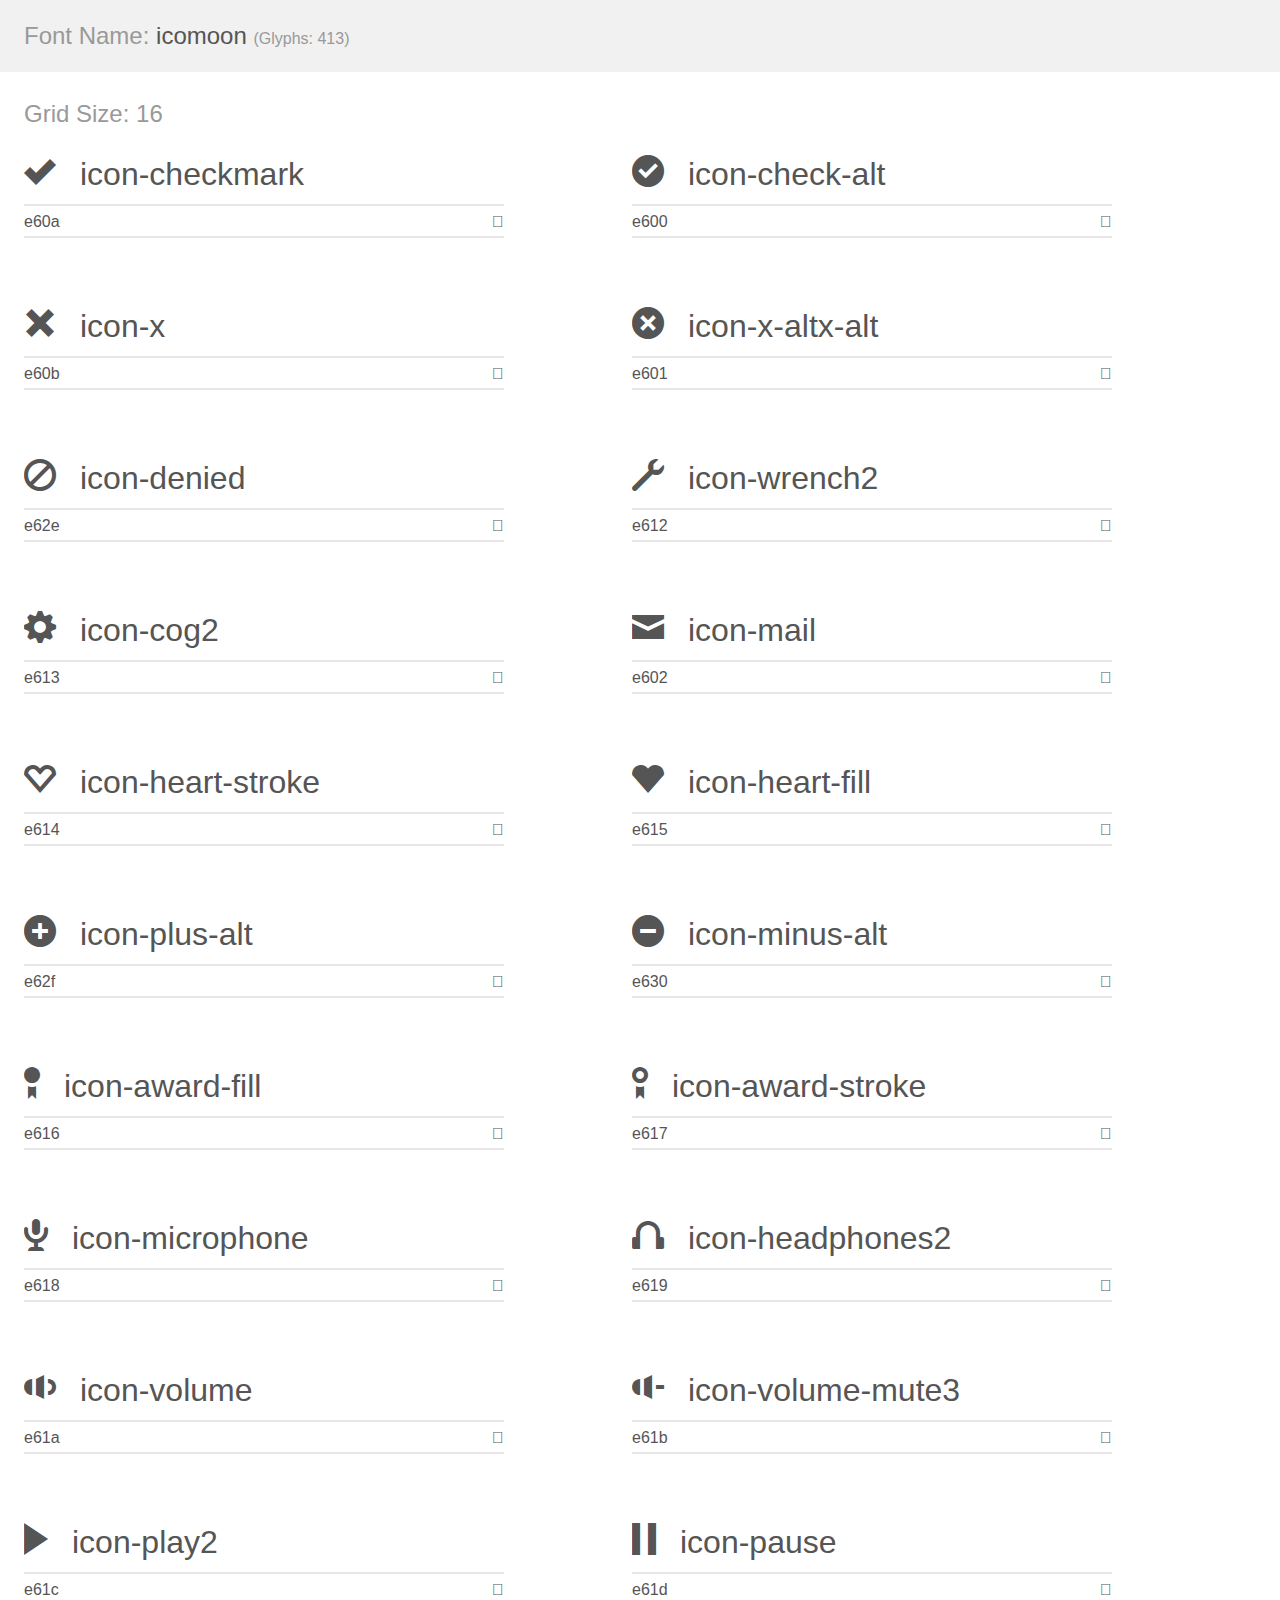
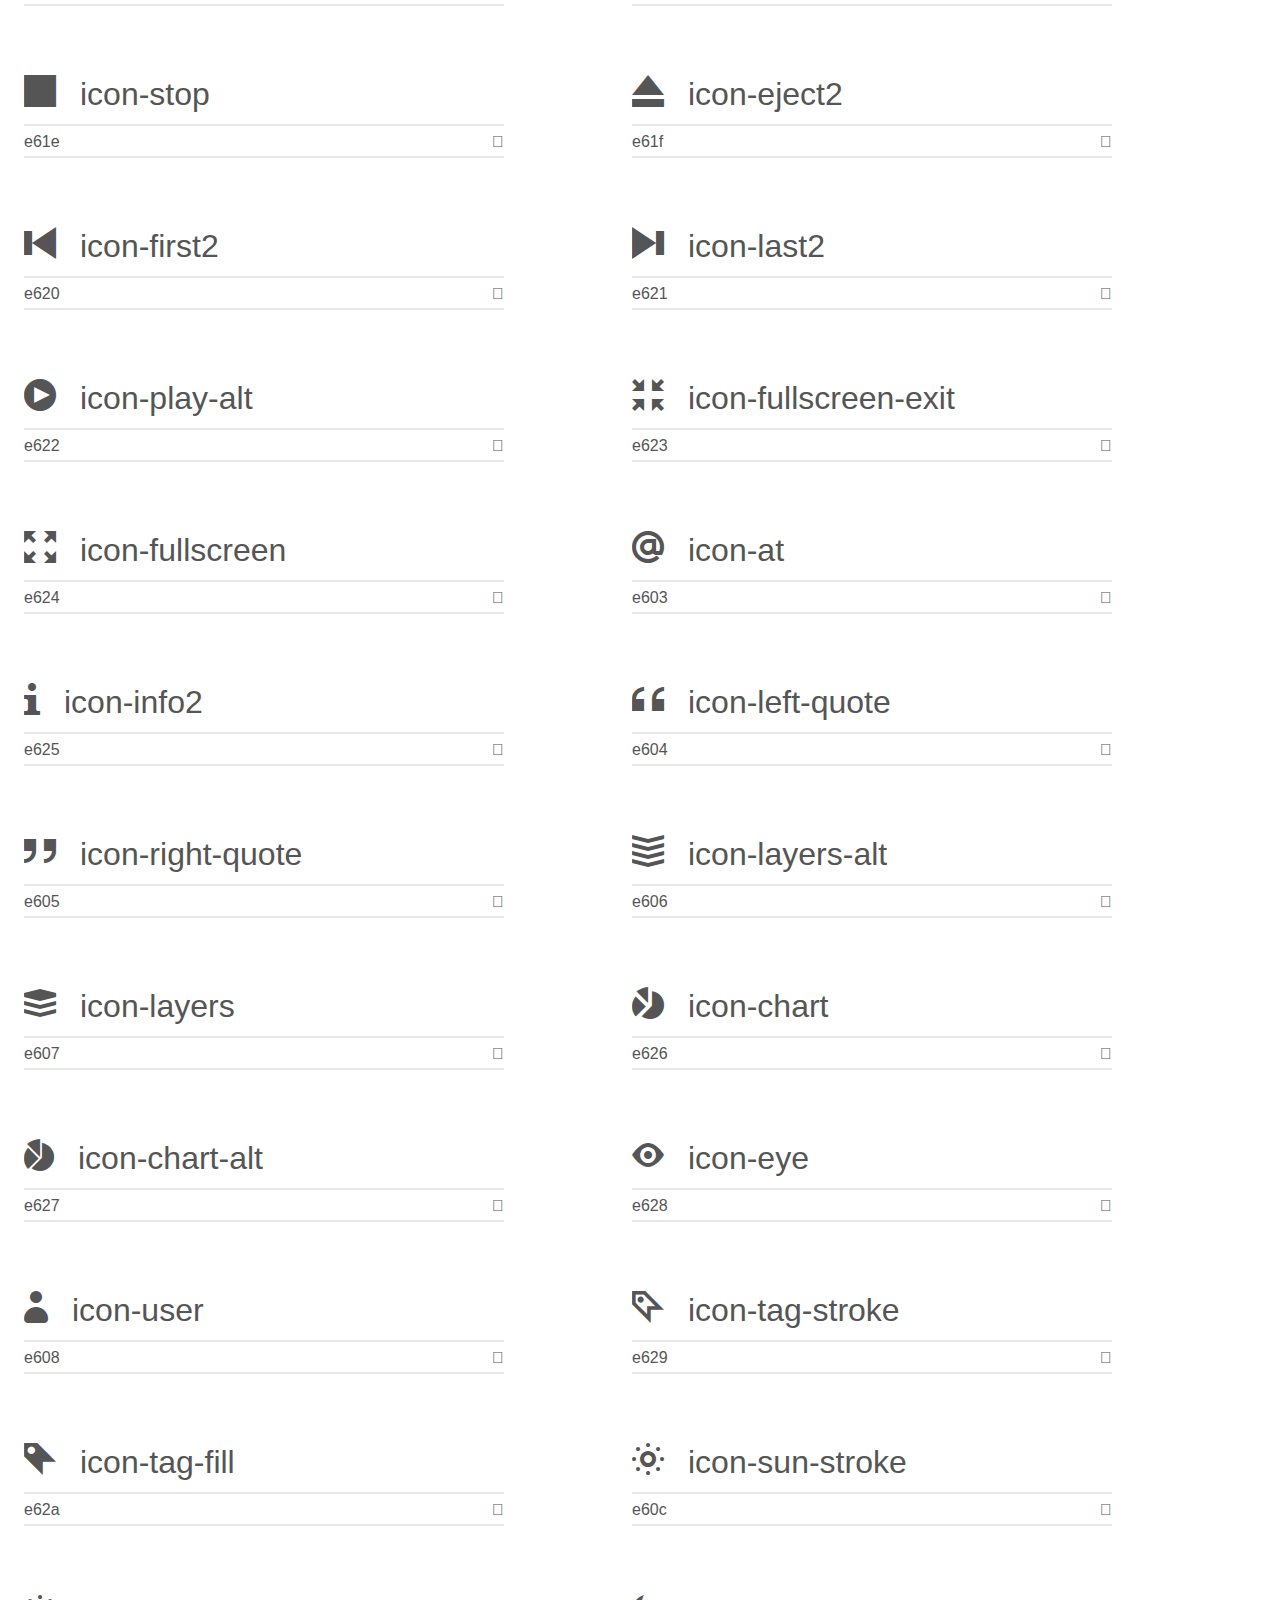
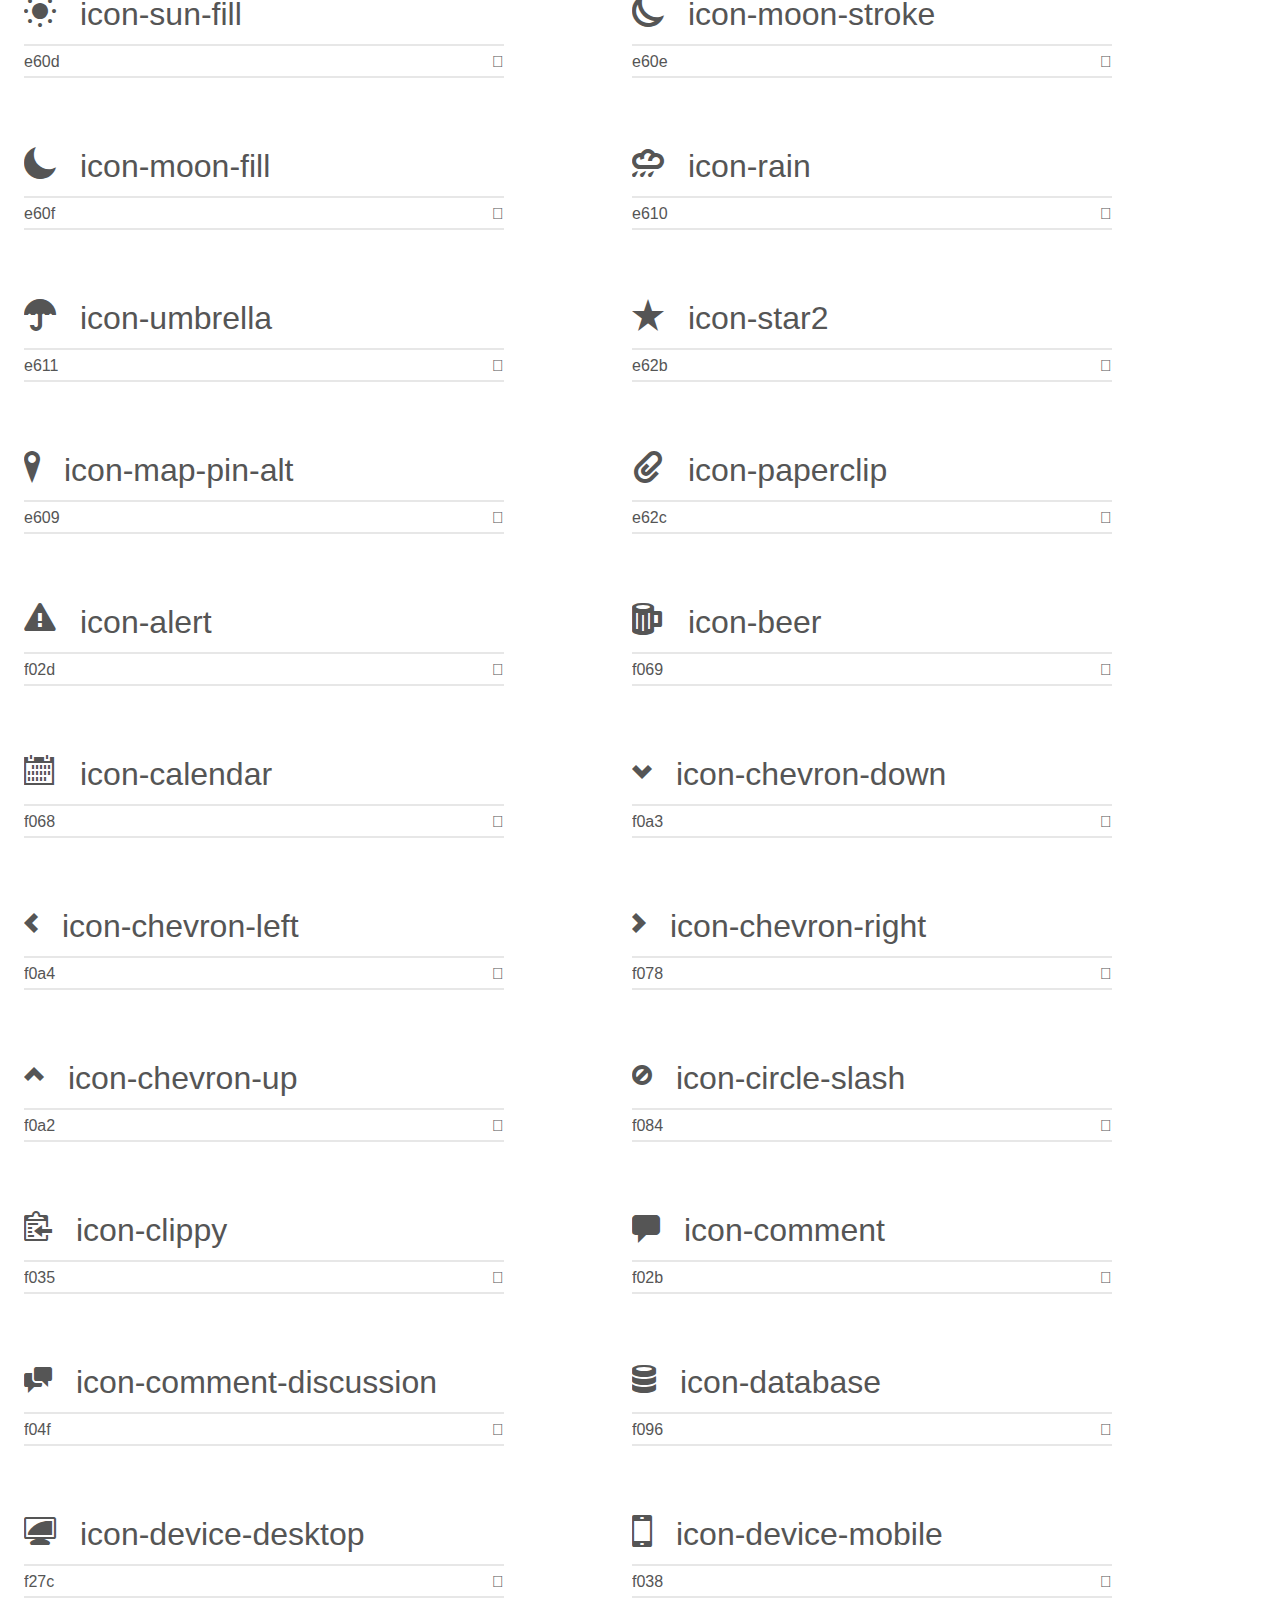
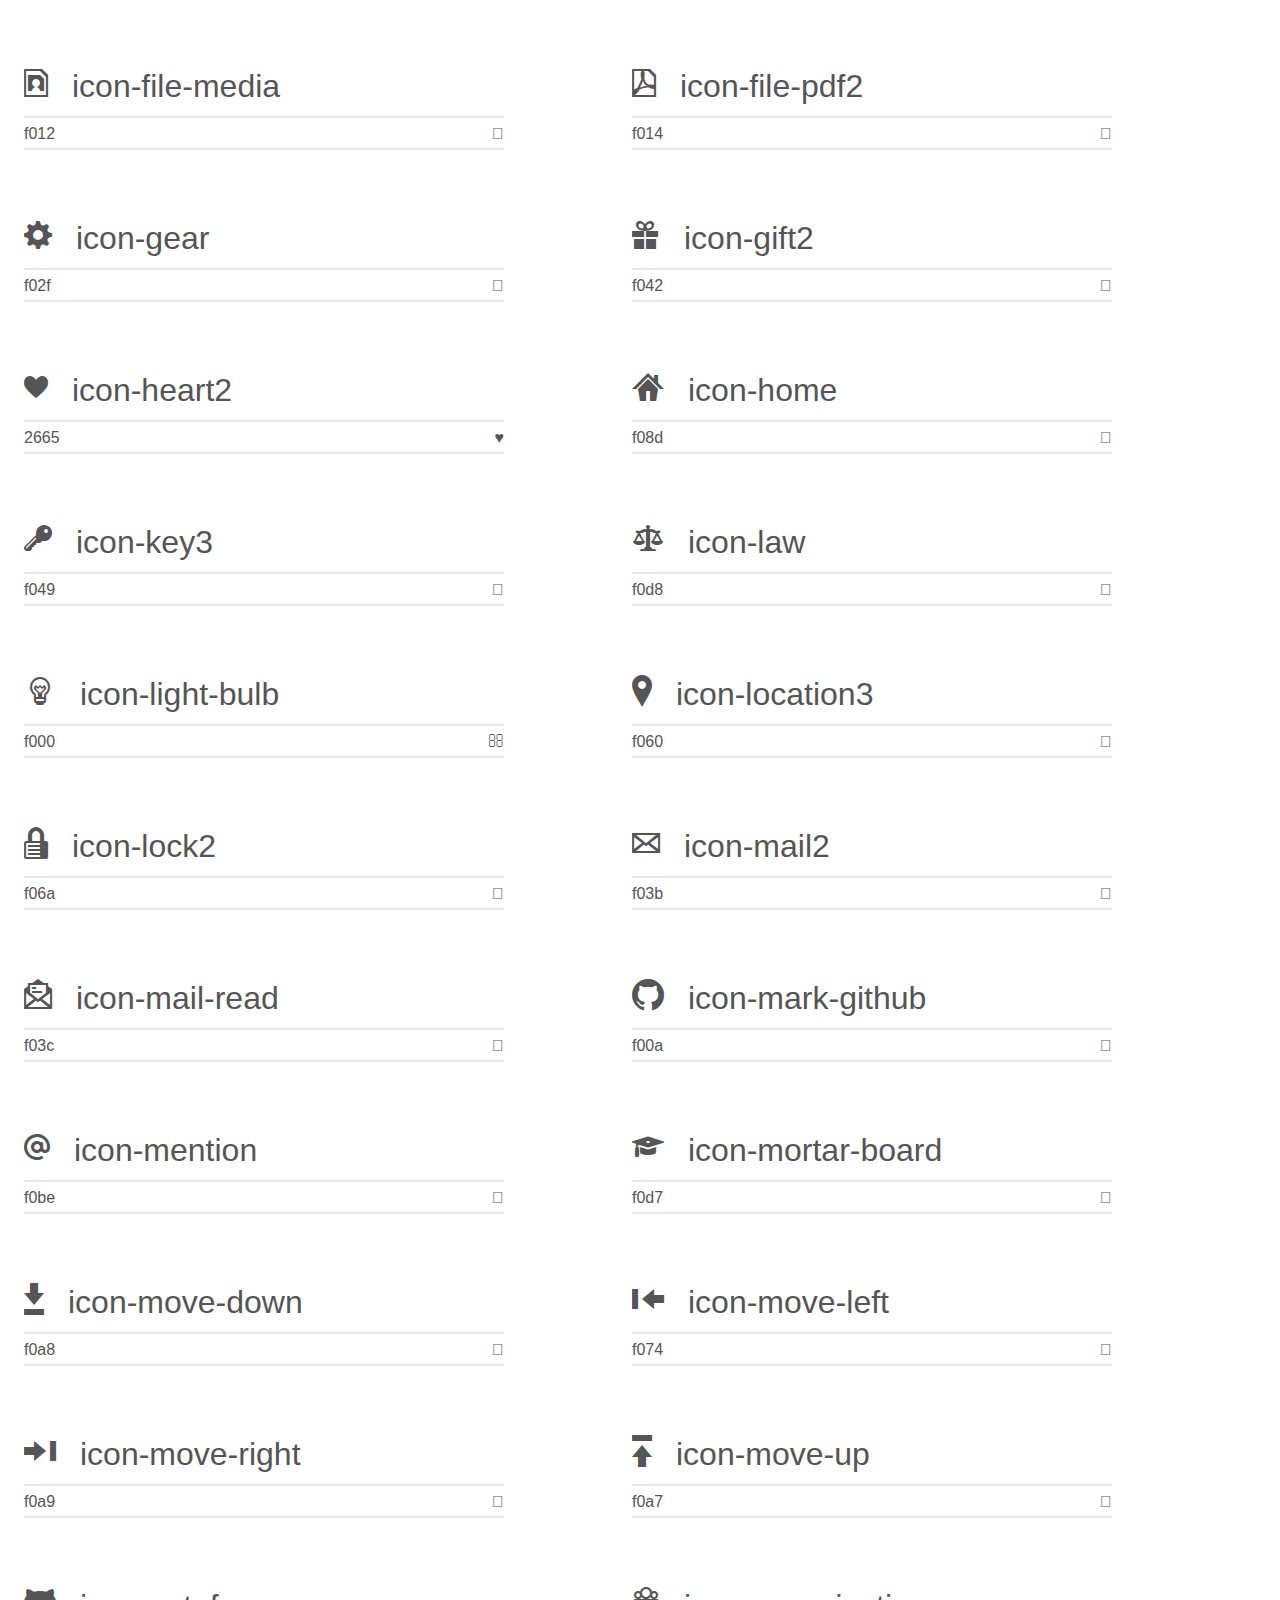
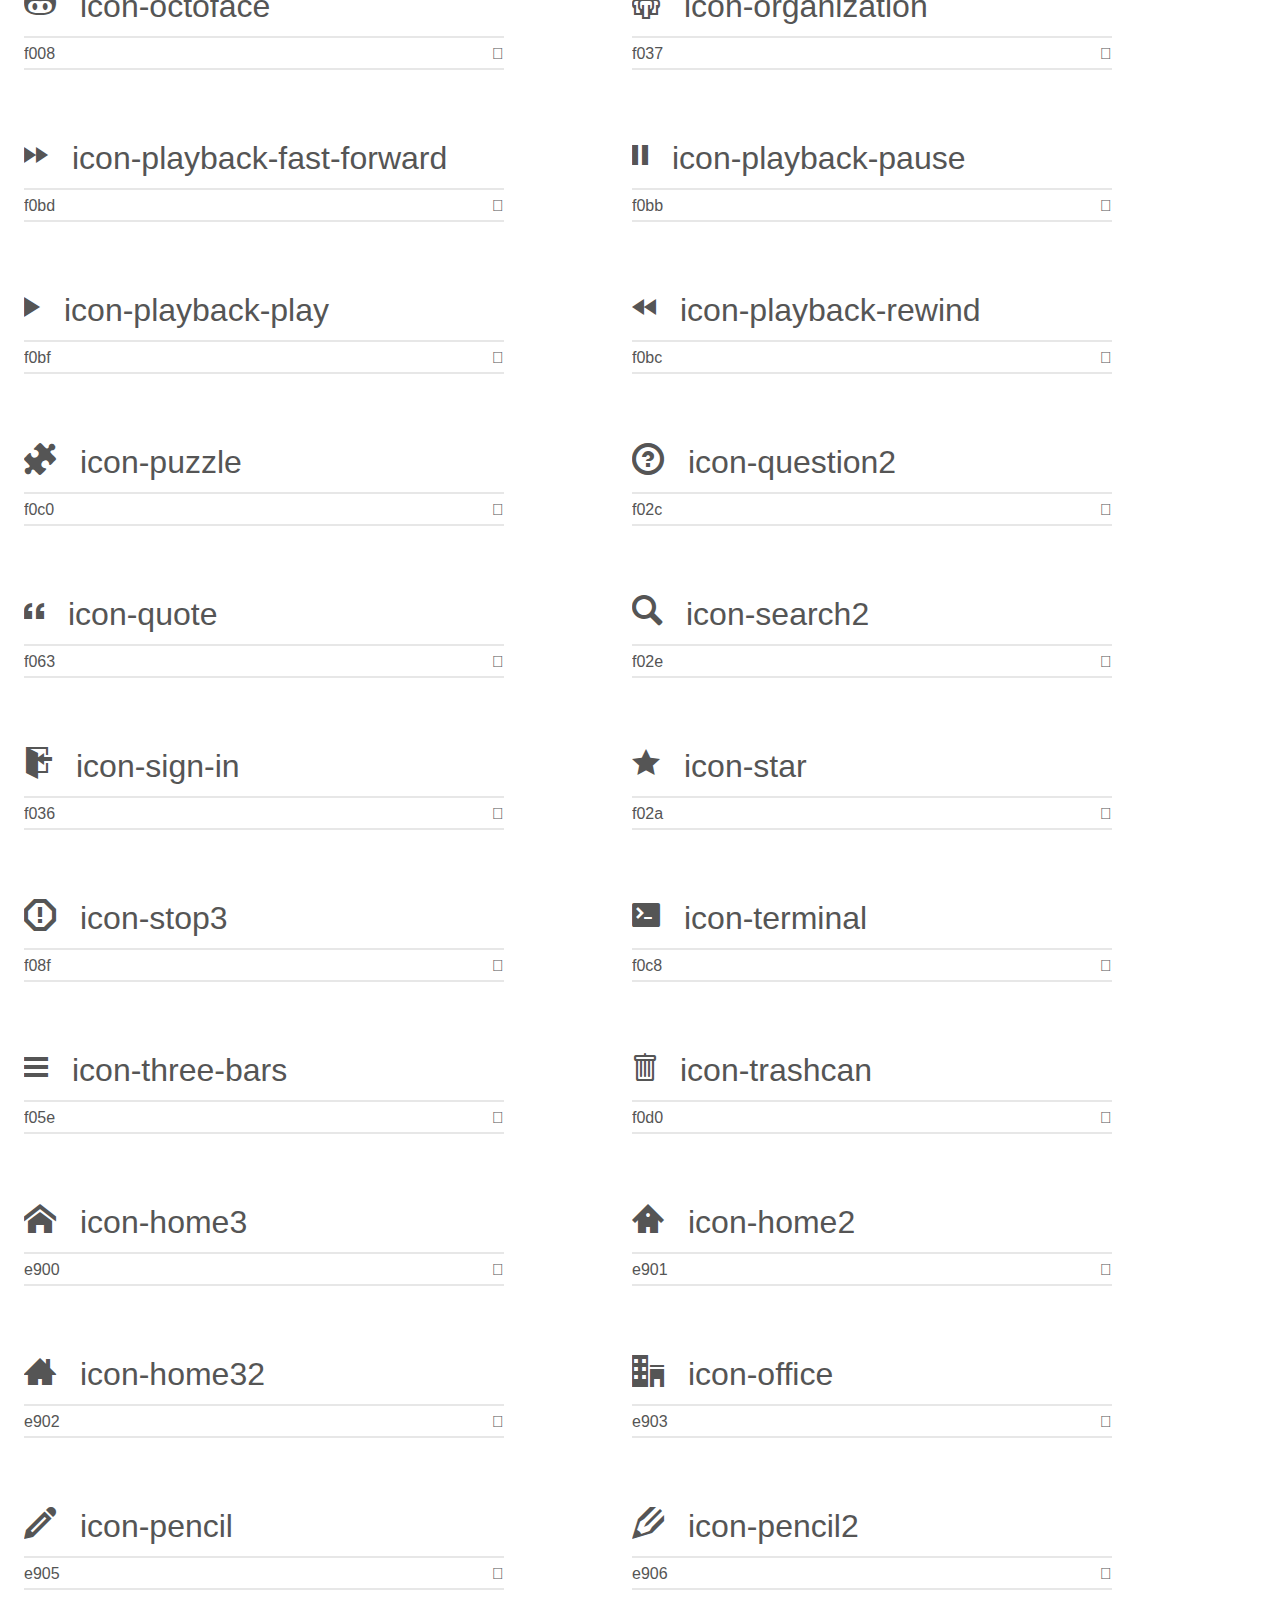
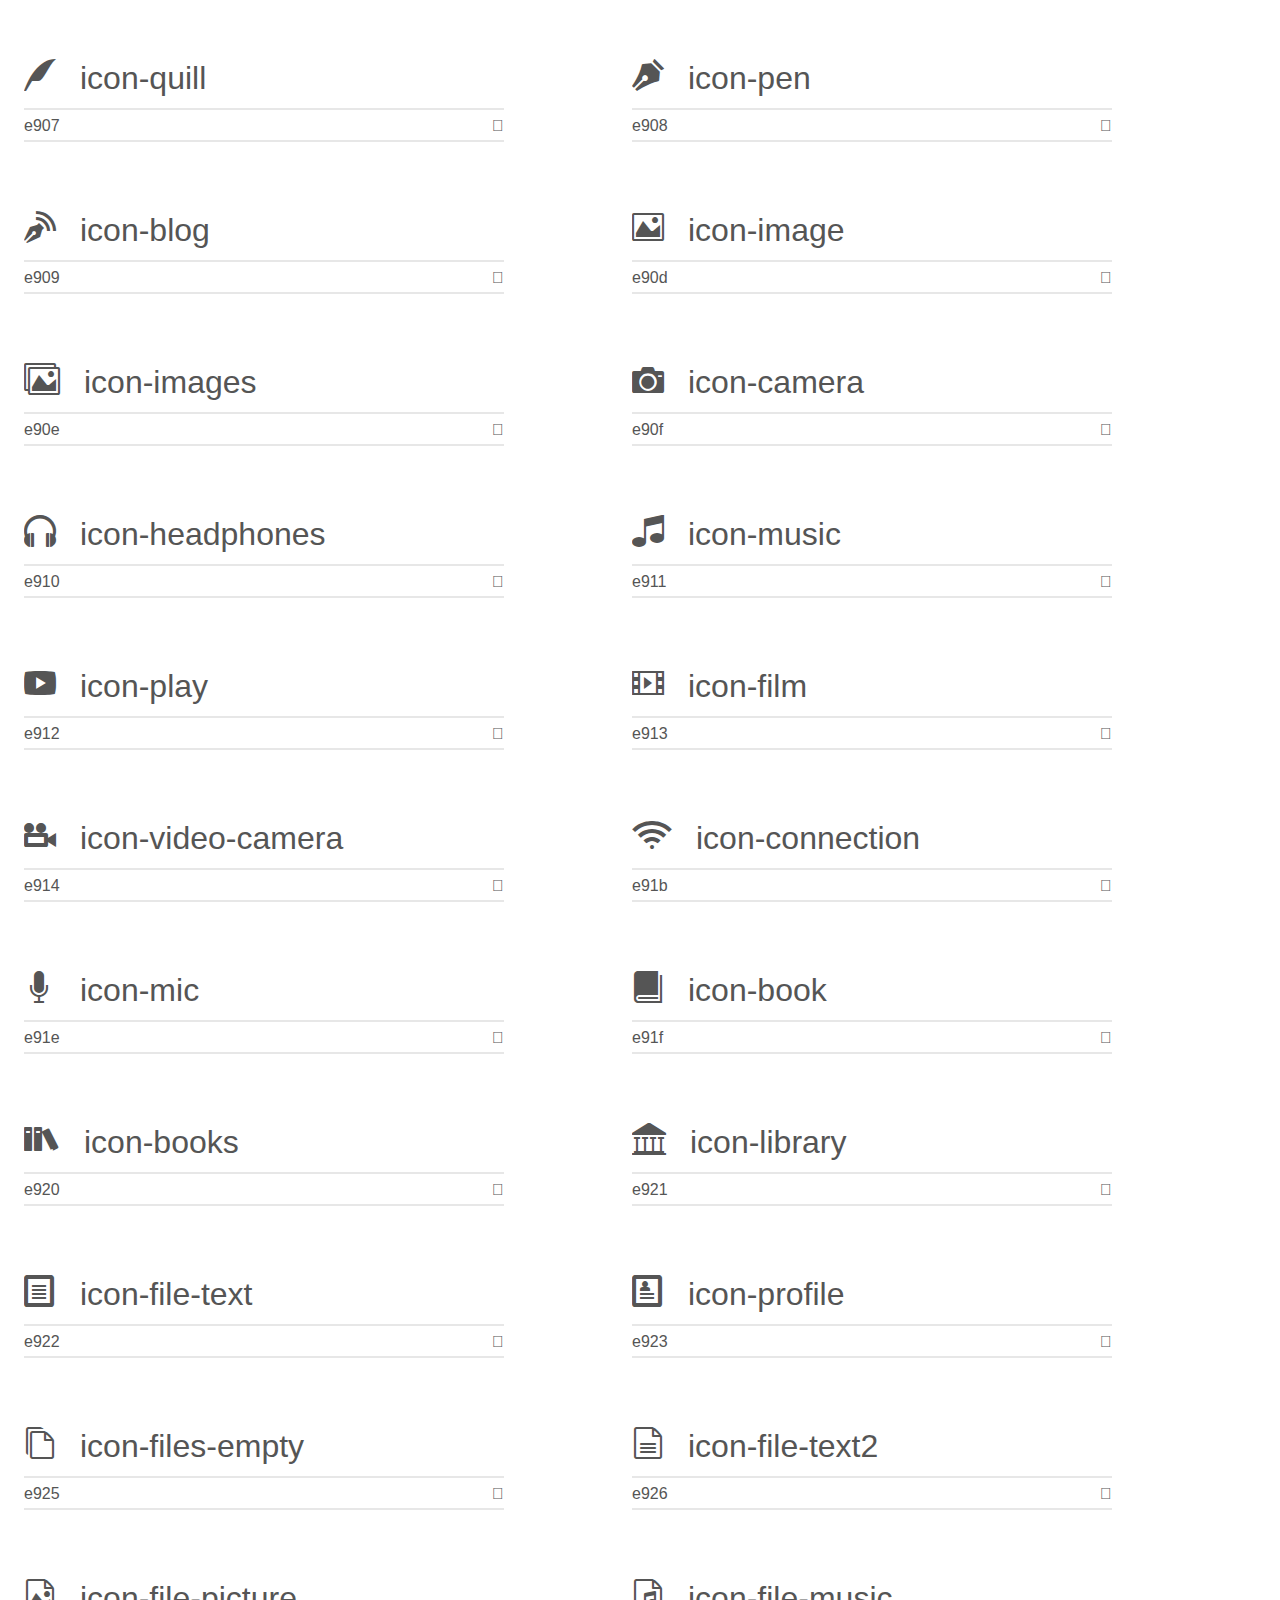
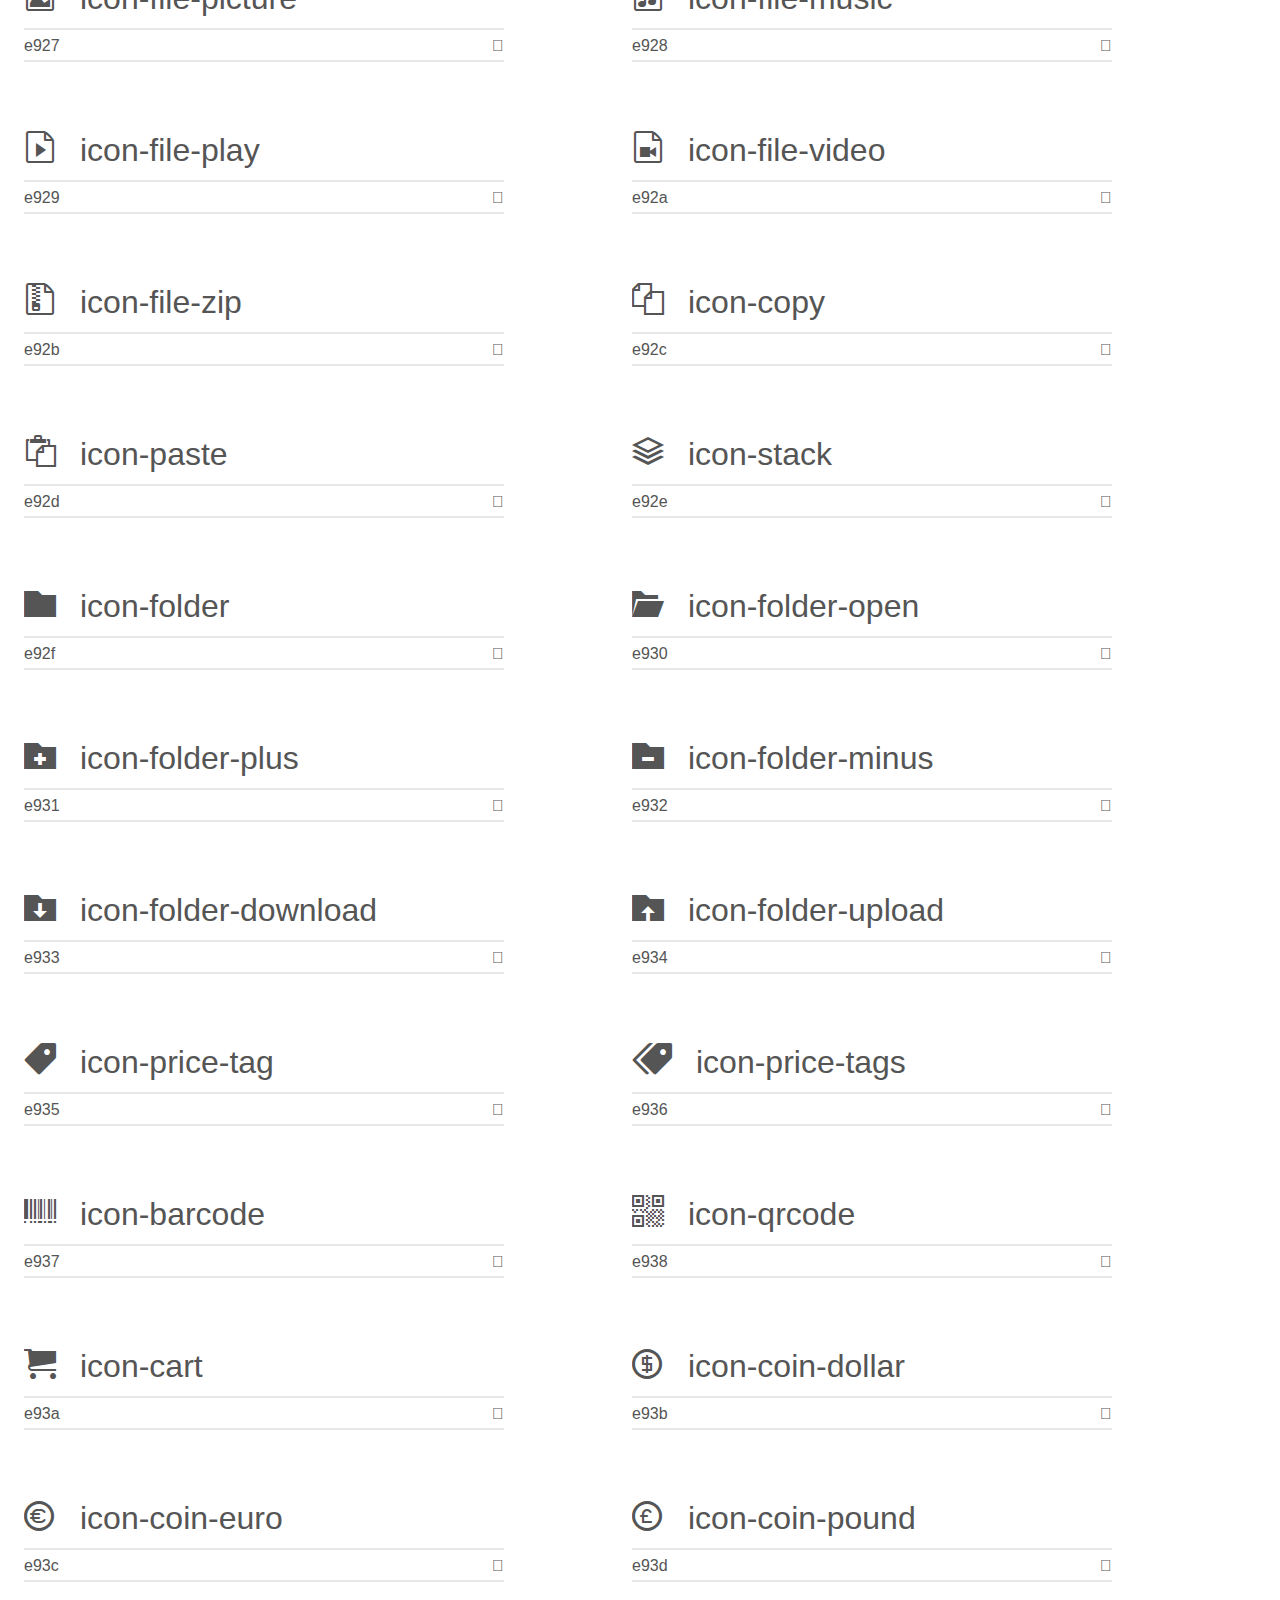
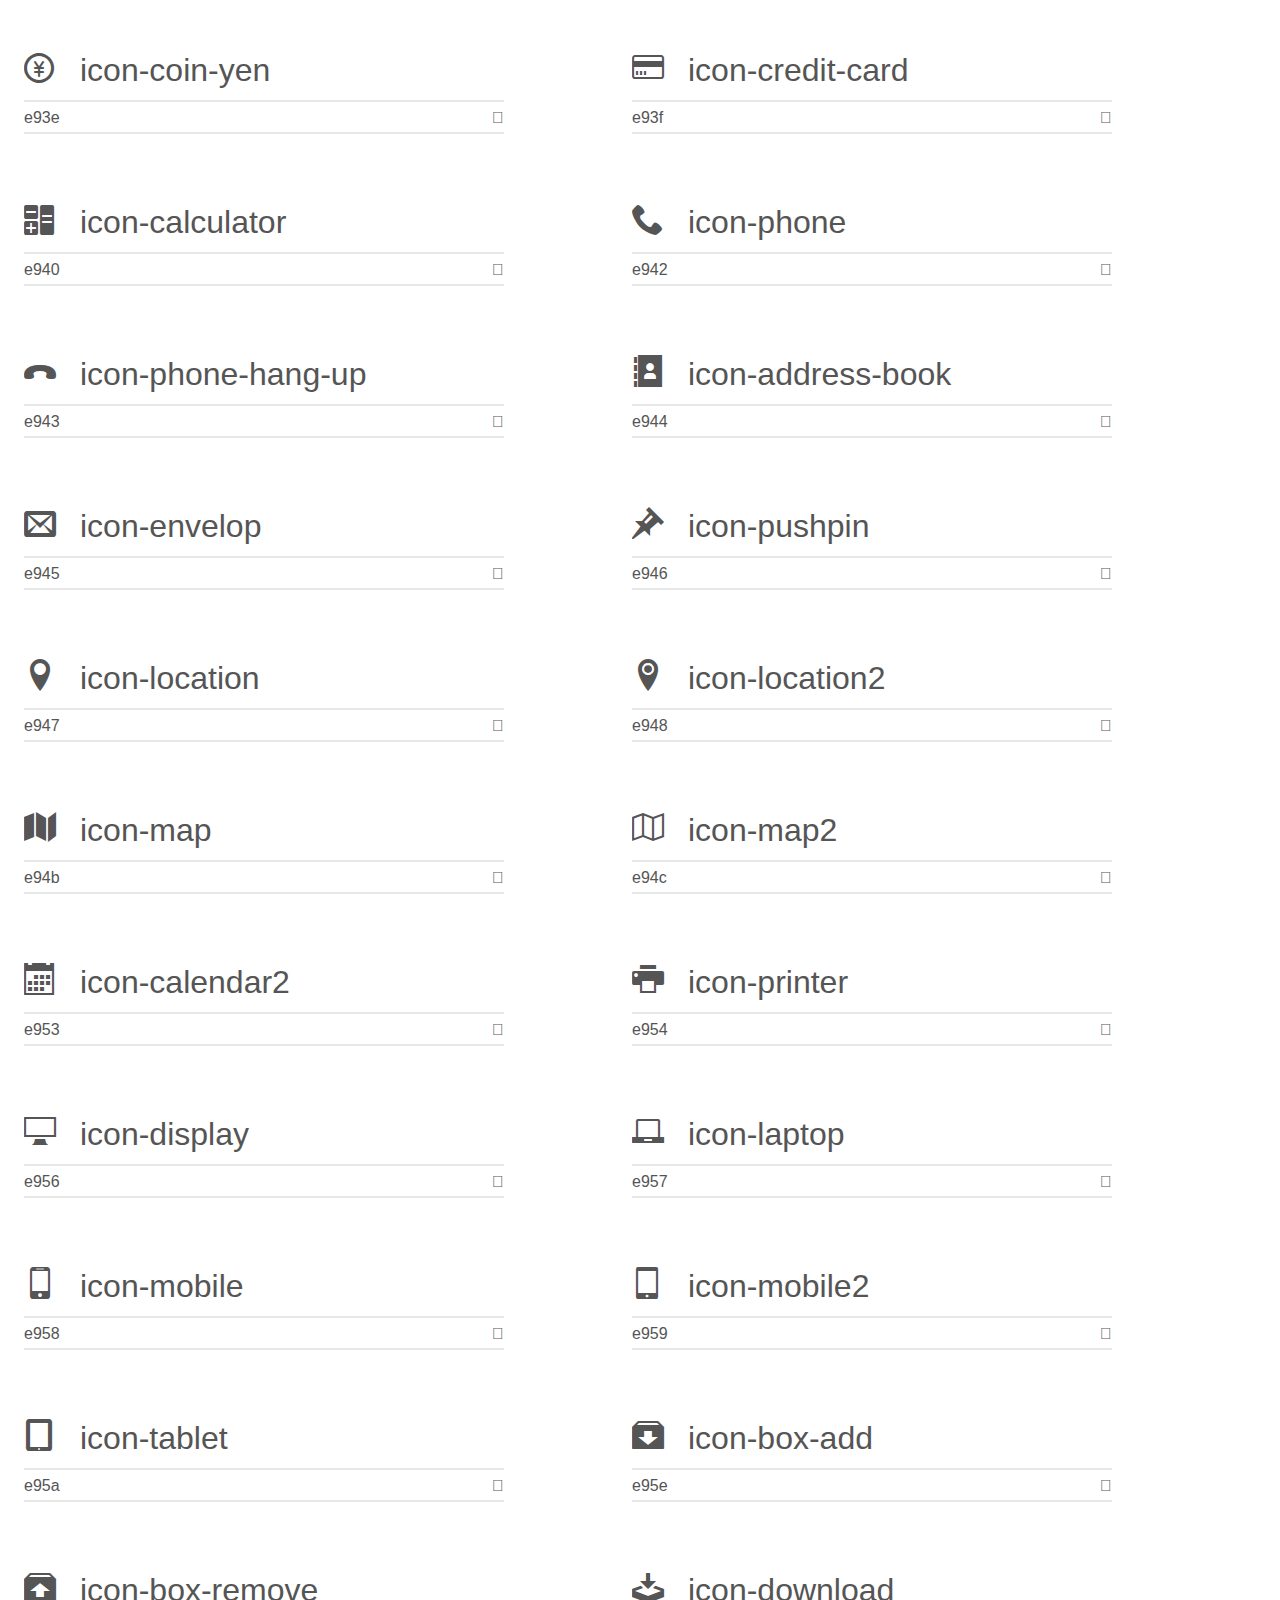
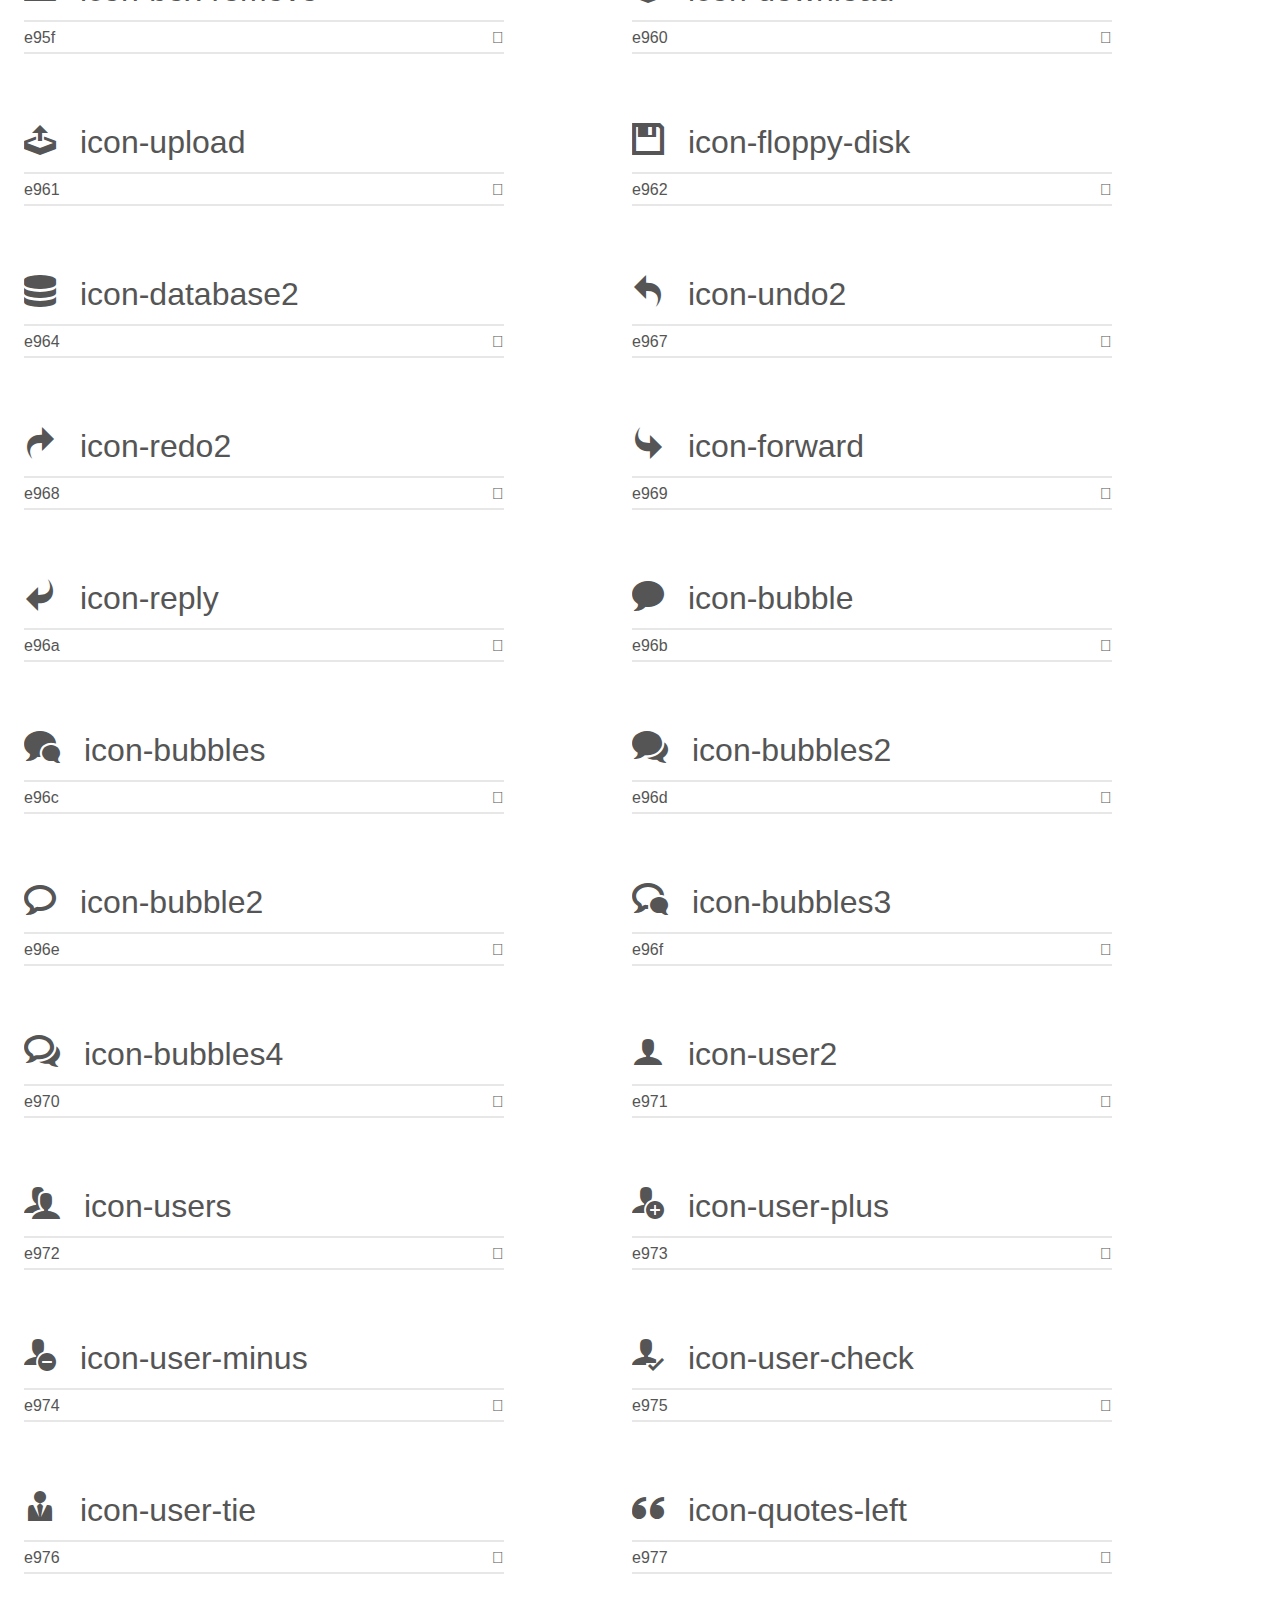
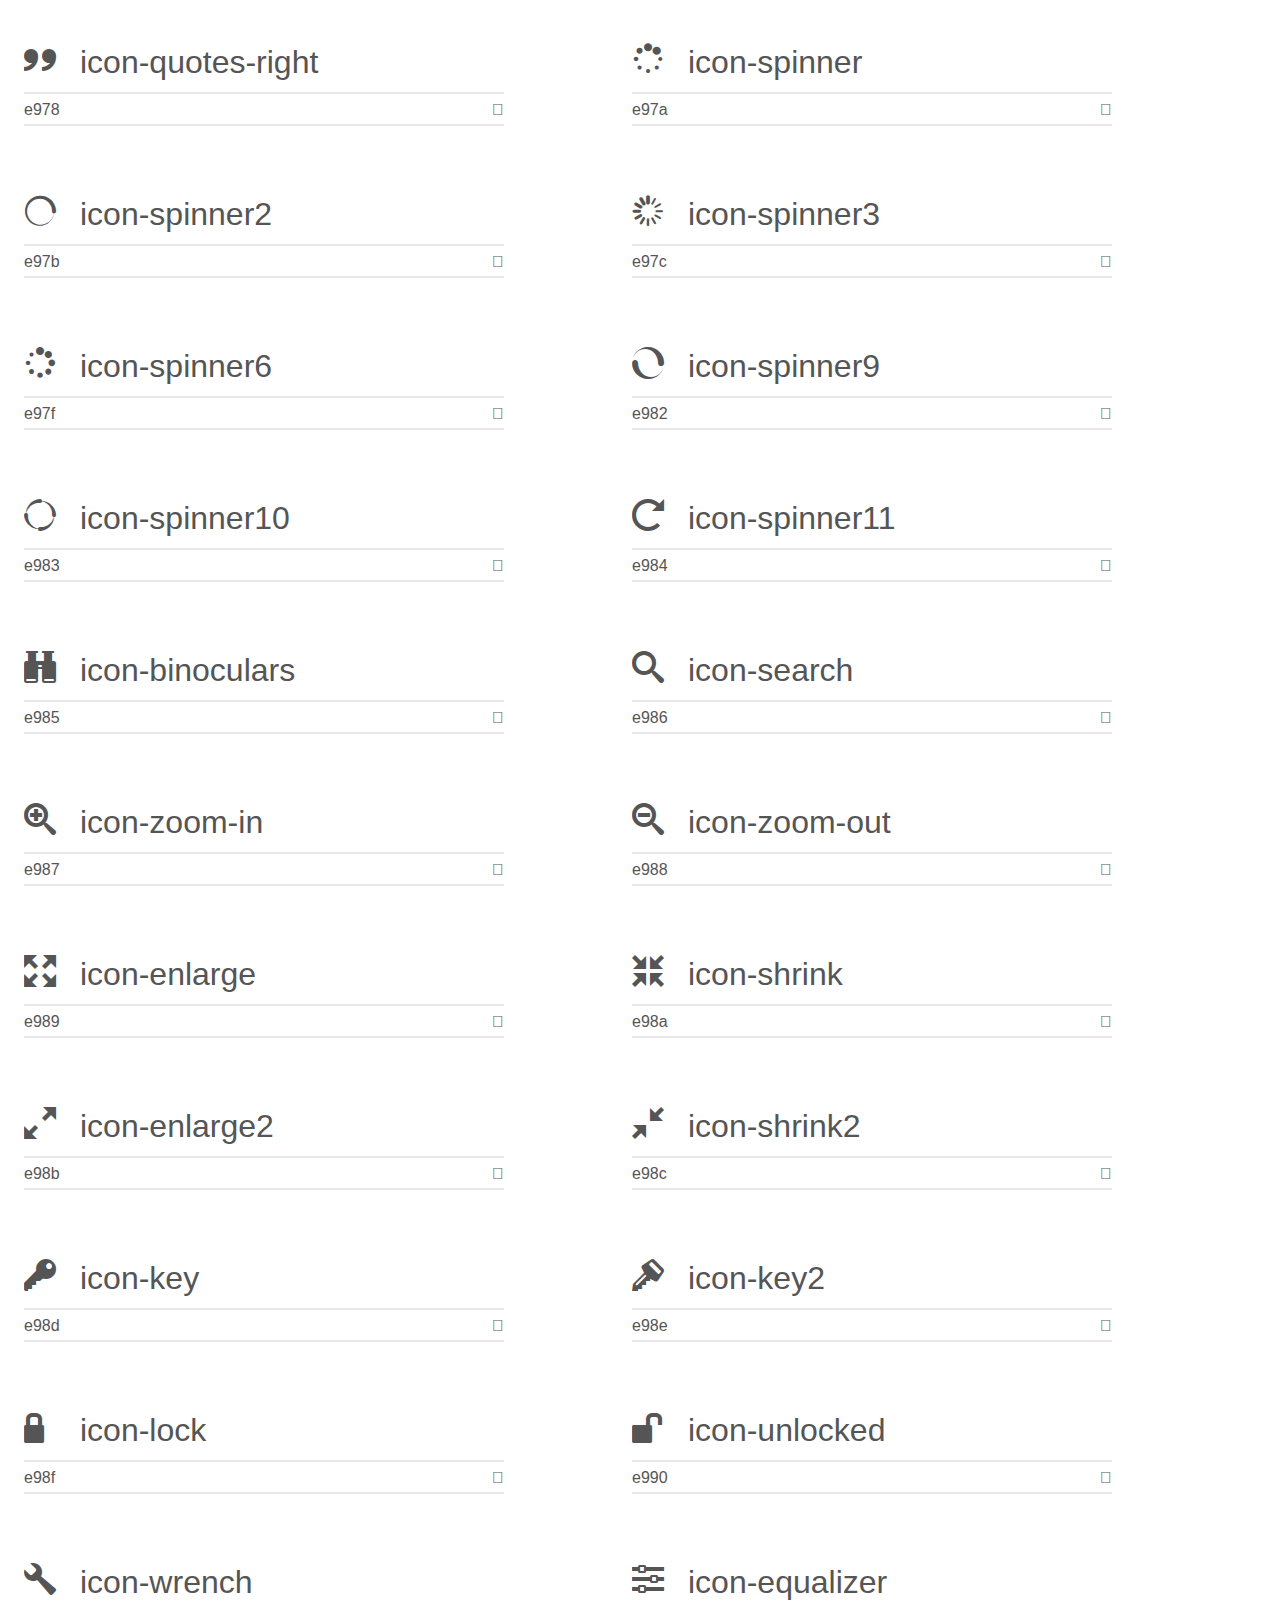
<file: assets/fonts/icomoon/demo.html>
<!doctype html>
<html>
<head>
	<meta charset="utf-8">
	<title>IcoMoon Demo</title>
	<meta name="description" content="An Icon Font Generated By IcoMoon.io">
	<meta name="viewport" content="width=device-width, initial-scale=1">
	<link rel="stylesheet" href="demo-files/demo.css">
	<link rel="stylesheet" href="style.css"></head>
<body>
	<div class="bgc1 clearfix">
		<h1 class="mhmm mvm"><span class="fgc1">Font Name:</span> icomoon <small class="fgc1">(Glyphs:&nbsp;413)</small></h1>
	</div>
	<div class="clearfix mhl ptl">
		<h1 class="mvm mtn fgc1">Grid Size: 16</h1>
		<div class="glyph fs1">
			<div class="clearfix bshadow0 pbs">
				<span class="icon-checkmark">
				
				</span>
				<span class="mls"> icon-checkmark</span>
			</div>
			<fieldset class="fs0 size1of1 clearfix hidden-false">
				<input type="text" readonly value="e60a" class="unit size1of2" />
				<input type="text" maxlength="1" readonly value="&#xe60a;" class="unitRight size1of2 talign-right" />
			</fieldset>
			<div class="fs0 bshadow0 clearfix hidden-true">
				<span class="unit pvs fgc1">liga: </span>
				<input type="text" readonly value="" class="liga unitRight" />
			</div>
		</div>
		<div class="glyph fs1">
			<div class="clearfix bshadow0 pbs">
				<span class="icon-check-alt">
				
				</span>
				<span class="mls"> icon-check-alt</span>
			</div>
			<fieldset class="fs0 size1of1 clearfix hidden-false">
				<input type="text" readonly value="e600" class="unit size1of2" />
				<input type="text" maxlength="1" readonly value="&#xe600;" class="unitRight size1of2 talign-right" />
			</fieldset>
			<div class="fs0 bshadow0 clearfix hidden-true">
				<span class="unit pvs fgc1">liga: </span>
				<input type="text" readonly value="" class="liga unitRight" />
			</div>
		</div>
		<div class="glyph fs1">
			<div class="clearfix bshadow0 pbs">
				<span class="icon-x">
				
				</span>
				<span class="mls"> icon-x</span>
			</div>
			<fieldset class="fs0 size1of1 clearfix hidden-false">
				<input type="text" readonly value="e60b" class="unit size1of2" />
				<input type="text" maxlength="1" readonly value="&#xe60b;" class="unitRight size1of2 talign-right" />
			</fieldset>
			<div class="fs0 bshadow0 clearfix hidden-true">
				<span class="unit pvs fgc1">liga: </span>
				<input type="text" readonly value="" class="liga unitRight" />
			</div>
		</div>
		<div class="glyph fs1">
			<div class="clearfix bshadow0 pbs">
				<span class="icon-x-altx-alt">
				
				</span>
				<span class="mls"> icon-x-altx-alt</span>
			</div>
			<fieldset class="fs0 size1of1 clearfix hidden-false">
				<input type="text" readonly value="e601" class="unit size1of2" />
				<input type="text" maxlength="1" readonly value="&#xe601;" class="unitRight size1of2 talign-right" />
			</fieldset>
			<div class="fs0 bshadow0 clearfix hidden-true">
				<span class="unit pvs fgc1">liga: </span>
				<input type="text" readonly value="" class="liga unitRight" />
			</div>
		</div>
		<div class="glyph fs1">
			<div class="clearfix bshadow0 pbs">
				<span class="icon-denied">
				
				</span>
				<span class="mls"> icon-denied</span>
			</div>
			<fieldset class="fs0 size1of1 clearfix hidden-false">
				<input type="text" readonly value="e62e" class="unit size1of2" />
				<input type="text" maxlength="1" readonly value="&#xe62e;" class="unitRight size1of2 talign-right" />
			</fieldset>
			<div class="fs0 bshadow0 clearfix hidden-true">
				<span class="unit pvs fgc1">liga: </span>
				<input type="text" readonly value="" class="liga unitRight" />
			</div>
		</div>
		<div class="glyph fs1">
			<div class="clearfix bshadow0 pbs">
				<span class="icon-wrench2">
				
				</span>
				<span class="mls"> icon-wrench2</span>
			</div>
			<fieldset class="fs0 size1of1 clearfix hidden-false">
				<input type="text" readonly value="e612" class="unit size1of2" />
				<input type="text" maxlength="1" readonly value="&#xe612;" class="unitRight size1of2 talign-right" />
			</fieldset>
			<div class="fs0 bshadow0 clearfix hidden-true">
				<span class="unit pvs fgc1">liga: </span>
				<input type="text" readonly value="" class="liga unitRight" />
			</div>
		</div>
		<div class="glyph fs1">
			<div class="clearfix bshadow0 pbs">
				<span class="icon-cog2">
				
				</span>
				<span class="mls"> icon-cog2</span>
			</div>
			<fieldset class="fs0 size1of1 clearfix hidden-false">
				<input type="text" readonly value="e613" class="unit size1of2" />
				<input type="text" maxlength="1" readonly value="&#xe613;" class="unitRight size1of2 talign-right" />
			</fieldset>
			<div class="fs0 bshadow0 clearfix hidden-true">
				<span class="unit pvs fgc1">liga: </span>
				<input type="text" readonly value="" class="liga unitRight" />
			</div>
		</div>
		<div class="glyph fs1">
			<div class="clearfix bshadow0 pbs">
				<span class="icon-mail">
				
				</span>
				<span class="mls"> icon-mail</span>
			</div>
			<fieldset class="fs0 size1of1 clearfix hidden-false">
				<input type="text" readonly value="e602" class="unit size1of2" />
				<input type="text" maxlength="1" readonly value="&#xe602;" class="unitRight size1of2 talign-right" />
			</fieldset>
			<div class="fs0 bshadow0 clearfix hidden-true">
				<span class="unit pvs fgc1">liga: </span>
				<input type="text" readonly value="" class="liga unitRight" />
			</div>
		</div>
		<div class="glyph fs1">
			<div class="clearfix bshadow0 pbs">
				<span class="icon-heart-stroke">
				
				</span>
				<span class="mls"> icon-heart-stroke</span>
			</div>
			<fieldset class="fs0 size1of1 clearfix hidden-false">
				<input type="text" readonly value="e614" class="unit size1of2" />
				<input type="text" maxlength="1" readonly value="&#xe614;" class="unitRight size1of2 talign-right" />
			</fieldset>
			<div class="fs0 bshadow0 clearfix hidden-true">
				<span class="unit pvs fgc1">liga: </span>
				<input type="text" readonly value="" class="liga unitRight" />
			</div>
		</div>
		<div class="glyph fs1">
			<div class="clearfix bshadow0 pbs">
				<span class="icon-heart-fill">
				
				</span>
				<span class="mls"> icon-heart-fill</span>
			</div>
			<fieldset class="fs0 size1of1 clearfix hidden-false">
				<input type="text" readonly value="e615" class="unit size1of2" />
				<input type="text" maxlength="1" readonly value="&#xe615;" class="unitRight size1of2 talign-right" />
			</fieldset>
			<div class="fs0 bshadow0 clearfix hidden-true">
				<span class="unit pvs fgc1">liga: </span>
				<input type="text" readonly value="" class="liga unitRight" />
			</div>
		</div>
		<div class="glyph fs1">
			<div class="clearfix bshadow0 pbs">
				<span class="icon-plus-alt">
				
				</span>
				<span class="mls"> icon-plus-alt</span>
			</div>
			<fieldset class="fs0 size1of1 clearfix hidden-false">
				<input type="text" readonly value="e62f" class="unit size1of2" />
				<input type="text" maxlength="1" readonly value="&#xe62f;" class="unitRight size1of2 talign-right" />
			</fieldset>
			<div class="fs0 bshadow0 clearfix hidden-true">
				<span class="unit pvs fgc1">liga: </span>
				<input type="text" readonly value="" class="liga unitRight" />
			</div>
		</div>
		<div class="glyph fs1">
			<div class="clearfix bshadow0 pbs">
				<span class="icon-minus-alt">
				
				</span>
				<span class="mls"> icon-minus-alt</span>
			</div>
			<fieldset class="fs0 size1of1 clearfix hidden-false">
				<input type="text" readonly value="e630" class="unit size1of2" />
				<input type="text" maxlength="1" readonly value="&#xe630;" class="unitRight size1of2 talign-right" />
			</fieldset>
			<div class="fs0 bshadow0 clearfix hidden-true">
				<span class="unit pvs fgc1">liga: </span>
				<input type="text" readonly value="" class="liga unitRight" />
			</div>
		</div>
		<div class="glyph fs1">
			<div class="clearfix bshadow0 pbs">
				<span class="icon-award-fill">
				
				</span>
				<span class="mls"> icon-award-fill</span>
			</div>
			<fieldset class="fs0 size1of1 clearfix hidden-false">
				<input type="text" readonly value="e616" class="unit size1of2" />
				<input type="text" maxlength="1" readonly value="&#xe616;" class="unitRight size1of2 talign-right" />
			</fieldset>
			<div class="fs0 bshadow0 clearfix hidden-true">
				<span class="unit pvs fgc1">liga: </span>
				<input type="text" readonly value="" class="liga unitRight" />
			</div>
		</div>
		<div class="glyph fs1">
			<div class="clearfix bshadow0 pbs">
				<span class="icon-award-stroke">
				
				</span>
				<span class="mls"> icon-award-stroke</span>
			</div>
			<fieldset class="fs0 size1of1 clearfix hidden-false">
				<input type="text" readonly value="e617" class="unit size1of2" />
				<input type="text" maxlength="1" readonly value="&#xe617;" class="unitRight size1of2 talign-right" />
			</fieldset>
			<div class="fs0 bshadow0 clearfix hidden-true">
				<span class="unit pvs fgc1">liga: </span>
				<input type="text" readonly value="" class="liga unitRight" />
			</div>
		</div>
		<div class="glyph fs1">
			<div class="clearfix bshadow0 pbs">
				<span class="icon-microphone">
				
				</span>
				<span class="mls"> icon-microphone</span>
			</div>
			<fieldset class="fs0 size1of1 clearfix hidden-false">
				<input type="text" readonly value="e618" class="unit size1of2" />
				<input type="text" maxlength="1" readonly value="&#xe618;" class="unitRight size1of2 talign-right" />
			</fieldset>
			<div class="fs0 bshadow0 clearfix hidden-true">
				<span class="unit pvs fgc1">liga: </span>
				<input type="text" readonly value="" class="liga unitRight" />
			</div>
		</div>
		<div class="glyph fs1">
			<div class="clearfix bshadow0 pbs">
				<span class="icon-headphones2">
				
				</span>
				<span class="mls"> icon-headphones2</span>
			</div>
			<fieldset class="fs0 size1of1 clearfix hidden-false">
				<input type="text" readonly value="e619" class="unit size1of2" />
				<input type="text" maxlength="1" readonly value="&#xe619;" class="unitRight size1of2 talign-right" />
			</fieldset>
			<div class="fs0 bshadow0 clearfix hidden-true">
				<span class="unit pvs fgc1">liga: </span>
				<input type="text" readonly value="" class="liga unitRight" />
			</div>
		</div>
		<div class="glyph fs1">
			<div class="clearfix bshadow0 pbs">
				<span class="icon-volume">
				
				</span>
				<span class="mls"> icon-volume</span>
			</div>
			<fieldset class="fs0 size1of1 clearfix hidden-false">
				<input type="text" readonly value="e61a" class="unit size1of2" />
				<input type="text" maxlength="1" readonly value="&#xe61a;" class="unitRight size1of2 talign-right" />
			</fieldset>
			<div class="fs0 bshadow0 clearfix hidden-true">
				<span class="unit pvs fgc1">liga: </span>
				<input type="text" readonly value="" class="liga unitRight" />
			</div>
		</div>
		<div class="glyph fs1">
			<div class="clearfix bshadow0 pbs">
				<span class="icon-volume-mute3">
				
				</span>
				<span class="mls"> icon-volume-mute3</span>
			</div>
			<fieldset class="fs0 size1of1 clearfix hidden-false">
				<input type="text" readonly value="e61b" class="unit size1of2" />
				<input type="text" maxlength="1" readonly value="&#xe61b;" class="unitRight size1of2 talign-right" />
			</fieldset>
			<div class="fs0 bshadow0 clearfix hidden-true">
				<span class="unit pvs fgc1">liga: </span>
				<input type="text" readonly value="" class="liga unitRight" />
			</div>
		</div>
		<div class="glyph fs1">
			<div class="clearfix bshadow0 pbs">
				<span class="icon-play2">
				
				</span>
				<span class="mls"> icon-play2</span>
			</div>
			<fieldset class="fs0 size1of1 clearfix hidden-false">
				<input type="text" readonly value="e61c" class="unit size1of2" />
				<input type="text" maxlength="1" readonly value="&#xe61c;" class="unitRight size1of2 talign-right" />
			</fieldset>
			<div class="fs0 bshadow0 clearfix hidden-true">
				<span class="unit pvs fgc1">liga: </span>
				<input type="text" readonly value="" class="liga unitRight" />
			</div>
		</div>
		<div class="glyph fs1">
			<div class="clearfix bshadow0 pbs">
				<span class="icon-pause">
				
				</span>
				<span class="mls"> icon-pause</span>
			</div>
			<fieldset class="fs0 size1of1 clearfix hidden-false">
				<input type="text" readonly value="e61d" class="unit size1of2" />
				<input type="text" maxlength="1" readonly value="&#xe61d;" class="unitRight size1of2 talign-right" />
			</fieldset>
			<div class="fs0 bshadow0 clearfix hidden-true">
				<span class="unit pvs fgc1">liga: </span>
				<input type="text" readonly value="" class="liga unitRight" />
			</div>
		</div>
		<div class="glyph fs1">
			<div class="clearfix bshadow0 pbs">
				<span class="icon-stop">
				
				</span>
				<span class="mls"> icon-stop</span>
			</div>
			<fieldset class="fs0 size1of1 clearfix hidden-false">
				<input type="text" readonly value="e61e" class="unit size1of2" />
				<input type="text" maxlength="1" readonly value="&#xe61e;" class="unitRight size1of2 talign-right" />
			</fieldset>
			<div class="fs0 bshadow0 clearfix hidden-true">
				<span class="unit pvs fgc1">liga: </span>
				<input type="text" readonly value="" class="liga unitRight" />
			</div>
		</div>
		<div class="glyph fs1">
			<div class="clearfix bshadow0 pbs">
				<span class="icon-eject2">
				
				</span>
				<span class="mls"> icon-eject2</span>
			</div>
			<fieldset class="fs0 size1of1 clearfix hidden-false">
				<input type="text" readonly value="e61f" class="unit size1of2" />
				<input type="text" maxlength="1" readonly value="&#xe61f;" class="unitRight size1of2 talign-right" />
			</fieldset>
			<div class="fs0 bshadow0 clearfix hidden-true">
				<span class="unit pvs fgc1">liga: </span>
				<input type="text" readonly value="" class="liga unitRight" />
			</div>
		</div>
		<div class="glyph fs1">
			<div class="clearfix bshadow0 pbs">
				<span class="icon-first2">
				
				</span>
				<span class="mls"> icon-first2</span>
			</div>
			<fieldset class="fs0 size1of1 clearfix hidden-false">
				<input type="text" readonly value="e620" class="unit size1of2" />
				<input type="text" maxlength="1" readonly value="&#xe620;" class="unitRight size1of2 talign-right" />
			</fieldset>
			<div class="fs0 bshadow0 clearfix hidden-true">
				<span class="unit pvs fgc1">liga: </span>
				<input type="text" readonly value="" class="liga unitRight" />
			</div>
		</div>
		<div class="glyph fs1">
			<div class="clearfix bshadow0 pbs">
				<span class="icon-last2">
				
				</span>
				<span class="mls"> icon-last2</span>
			</div>
			<fieldset class="fs0 size1of1 clearfix hidden-false">
				<input type="text" readonly value="e621" class="unit size1of2" />
				<input type="text" maxlength="1" readonly value="&#xe621;" class="unitRight size1of2 talign-right" />
			</fieldset>
			<div class="fs0 bshadow0 clearfix hidden-true">
				<span class="unit pvs fgc1">liga: </span>
				<input type="text" readonly value="" class="liga unitRight" />
			</div>
		</div>
		<div class="glyph fs1">
			<div class="clearfix bshadow0 pbs">
				<span class="icon-play-alt">
				
				</span>
				<span class="mls"> icon-play-alt</span>
			</div>
			<fieldset class="fs0 size1of1 clearfix hidden-false">
				<input type="text" readonly value="e622" class="unit size1of2" />
				<input type="text" maxlength="1" readonly value="&#xe622;" class="unitRight size1of2 talign-right" />
			</fieldset>
			<div class="fs0 bshadow0 clearfix hidden-true">
				<span class="unit pvs fgc1">liga: </span>
				<input type="text" readonly value="" class="liga unitRight" />
			</div>
		</div>
		<div class="glyph fs1">
			<div class="clearfix bshadow0 pbs">
				<span class="icon-fullscreen-exit">
				
				</span>
				<span class="mls"> icon-fullscreen-exit</span>
			</div>
			<fieldset class="fs0 size1of1 clearfix hidden-false">
				<input type="text" readonly value="e623" class="unit size1of2" />
				<input type="text" maxlength="1" readonly value="&#xe623;" class="unitRight size1of2 talign-right" />
			</fieldset>
			<div class="fs0 bshadow0 clearfix hidden-true">
				<span class="unit pvs fgc1">liga: </span>
				<input type="text" readonly value="" class="liga unitRight" />
			</div>
		</div>
		<div class="glyph fs1">
			<div class="clearfix bshadow0 pbs">
				<span class="icon-fullscreen">
				
				</span>
				<span class="mls"> icon-fullscreen</span>
			</div>
			<fieldset class="fs0 size1of1 clearfix hidden-false">
				<input type="text" readonly value="e624" class="unit size1of2" />
				<input type="text" maxlength="1" readonly value="&#xe624;" class="unitRight size1of2 talign-right" />
			</fieldset>
			<div class="fs0 bshadow0 clearfix hidden-true">
				<span class="unit pvs fgc1">liga: </span>
				<input type="text" readonly value="" class="liga unitRight" />
			</div>
		</div>
		<div class="glyph fs1">
			<div class="clearfix bshadow0 pbs">
				<span class="icon-at">
				
				</span>
				<span class="mls"> icon-at</span>
			</div>
			<fieldset class="fs0 size1of1 clearfix hidden-false">
				<input type="text" readonly value="e603" class="unit size1of2" />
				<input type="text" maxlength="1" readonly value="&#xe603;" class="unitRight size1of2 talign-right" />
			</fieldset>
			<div class="fs0 bshadow0 clearfix hidden-true">
				<span class="unit pvs fgc1">liga: </span>
				<input type="text" readonly value="" class="liga unitRight" />
			</div>
		</div>
		<div class="glyph fs1">
			<div class="clearfix bshadow0 pbs">
				<span class="icon-info2">
				
				</span>
				<span class="mls"> icon-info2</span>
			</div>
			<fieldset class="fs0 size1of1 clearfix hidden-false">
				<input type="text" readonly value="e625" class="unit size1of2" />
				<input type="text" maxlength="1" readonly value="&#xe625;" class="unitRight size1of2 talign-right" />
			</fieldset>
			<div class="fs0 bshadow0 clearfix hidden-true">
				<span class="unit pvs fgc1">liga: </span>
				<input type="text" readonly value="" class="liga unitRight" />
			</div>
		</div>
		<div class="glyph fs1">
			<div class="clearfix bshadow0 pbs">
				<span class="icon-left-quote">
				
				</span>
				<span class="mls"> icon-left-quote</span>
			</div>
			<fieldset class="fs0 size1of1 clearfix hidden-false">
				<input type="text" readonly value="e604" class="unit size1of2" />
				<input type="text" maxlength="1" readonly value="&#xe604;" class="unitRight size1of2 talign-right" />
			</fieldset>
			<div class="fs0 bshadow0 clearfix hidden-true">
				<span class="unit pvs fgc1">liga: </span>
				<input type="text" readonly value="" class="liga unitRight" />
			</div>
		</div>
		<div class="glyph fs1">
			<div class="clearfix bshadow0 pbs">
				<span class="icon-right-quote">
				
				</span>
				<span class="mls"> icon-right-quote</span>
			</div>
			<fieldset class="fs0 size1of1 clearfix hidden-false">
				<input type="text" readonly value="e605" class="unit size1of2" />
				<input type="text" maxlength="1" readonly value="&#xe605;" class="unitRight size1of2 talign-right" />
			</fieldset>
			<div class="fs0 bshadow0 clearfix hidden-true">
				<span class="unit pvs fgc1">liga: </span>
				<input type="text" readonly value="" class="liga unitRight" />
			</div>
		</div>
		<div class="glyph fs1">
			<div class="clearfix bshadow0 pbs">
				<span class="icon-layers-alt">
				
				</span>
				<span class="mls"> icon-layers-alt</span>
			</div>
			<fieldset class="fs0 size1of1 clearfix hidden-false">
				<input type="text" readonly value="e606" class="unit size1of2" />
				<input type="text" maxlength="1" readonly value="&#xe606;" class="unitRight size1of2 talign-right" />
			</fieldset>
			<div class="fs0 bshadow0 clearfix hidden-true">
				<span class="unit pvs fgc1">liga: </span>
				<input type="text" readonly value="" class="liga unitRight" />
			</div>
		</div>
		<div class="glyph fs1">
			<div class="clearfix bshadow0 pbs">
				<span class="icon-layers">
				
				</span>
				<span class="mls"> icon-layers</span>
			</div>
			<fieldset class="fs0 size1of1 clearfix hidden-false">
				<input type="text" readonly value="e607" class="unit size1of2" />
				<input type="text" maxlength="1" readonly value="&#xe607;" class="unitRight size1of2 talign-right" />
			</fieldset>
			<div class="fs0 bshadow0 clearfix hidden-true">
				<span class="unit pvs fgc1">liga: </span>
				<input type="text" readonly value="" class="liga unitRight" />
			</div>
		</div>
		<div class="glyph fs1">
			<div class="clearfix bshadow0 pbs">
				<span class="icon-chart">
				
				</span>
				<span class="mls"> icon-chart</span>
			</div>
			<fieldset class="fs0 size1of1 clearfix hidden-false">
				<input type="text" readonly value="e626" class="unit size1of2" />
				<input type="text" maxlength="1" readonly value="&#xe626;" class="unitRight size1of2 talign-right" />
			</fieldset>
			<div class="fs0 bshadow0 clearfix hidden-true">
				<span class="unit pvs fgc1">liga: </span>
				<input type="text" readonly value="" class="liga unitRight" />
			</div>
		</div>
		<div class="glyph fs1">
			<div class="clearfix bshadow0 pbs">
				<span class="icon-chart-alt">
				
				</span>
				<span class="mls"> icon-chart-alt</span>
			</div>
			<fieldset class="fs0 size1of1 clearfix hidden-false">
				<input type="text" readonly value="e627" class="unit size1of2" />
				<input type="text" maxlength="1" readonly value="&#xe627;" class="unitRight size1of2 talign-right" />
			</fieldset>
			<div class="fs0 bshadow0 clearfix hidden-true">
				<span class="unit pvs fgc1">liga: </span>
				<input type="text" readonly value="" class="liga unitRight" />
			</div>
		</div>
		<div class="glyph fs1">
			<div class="clearfix bshadow0 pbs">
				<span class="icon-eye">
				
				</span>
				<span class="mls"> icon-eye</span>
			</div>
			<fieldset class="fs0 size1of1 clearfix hidden-false">
				<input type="text" readonly value="e628" class="unit size1of2" />
				<input type="text" maxlength="1" readonly value="&#xe628;" class="unitRight size1of2 talign-right" />
			</fieldset>
			<div class="fs0 bshadow0 clearfix hidden-true">
				<span class="unit pvs fgc1">liga: </span>
				<input type="text" readonly value="" class="liga unitRight" />
			</div>
		</div>
		<div class="glyph fs1">
			<div class="clearfix bshadow0 pbs">
				<span class="icon-user">
				
				</span>
				<span class="mls"> icon-user</span>
			</div>
			<fieldset class="fs0 size1of1 clearfix hidden-false">
				<input type="text" readonly value="e608" class="unit size1of2" />
				<input type="text" maxlength="1" readonly value="&#xe608;" class="unitRight size1of2 talign-right" />
			</fieldset>
			<div class="fs0 bshadow0 clearfix hidden-true">
				<span class="unit pvs fgc1">liga: </span>
				<input type="text" readonly value="" class="liga unitRight" />
			</div>
		</div>
		<div class="glyph fs1">
			<div class="clearfix bshadow0 pbs">
				<span class="icon-tag-stroke">
				
				</span>
				<span class="mls"> icon-tag-stroke</span>
			</div>
			<fieldset class="fs0 size1of1 clearfix hidden-false">
				<input type="text" readonly value="e629" class="unit size1of2" />
				<input type="text" maxlength="1" readonly value="&#xe629;" class="unitRight size1of2 talign-right" />
			</fieldset>
			<div class="fs0 bshadow0 clearfix hidden-true">
				<span class="unit pvs fgc1">liga: </span>
				<input type="text" readonly value="" class="liga unitRight" />
			</div>
		</div>
		<div class="glyph fs1">
			<div class="clearfix bshadow0 pbs">
				<span class="icon-tag-fill">
				
				</span>
				<span class="mls"> icon-tag-fill</span>
			</div>
			<fieldset class="fs0 size1of1 clearfix hidden-false">
				<input type="text" readonly value="e62a" class="unit size1of2" />
				<input type="text" maxlength="1" readonly value="&#xe62a;" class="unitRight size1of2 talign-right" />
			</fieldset>
			<div class="fs0 bshadow0 clearfix hidden-true">
				<span class="unit pvs fgc1">liga: </span>
				<input type="text" readonly value="" class="liga unitRight" />
			</div>
		</div>
		<div class="glyph fs1">
			<div class="clearfix bshadow0 pbs">
				<span class="icon-sun-stroke">
				
				</span>
				<span class="mls"> icon-sun-stroke</span>
			</div>
			<fieldset class="fs0 size1of1 clearfix hidden-false">
				<input type="text" readonly value="e60c" class="unit size1of2" />
				<input type="text" maxlength="1" readonly value="&#xe60c;" class="unitRight size1of2 talign-right" />
			</fieldset>
			<div class="fs0 bshadow0 clearfix hidden-true">
				<span class="unit pvs fgc1">liga: </span>
				<input type="text" readonly value="" class="liga unitRight" />
			</div>
		</div>
		<div class="glyph fs1">
			<div class="clearfix bshadow0 pbs">
				<span class="icon-sun-fill">
				
				</span>
				<span class="mls"> icon-sun-fill</span>
			</div>
			<fieldset class="fs0 size1of1 clearfix hidden-false">
				<input type="text" readonly value="e60d" class="unit size1of2" />
				<input type="text" maxlength="1" readonly value="&#xe60d;" class="unitRight size1of2 talign-right" />
			</fieldset>
			<div class="fs0 bshadow0 clearfix hidden-true">
				<span class="unit pvs fgc1">liga: </span>
				<input type="text" readonly value="" class="liga unitRight" />
			</div>
		</div>
		<div class="glyph fs1">
			<div class="clearfix bshadow0 pbs">
				<span class="icon-moon-stroke">
				
				</span>
				<span class="mls"> icon-moon-stroke</span>
			</div>
			<fieldset class="fs0 size1of1 clearfix hidden-false">
				<input type="text" readonly value="e60e" class="unit size1of2" />
				<input type="text" maxlength="1" readonly value="&#xe60e;" class="unitRight size1of2 talign-right" />
			</fieldset>
			<div class="fs0 bshadow0 clearfix hidden-true">
				<span class="unit pvs fgc1">liga: </span>
				<input type="text" readonly value="" class="liga unitRight" />
			</div>
		</div>
		<div class="glyph fs1">
			<div class="clearfix bshadow0 pbs">
				<span class="icon-moon-fill">
				
				</span>
				<span class="mls"> icon-moon-fill</span>
			</div>
			<fieldset class="fs0 size1of1 clearfix hidden-false">
				<input type="text" readonly value="e60f" class="unit size1of2" />
				<input type="text" maxlength="1" readonly value="&#xe60f;" class="unitRight size1of2 talign-right" />
			</fieldset>
			<div class="fs0 bshadow0 clearfix hidden-true">
				<span class="unit pvs fgc1">liga: </span>
				<input type="text" readonly value="" class="liga unitRight" />
			</div>
		</div>
		<div class="glyph fs1">
			<div class="clearfix bshadow0 pbs">
				<span class="icon-rain">
				
				</span>
				<span class="mls"> icon-rain</span>
			</div>
			<fieldset class="fs0 size1of1 clearfix hidden-false">
				<input type="text" readonly value="e610" class="unit size1of2" />
				<input type="text" maxlength="1" readonly value="&#xe610;" class="unitRight size1of2 talign-right" />
			</fieldset>
			<div class="fs0 bshadow0 clearfix hidden-true">
				<span class="unit pvs fgc1">liga: </span>
				<input type="text" readonly value="" class="liga unitRight" />
			</div>
		</div>
		<div class="glyph fs1">
			<div class="clearfix bshadow0 pbs">
				<span class="icon-umbrella">
				
				</span>
				<span class="mls"> icon-umbrella</span>
			</div>
			<fieldset class="fs0 size1of1 clearfix hidden-false">
				<input type="text" readonly value="e611" class="unit size1of2" />
				<input type="text" maxlength="1" readonly value="&#xe611;" class="unitRight size1of2 talign-right" />
			</fieldset>
			<div class="fs0 bshadow0 clearfix hidden-true">
				<span class="unit pvs fgc1">liga: </span>
				<input type="text" readonly value="" class="liga unitRight" />
			</div>
		</div>
		<div class="glyph fs1">
			<div class="clearfix bshadow0 pbs">
				<span class="icon-star2">
				
				</span>
				<span class="mls"> icon-star2</span>
			</div>
			<fieldset class="fs0 size1of1 clearfix hidden-false">
				<input type="text" readonly value="e62b" class="unit size1of2" />
				<input type="text" maxlength="1" readonly value="&#xe62b;" class="unitRight size1of2 talign-right" />
			</fieldset>
			<div class="fs0 bshadow0 clearfix hidden-true">
				<span class="unit pvs fgc1">liga: </span>
				<input type="text" readonly value="" class="liga unitRight" />
			</div>
		</div>
		<div class="glyph fs1">
			<div class="clearfix bshadow0 pbs">
				<span class="icon-map-pin-alt">
				
				</span>
				<span class="mls"> icon-map-pin-alt</span>
			</div>
			<fieldset class="fs0 size1of1 clearfix hidden-false">
				<input type="text" readonly value="e609" class="unit size1of2" />
				<input type="text" maxlength="1" readonly value="&#xe609;" class="unitRight size1of2 talign-right" />
			</fieldset>
			<div class="fs0 bshadow0 clearfix hidden-true">
				<span class="unit pvs fgc1">liga: </span>
				<input type="text" readonly value="" class="liga unitRight" />
			</div>
		</div>
		<div class="glyph fs1">
			<div class="clearfix bshadow0 pbs">
				<span class="icon-paperclip">
				
				</span>
				<span class="mls"> icon-paperclip</span>
			</div>
			<fieldset class="fs0 size1of1 clearfix hidden-false">
				<input type="text" readonly value="e62c" class="unit size1of2" />
				<input type="text" maxlength="1" readonly value="&#xe62c;" class="unitRight size1of2 talign-right" />
			</fieldset>
			<div class="fs0 bshadow0 clearfix hidden-true">
				<span class="unit pvs fgc1">liga: </span>
				<input type="text" readonly value="" class="liga unitRight" />
			</div>
		</div>
		<div class="glyph fs1">
			<div class="clearfix bshadow0 pbs">
				<span class="icon-alert">
				
				</span>
				<span class="mls"> icon-alert</span>
			</div>
			<fieldset class="fs0 size1of1 clearfix hidden-false">
				<input type="text" readonly value="f02d" class="unit size1of2" />
				<input type="text" maxlength="1" readonly value="&#xf02d;" class="unitRight size1of2 talign-right" />
			</fieldset>
			<div class="fs0 bshadow0 clearfix hidden-true">
				<span class="unit pvs fgc1">liga: </span>
				<input type="text" readonly value="" class="liga unitRight" />
			</div>
		</div>
		<div class="glyph fs1">
			<div class="clearfix bshadow0 pbs">
				<span class="icon-beer">
				
				</span>
				<span class="mls"> icon-beer</span>
			</div>
			<fieldset class="fs0 size1of1 clearfix hidden-false">
				<input type="text" readonly value="f069" class="unit size1of2" />
				<input type="text" maxlength="1" readonly value="&#xf069;" class="unitRight size1of2 talign-right" />
			</fieldset>
			<div class="fs0 bshadow0 clearfix hidden-true">
				<span class="unit pvs fgc1">liga: </span>
				<input type="text" readonly value="" class="liga unitRight" />
			</div>
		</div>
		<div class="glyph fs1">
			<div class="clearfix bshadow0 pbs">
				<span class="icon-calendar">
				
				</span>
				<span class="mls"> icon-calendar</span>
			</div>
			<fieldset class="fs0 size1of1 clearfix hidden-false">
				<input type="text" readonly value="f068" class="unit size1of2" />
				<input type="text" maxlength="1" readonly value="&#xf068;" class="unitRight size1of2 talign-right" />
			</fieldset>
			<div class="fs0 bshadow0 clearfix hidden-true">
				<span class="unit pvs fgc1">liga: </span>
				<input type="text" readonly value="" class="liga unitRight" />
			</div>
		</div>
		<div class="glyph fs1">
			<div class="clearfix bshadow0 pbs">
				<span class="icon-chevron-down">
				
				</span>
				<span class="mls"> icon-chevron-down</span>
			</div>
			<fieldset class="fs0 size1of1 clearfix hidden-false">
				<input type="text" readonly value="f0a3" class="unit size1of2" />
				<input type="text" maxlength="1" readonly value="&#xf0a3;" class="unitRight size1of2 talign-right" />
			</fieldset>
			<div class="fs0 bshadow0 clearfix hidden-true">
				<span class="unit pvs fgc1">liga: </span>
				<input type="text" readonly value="" class="liga unitRight" />
			</div>
		</div>
		<div class="glyph fs1">
			<div class="clearfix bshadow0 pbs">
				<span class="icon-chevron-left">
				
				</span>
				<span class="mls"> icon-chevron-left</span>
			</div>
			<fieldset class="fs0 size1of1 clearfix hidden-false">
				<input type="text" readonly value="f0a4" class="unit size1of2" />
				<input type="text" maxlength="1" readonly value="&#xf0a4;" class="unitRight size1of2 talign-right" />
			</fieldset>
			<div class="fs0 bshadow0 clearfix hidden-true">
				<span class="unit pvs fgc1">liga: </span>
				<input type="text" readonly value="" class="liga unitRight" />
			</div>
		</div>
		<div class="glyph fs1">
			<div class="clearfix bshadow0 pbs">
				<span class="icon-chevron-right">
				
				</span>
				<span class="mls"> icon-chevron-right</span>
			</div>
			<fieldset class="fs0 size1of1 clearfix hidden-false">
				<input type="text" readonly value="f078" class="unit size1of2" />
				<input type="text" maxlength="1" readonly value="&#xf078;" class="unitRight size1of2 talign-right" />
			</fieldset>
			<div class="fs0 bshadow0 clearfix hidden-true">
				<span class="unit pvs fgc1">liga: </span>
				<input type="text" readonly value="" class="liga unitRight" />
			</div>
		</div>
		<div class="glyph fs1">
			<div class="clearfix bshadow0 pbs">
				<span class="icon-chevron-up">
				
				</span>
				<span class="mls"> icon-chevron-up</span>
			</div>
			<fieldset class="fs0 size1of1 clearfix hidden-false">
				<input type="text" readonly value="f0a2" class="unit size1of2" />
				<input type="text" maxlength="1" readonly value="&#xf0a2;" class="unitRight size1of2 talign-right" />
			</fieldset>
			<div class="fs0 bshadow0 clearfix hidden-true">
				<span class="unit pvs fgc1">liga: </span>
				<input type="text" readonly value="" class="liga unitRight" />
			</div>
		</div>
		<div class="glyph fs1">
			<div class="clearfix bshadow0 pbs">
				<span class="icon-circle-slash">
				
				</span>
				<span class="mls"> icon-circle-slash</span>
			</div>
			<fieldset class="fs0 size1of1 clearfix hidden-false">
				<input type="text" readonly value="f084" class="unit size1of2" />
				<input type="text" maxlength="1" readonly value="&#xf084;" class="unitRight size1of2 talign-right" />
			</fieldset>
			<div class="fs0 bshadow0 clearfix hidden-true">
				<span class="unit pvs fgc1">liga: </span>
				<input type="text" readonly value="" class="liga unitRight" />
			</div>
		</div>
		<div class="glyph fs1">
			<div class="clearfix bshadow0 pbs">
				<span class="icon-clippy">
				
				</span>
				<span class="mls"> icon-clippy</span>
			</div>
			<fieldset class="fs0 size1of1 clearfix hidden-false">
				<input type="text" readonly value="f035" class="unit size1of2" />
				<input type="text" maxlength="1" readonly value="&#xf035;" class="unitRight size1of2 talign-right" />
			</fieldset>
			<div class="fs0 bshadow0 clearfix hidden-true">
				<span class="unit pvs fgc1">liga: </span>
				<input type="text" readonly value="" class="liga unitRight" />
			</div>
		</div>
		<div class="glyph fs1">
			<div class="clearfix bshadow0 pbs">
				<span class="icon-comment">
				
				</span>
				<span class="mls"> icon-comment</span>
			</div>
			<fieldset class="fs0 size1of1 clearfix hidden-false">
				<input type="text" readonly value="f02b" class="unit size1of2" />
				<input type="text" maxlength="1" readonly value="&#xf02b;" class="unitRight size1of2 talign-right" />
			</fieldset>
			<div class="fs0 bshadow0 clearfix hidden-true">
				<span class="unit pvs fgc1">liga: </span>
				<input type="text" readonly value="" class="liga unitRight" />
			</div>
		</div>
		<div class="glyph fs1">
			<div class="clearfix bshadow0 pbs">
				<span class="icon-comment-discussion">
				
				</span>
				<span class="mls"> icon-comment-discussion</span>
			</div>
			<fieldset class="fs0 size1of1 clearfix hidden-false">
				<input type="text" readonly value="f04f" class="unit size1of2" />
				<input type="text" maxlength="1" readonly value="&#xf04f;" class="unitRight size1of2 talign-right" />
			</fieldset>
			<div class="fs0 bshadow0 clearfix hidden-true">
				<span class="unit pvs fgc1">liga: </span>
				<input type="text" readonly value="" class="liga unitRight" />
			</div>
		</div>
		<div class="glyph fs1">
			<div class="clearfix bshadow0 pbs">
				<span class="icon-database">
				
				</span>
				<span class="mls"> icon-database</span>
			</div>
			<fieldset class="fs0 size1of1 clearfix hidden-false">
				<input type="text" readonly value="f096" class="unit size1of2" />
				<input type="text" maxlength="1" readonly value="&#xf096;" class="unitRight size1of2 talign-right" />
			</fieldset>
			<div class="fs0 bshadow0 clearfix hidden-true">
				<span class="unit pvs fgc1">liga: </span>
				<input type="text" readonly value="" class="liga unitRight" />
			</div>
		</div>
		<div class="glyph fs1">
			<div class="clearfix bshadow0 pbs">
				<span class="icon-device-desktop">
				
				</span>
				<span class="mls"> icon-device-desktop</span>
			</div>
			<fieldset class="fs0 size1of1 clearfix hidden-false">
				<input type="text" readonly value="f27c" class="unit size1of2" />
				<input type="text" maxlength="1" readonly value="&#xf27c;" class="unitRight size1of2 talign-right" />
			</fieldset>
			<div class="fs0 bshadow0 clearfix hidden-true">
				<span class="unit pvs fgc1">liga: </span>
				<input type="text" readonly value="" class="liga unitRight" />
			</div>
		</div>
		<div class="glyph fs1">
			<div class="clearfix bshadow0 pbs">
				<span class="icon-device-mobile">
				
				</span>
				<span class="mls"> icon-device-mobile</span>
			</div>
			<fieldset class="fs0 size1of1 clearfix hidden-false">
				<input type="text" readonly value="f038" class="unit size1of2" />
				<input type="text" maxlength="1" readonly value="&#xf038;" class="unitRight size1of2 talign-right" />
			</fieldset>
			<div class="fs0 bshadow0 clearfix hidden-true">
				<span class="unit pvs fgc1">liga: </span>
				<input type="text" readonly value="" class="liga unitRight" />
			</div>
		</div>
		<div class="glyph fs1">
			<div class="clearfix bshadow0 pbs">
				<span class="icon-file-media">
				
				</span>
				<span class="mls"> icon-file-media</span>
			</div>
			<fieldset class="fs0 size1of1 clearfix hidden-false">
				<input type="text" readonly value="f012" class="unit size1of2" />
				<input type="text" maxlength="1" readonly value="&#xf012;" class="unitRight size1of2 talign-right" />
			</fieldset>
			<div class="fs0 bshadow0 clearfix hidden-true">
				<span class="unit pvs fgc1">liga: </span>
				<input type="text" readonly value="" class="liga unitRight" />
			</div>
		</div>
		<div class="glyph fs1">
			<div class="clearfix bshadow0 pbs">
				<span class="icon-file-pdf2">
				
				</span>
				<span class="mls"> icon-file-pdf2</span>
			</div>
			<fieldset class="fs0 size1of1 clearfix hidden-false">
				<input type="text" readonly value="f014" class="unit size1of2" />
				<input type="text" maxlength="1" readonly value="&#xf014;" class="unitRight size1of2 talign-right" />
			</fieldset>
			<div class="fs0 bshadow0 clearfix hidden-true">
				<span class="unit pvs fgc1">liga: </span>
				<input type="text" readonly value="" class="liga unitRight" />
			</div>
		</div>
		<div class="glyph fs1">
			<div class="clearfix bshadow0 pbs">
				<span class="icon-gear">
				
				</span>
				<span class="mls"> icon-gear</span>
			</div>
			<fieldset class="fs0 size1of1 clearfix hidden-false">
				<input type="text" readonly value="f02f" class="unit size1of2" />
				<input type="text" maxlength="1" readonly value="&#xf02f;" class="unitRight size1of2 talign-right" />
			</fieldset>
			<div class="fs0 bshadow0 clearfix hidden-true">
				<span class="unit pvs fgc1">liga: </span>
				<input type="text" readonly value="" class="liga unitRight" />
			</div>
		</div>
		<div class="glyph fs1">
			<div class="clearfix bshadow0 pbs">
				<span class="icon-gift2">
				
				</span>
				<span class="mls"> icon-gift2</span>
			</div>
			<fieldset class="fs0 size1of1 clearfix hidden-false">
				<input type="text" readonly value="f042" class="unit size1of2" />
				<input type="text" maxlength="1" readonly value="&#xf042;" class="unitRight size1of2 talign-right" />
			</fieldset>
			<div class="fs0 bshadow0 clearfix hidden-true">
				<span class="unit pvs fgc1">liga: </span>
				<input type="text" readonly value="" class="liga unitRight" />
			</div>
		</div>
		<div class="glyph fs1">
			<div class="clearfix bshadow0 pbs">
				<span class="icon-heart2">
				
				</span>
				<span class="mls"> icon-heart2</span>
			</div>
			<fieldset class="fs0 size1of1 clearfix hidden-false">
				<input type="text" readonly value="2665" class="unit size1of2" />
				<input type="text" maxlength="1" readonly value="&#x2665;" class="unitRight size1of2 talign-right" />
			</fieldset>
			<div class="fs0 bshadow0 clearfix hidden-true">
				<span class="unit pvs fgc1">liga: </span>
				<input type="text" readonly value="" class="liga unitRight" />
			</div>
		</div>
		<div class="glyph fs1">
			<div class="clearfix bshadow0 pbs">
				<span class="icon-home">
				
				</span>
				<span class="mls"> icon-home</span>
			</div>
			<fieldset class="fs0 size1of1 clearfix hidden-false">
				<input type="text" readonly value="f08d" class="unit size1of2" />
				<input type="text" maxlength="1" readonly value="&#xf08d;" class="unitRight size1of2 talign-right" />
			</fieldset>
			<div class="fs0 bshadow0 clearfix hidden-true">
				<span class="unit pvs fgc1">liga: </span>
				<input type="text" readonly value="" class="liga unitRight" />
			</div>
		</div>
		<div class="glyph fs1">
			<div class="clearfix bshadow0 pbs">
				<span class="icon-key3">
				
				</span>
				<span class="mls"> icon-key3</span>
			</div>
			<fieldset class="fs0 size1of1 clearfix hidden-false">
				<input type="text" readonly value="f049" class="unit size1of2" />
				<input type="text" maxlength="1" readonly value="&#xf049;" class="unitRight size1of2 talign-right" />
			</fieldset>
			<div class="fs0 bshadow0 clearfix hidden-true">
				<span class="unit pvs fgc1">liga: </span>
				<input type="text" readonly value="" class="liga unitRight" />
			</div>
		</div>
		<div class="glyph fs1">
			<div class="clearfix bshadow0 pbs">
				<span class="icon-law">
				
				</span>
				<span class="mls"> icon-law</span>
			</div>
			<fieldset class="fs0 size1of1 clearfix hidden-false">
				<input type="text" readonly value="f0d8" class="unit size1of2" />
				<input type="text" maxlength="1" readonly value="&#xf0d8;" class="unitRight size1of2 talign-right" />
			</fieldset>
			<div class="fs0 bshadow0 clearfix hidden-true">
				<span class="unit pvs fgc1">liga: </span>
				<input type="text" readonly value="" class="liga unitRight" />
			</div>
		</div>
		<div class="glyph fs1">
			<div class="clearfix bshadow0 pbs">
				<span class="icon-light-bulb">
				
				</span>
				<span class="mls"> icon-light-bulb</span>
			</div>
			<fieldset class="fs0 size1of1 clearfix hidden-false">
				<input type="text" readonly value="f000" class="unit size1of2" />
				<input type="text" maxlength="1" readonly value="&#xf000;" class="unitRight size1of2 talign-right" />
			</fieldset>
			<div class="fs0 bshadow0 clearfix hidden-true">
				<span class="unit pvs fgc1">liga: </span>
				<input type="text" readonly value="" class="liga unitRight" />
			</div>
		</div>
		<div class="glyph fs1">
			<div class="clearfix bshadow0 pbs">
				<span class="icon-location3">
				
				</span>
				<span class="mls"> icon-location3</span>
			</div>
			<fieldset class="fs0 size1of1 clearfix hidden-false">
				<input type="text" readonly value="f060" class="unit size1of2" />
				<input type="text" maxlength="1" readonly value="&#xf060;" class="unitRight size1of2 talign-right" />
			</fieldset>
			<div class="fs0 bshadow0 clearfix hidden-true">
				<span class="unit pvs fgc1">liga: </span>
				<input type="text" readonly value="" class="liga unitRight" />
			</div>
		</div>
		<div class="glyph fs1">
			<div class="clearfix bshadow0 pbs">
				<span class="icon-lock2">
				
				</span>
				<span class="mls"> icon-lock2</span>
			</div>
			<fieldset class="fs0 size1of1 clearfix hidden-false">
				<input type="text" readonly value="f06a" class="unit size1of2" />
				<input type="text" maxlength="1" readonly value="&#xf06a;" class="unitRight size1of2 talign-right" />
			</fieldset>
			<div class="fs0 bshadow0 clearfix hidden-true">
				<span class="unit pvs fgc1">liga: </span>
				<input type="text" readonly value="" class="liga unitRight" />
			</div>
		</div>
		<div class="glyph fs1">
			<div class="clearfix bshadow0 pbs">
				<span class="icon-mail2">
				
				</span>
				<span class="mls"> icon-mail2</span>
			</div>
			<fieldset class="fs0 size1of1 clearfix hidden-false">
				<input type="text" readonly value="f03b" class="unit size1of2" />
				<input type="text" maxlength="1" readonly value="&#xf03b;" class="unitRight size1of2 talign-right" />
			</fieldset>
			<div class="fs0 bshadow0 clearfix hidden-true">
				<span class="unit pvs fgc1">liga: </span>
				<input type="text" readonly value="" class="liga unitRight" />
			</div>
		</div>
		<div class="glyph fs1">
			<div class="clearfix bshadow0 pbs">
				<span class="icon-mail-read">
				
				</span>
				<span class="mls"> icon-mail-read</span>
			</div>
			<fieldset class="fs0 size1of1 clearfix hidden-false">
				<input type="text" readonly value="f03c" class="unit size1of2" />
				<input type="text" maxlength="1" readonly value="&#xf03c;" class="unitRight size1of2 talign-right" />
			</fieldset>
			<div class="fs0 bshadow0 clearfix hidden-true">
				<span class="unit pvs fgc1">liga: </span>
				<input type="text" readonly value="" class="liga unitRight" />
			</div>
		</div>
		<div class="glyph fs1">
			<div class="clearfix bshadow0 pbs">
				<span class="icon-mark-github">
				
				</span>
				<span class="mls"> icon-mark-github</span>
			</div>
			<fieldset class="fs0 size1of1 clearfix hidden-false">
				<input type="text" readonly value="f00a" class="unit size1of2" />
				<input type="text" maxlength="1" readonly value="&#xf00a;" class="unitRight size1of2 talign-right" />
			</fieldset>
			<div class="fs0 bshadow0 clearfix hidden-true">
				<span class="unit pvs fgc1">liga: </span>
				<input type="text" readonly value="" class="liga unitRight" />
			</div>
		</div>
		<div class="glyph fs1">
			<div class="clearfix bshadow0 pbs">
				<span class="icon-mention">
				
				</span>
				<span class="mls"> icon-mention</span>
			</div>
			<fieldset class="fs0 size1of1 clearfix hidden-false">
				<input type="text" readonly value="f0be" class="unit size1of2" />
				<input type="text" maxlength="1" readonly value="&#xf0be;" class="unitRight size1of2 talign-right" />
			</fieldset>
			<div class="fs0 bshadow0 clearfix hidden-true">
				<span class="unit pvs fgc1">liga: </span>
				<input type="text" readonly value="" class="liga unitRight" />
			</div>
		</div>
		<div class="glyph fs1">
			<div class="clearfix bshadow0 pbs">
				<span class="icon-mortar-board">
				
				</span>
				<span class="mls"> icon-mortar-board</span>
			</div>
			<fieldset class="fs0 size1of1 clearfix hidden-false">
				<input type="text" readonly value="f0d7" class="unit size1of2" />
				<input type="text" maxlength="1" readonly value="&#xf0d7;" class="unitRight size1of2 talign-right" />
			</fieldset>
			<div class="fs0 bshadow0 clearfix hidden-true">
				<span class="unit pvs fgc1">liga: </span>
				<input type="text" readonly value="" class="liga unitRight" />
			</div>
		</div>
		<div class="glyph fs1">
			<div class="clearfix bshadow0 pbs">
				<span class="icon-move-down">
				
				</span>
				<span class="mls"> icon-move-down</span>
			</div>
			<fieldset class="fs0 size1of1 clearfix hidden-false">
				<input type="text" readonly value="f0a8" class="unit size1of2" />
				<input type="text" maxlength="1" readonly value="&#xf0a8;" class="unitRight size1of2 talign-right" />
			</fieldset>
			<div class="fs0 bshadow0 clearfix hidden-true">
				<span class="unit pvs fgc1">liga: </span>
				<input type="text" readonly value="" class="liga unitRight" />
			</div>
		</div>
		<div class="glyph fs1">
			<div class="clearfix bshadow0 pbs">
				<span class="icon-move-left">
				
				</span>
				<span class="mls"> icon-move-left</span>
			</div>
			<fieldset class="fs0 size1of1 clearfix hidden-false">
				<input type="text" readonly value="f074" class="unit size1of2" />
				<input type="text" maxlength="1" readonly value="&#xf074;" class="unitRight size1of2 talign-right" />
			</fieldset>
			<div class="fs0 bshadow0 clearfix hidden-true">
				<span class="unit pvs fgc1">liga: </span>
				<input type="text" readonly value="" class="liga unitRight" />
			</div>
		</div>
		<div class="glyph fs1">
			<div class="clearfix bshadow0 pbs">
				<span class="icon-move-right">
				
				</span>
				<span class="mls"> icon-move-right</span>
			</div>
			<fieldset class="fs0 size1of1 clearfix hidden-false">
				<input type="text" readonly value="f0a9" class="unit size1of2" />
				<input type="text" maxlength="1" readonly value="&#xf0a9;" class="unitRight size1of2 talign-right" />
			</fieldset>
			<div class="fs0 bshadow0 clearfix hidden-true">
				<span class="unit pvs fgc1">liga: </span>
				<input type="text" readonly value="" class="liga unitRight" />
			</div>
		</div>
		<div class="glyph fs1">
			<div class="clearfix bshadow0 pbs">
				<span class="icon-move-up">
				
				</span>
				<span class="mls"> icon-move-up</span>
			</div>
			<fieldset class="fs0 size1of1 clearfix hidden-false">
				<input type="text" readonly value="f0a7" class="unit size1of2" />
				<input type="text" maxlength="1" readonly value="&#xf0a7;" class="unitRight size1of2 talign-right" />
			</fieldset>
			<div class="fs0 bshadow0 clearfix hidden-true">
				<span class="unit pvs fgc1">liga: </span>
				<input type="text" readonly value="" class="liga unitRight" />
			</div>
		</div>
		<div class="glyph fs1">
			<div class="clearfix bshadow0 pbs">
				<span class="icon-octoface">
				
				</span>
				<span class="mls"> icon-octoface</span>
			</div>
			<fieldset class="fs0 size1of1 clearfix hidden-false">
				<input type="text" readonly value="f008" class="unit size1of2" />
				<input type="text" maxlength="1" readonly value="&#xf008;" class="unitRight size1of2 talign-right" />
			</fieldset>
			<div class="fs0 bshadow0 clearfix hidden-true">
				<span class="unit pvs fgc1">liga: </span>
				<input type="text" readonly value="" class="liga unitRight" />
			</div>
		</div>
		<div class="glyph fs1">
			<div class="clearfix bshadow0 pbs">
				<span class="icon-organization">
				
				</span>
				<span class="mls"> icon-organization</span>
			</div>
			<fieldset class="fs0 size1of1 clearfix hidden-false">
				<input type="text" readonly value="f037" class="unit size1of2" />
				<input type="text" maxlength="1" readonly value="&#xf037;" class="unitRight size1of2 talign-right" />
			</fieldset>
			<div class="fs0 bshadow0 clearfix hidden-true">
				<span class="unit pvs fgc1">liga: </span>
				<input type="text" readonly value="" class="liga unitRight" />
			</div>
		</div>
		<div class="glyph fs1">
			<div class="clearfix bshadow0 pbs">
				<span class="icon-playback-fast-forward">
				
				</span>
				<span class="mls"> icon-playback-fast-forward</span>
			</div>
			<fieldset class="fs0 size1of1 clearfix hidden-false">
				<input type="text" readonly value="f0bd" class="unit size1of2" />
				<input type="text" maxlength="1" readonly value="&#xf0bd;" class="unitRight size1of2 talign-right" />
			</fieldset>
			<div class="fs0 bshadow0 clearfix hidden-true">
				<span class="unit pvs fgc1">liga: </span>
				<input type="text" readonly value="" class="liga unitRight" />
			</div>
		</div>
		<div class="glyph fs1">
			<div class="clearfix bshadow0 pbs">
				<span class="icon-playback-pause">
				
				</span>
				<span class="mls"> icon-playback-pause</span>
			</div>
			<fieldset class="fs0 size1of1 clearfix hidden-false">
				<input type="text" readonly value="f0bb" class="unit size1of2" />
				<input type="text" maxlength="1" readonly value="&#xf0bb;" class="unitRight size1of2 talign-right" />
			</fieldset>
			<div class="fs0 bshadow0 clearfix hidden-true">
				<span class="unit pvs fgc1">liga: </span>
				<input type="text" readonly value="" class="liga unitRight" />
			</div>
		</div>
		<div class="glyph fs1">
			<div class="clearfix bshadow0 pbs">
				<span class="icon-playback-play">
				
				</span>
				<span class="mls"> icon-playback-play</span>
			</div>
			<fieldset class="fs0 size1of1 clearfix hidden-false">
				<input type="text" readonly value="f0bf" class="unit size1of2" />
				<input type="text" maxlength="1" readonly value="&#xf0bf;" class="unitRight size1of2 talign-right" />
			</fieldset>
			<div class="fs0 bshadow0 clearfix hidden-true">
				<span class="unit pvs fgc1">liga: </span>
				<input type="text" readonly value="" class="liga unitRight" />
			</div>
		</div>
		<div class="glyph fs1">
			<div class="clearfix bshadow0 pbs">
				<span class="icon-playback-rewind">
				
				</span>
				<span class="mls"> icon-playback-rewind</span>
			</div>
			<fieldset class="fs0 size1of1 clearfix hidden-false">
				<input type="text" readonly value="f0bc" class="unit size1of2" />
				<input type="text" maxlength="1" readonly value="&#xf0bc;" class="unitRight size1of2 talign-right" />
			</fieldset>
			<div class="fs0 bshadow0 clearfix hidden-true">
				<span class="unit pvs fgc1">liga: </span>
				<input type="text" readonly value="" class="liga unitRight" />
			</div>
		</div>
		<div class="glyph fs1">
			<div class="clearfix bshadow0 pbs">
				<span class="icon-puzzle">
				
				</span>
				<span class="mls"> icon-puzzle</span>
			</div>
			<fieldset class="fs0 size1of1 clearfix hidden-false">
				<input type="text" readonly value="f0c0" class="unit size1of2" />
				<input type="text" maxlength="1" readonly value="&#xf0c0;" class="unitRight size1of2 talign-right" />
			</fieldset>
			<div class="fs0 bshadow0 clearfix hidden-true">
				<span class="unit pvs fgc1">liga: </span>
				<input type="text" readonly value="" class="liga unitRight" />
			</div>
		</div>
		<div class="glyph fs1">
			<div class="clearfix bshadow0 pbs">
				<span class="icon-question2">
				
				</span>
				<span class="mls"> icon-question2</span>
			</div>
			<fieldset class="fs0 size1of1 clearfix hidden-false">
				<input type="text" readonly value="f02c" class="unit size1of2" />
				<input type="text" maxlength="1" readonly value="&#xf02c;" class="unitRight size1of2 talign-right" />
			</fieldset>
			<div class="fs0 bshadow0 clearfix hidden-true">
				<span class="unit pvs fgc1">liga: </span>
				<input type="text" readonly value="" class="liga unitRight" />
			</div>
		</div>
		<div class="glyph fs1">
			<div class="clearfix bshadow0 pbs">
				<span class="icon-quote">
				
				</span>
				<span class="mls"> icon-quote</span>
			</div>
			<fieldset class="fs0 size1of1 clearfix hidden-false">
				<input type="text" readonly value="f063" class="unit size1of2" />
				<input type="text" maxlength="1" readonly value="&#xf063;" class="unitRight size1of2 talign-right" />
			</fieldset>
			<div class="fs0 bshadow0 clearfix hidden-true">
				<span class="unit pvs fgc1">liga: </span>
				<input type="text" readonly value="" class="liga unitRight" />
			</div>
		</div>
		<div class="glyph fs1">
			<div class="clearfix bshadow0 pbs">
				<span class="icon-search2">
				
				</span>
				<span class="mls"> icon-search2</span>
			</div>
			<fieldset class="fs0 size1of1 clearfix hidden-false">
				<input type="text" readonly value="f02e" class="unit size1of2" />
				<input type="text" maxlength="1" readonly value="&#xf02e;" class="unitRight size1of2 talign-right" />
			</fieldset>
			<div class="fs0 bshadow0 clearfix hidden-true">
				<span class="unit pvs fgc1">liga: </span>
				<input type="text" readonly value="" class="liga unitRight" />
			</div>
		</div>
		<div class="glyph fs1">
			<div class="clearfix bshadow0 pbs">
				<span class="icon-sign-in">
				
				</span>
				<span class="mls"> icon-sign-in</span>
			</div>
			<fieldset class="fs0 size1of1 clearfix hidden-false">
				<input type="text" readonly value="f036" class="unit size1of2" />
				<input type="text" maxlength="1" readonly value="&#xf036;" class="unitRight size1of2 talign-right" />
			</fieldset>
			<div class="fs0 bshadow0 clearfix hidden-true">
				<span class="unit pvs fgc1">liga: </span>
				<input type="text" readonly value="" class="liga unitRight" />
			</div>
		</div>
		<div class="glyph fs1">
			<div class="clearfix bshadow0 pbs">
				<span class="icon-star">
				
				</span>
				<span class="mls"> icon-star</span>
			</div>
			<fieldset class="fs0 size1of1 clearfix hidden-false">
				<input type="text" readonly value="f02a" class="unit size1of2" />
				<input type="text" maxlength="1" readonly value="&#xf02a;" class="unitRight size1of2 talign-right" />
			</fieldset>
			<div class="fs0 bshadow0 clearfix hidden-true">
				<span class="unit pvs fgc1">liga: </span>
				<input type="text" readonly value="" class="liga unitRight" />
			</div>
		</div>
		<div class="glyph fs1">
			<div class="clearfix bshadow0 pbs">
				<span class="icon-stop3">
				
				</span>
				<span class="mls"> icon-stop3</span>
			</div>
			<fieldset class="fs0 size1of1 clearfix hidden-false">
				<input type="text" readonly value="f08f" class="unit size1of2" />
				<input type="text" maxlength="1" readonly value="&#xf08f;" class="unitRight size1of2 talign-right" />
			</fieldset>
			<div class="fs0 bshadow0 clearfix hidden-true">
				<span class="unit pvs fgc1">liga: </span>
				<input type="text" readonly value="" class="liga unitRight" />
			</div>
		</div>
		<div class="glyph fs1">
			<div class="clearfix bshadow0 pbs">
				<span class="icon-terminal">
				
				</span>
				<span class="mls"> icon-terminal</span>
			</div>
			<fieldset class="fs0 size1of1 clearfix hidden-false">
				<input type="text" readonly value="f0c8" class="unit size1of2" />
				<input type="text" maxlength="1" readonly value="&#xf0c8;" class="unitRight size1of2 talign-right" />
			</fieldset>
			<div class="fs0 bshadow0 clearfix hidden-true">
				<span class="unit pvs fgc1">liga: </span>
				<input type="text" readonly value="" class="liga unitRight" />
			</div>
		</div>
		<div class="glyph fs1">
			<div class="clearfix bshadow0 pbs">
				<span class="icon-three-bars">
				
				</span>
				<span class="mls"> icon-three-bars</span>
			</div>
			<fieldset class="fs0 size1of1 clearfix hidden-false">
				<input type="text" readonly value="f05e" class="unit size1of2" />
				<input type="text" maxlength="1" readonly value="&#xf05e;" class="unitRight size1of2 talign-right" />
			</fieldset>
			<div class="fs0 bshadow0 clearfix hidden-true">
				<span class="unit pvs fgc1">liga: </span>
				<input type="text" readonly value="" class="liga unitRight" />
			</div>
		</div>
		<div class="glyph fs1">
			<div class="clearfix bshadow0 pbs">
				<span class="icon-trashcan">
				
				</span>
				<span class="mls"> icon-trashcan</span>
			</div>
			<fieldset class="fs0 size1of1 clearfix hidden-false">
				<input type="text" readonly value="f0d0" class="unit size1of2" />
				<input type="text" maxlength="1" readonly value="&#xf0d0;" class="unitRight size1of2 talign-right" />
			</fieldset>
			<div class="fs0 bshadow0 clearfix hidden-true">
				<span class="unit pvs fgc1">liga: </span>
				<input type="text" readonly value="" class="liga unitRight" />
			</div>
		</div>
		<div class="glyph fs1">
			<div class="clearfix bshadow0 pbs">
				<span class="icon-home3">
				
				</span>
				<span class="mls"> icon-home3</span>
			</div>
			<fieldset class="fs0 size1of1 clearfix hidden-false">
				<input type="text" readonly value="e900" class="unit size1of2" />
				<input type="text" maxlength="1" readonly value="&#xe900;" class="unitRight size1of2 talign-right" />
			</fieldset>
			<div class="fs0 bshadow0 clearfix hidden-true">
				<span class="unit pvs fgc1">liga: </span>
				<input type="text" readonly value="home, house" class="liga unitRight" />
			</div>
		</div>
		<div class="glyph fs1">
			<div class="clearfix bshadow0 pbs">
				<span class="icon-home2">
				
				</span>
				<span class="mls"> icon-home2</span>
			</div>
			<fieldset class="fs0 size1of1 clearfix hidden-false">
				<input type="text" readonly value="e901" class="unit size1of2" />
				<input type="text" maxlength="1" readonly value="&#xe901;" class="unitRight size1of2 talign-right" />
			</fieldset>
			<div class="fs0 bshadow0 clearfix hidden-true">
				<span class="unit pvs fgc1">liga: </span>
				<input type="text" readonly value="home2, house2" class="liga unitRight" />
			</div>
		</div>
		<div class="glyph fs1">
			<div class="clearfix bshadow0 pbs">
				<span class="icon-home32">
				
				</span>
				<span class="mls"> icon-home32</span>
			</div>
			<fieldset class="fs0 size1of1 clearfix hidden-false">
				<input type="text" readonly value="e902" class="unit size1of2" />
				<input type="text" maxlength="1" readonly value="&#xe902;" class="unitRight size1of2 talign-right" />
			</fieldset>
			<div class="fs0 bshadow0 clearfix hidden-true">
				<span class="unit pvs fgc1">liga: </span>
				<input type="text" readonly value="home3, house3" class="liga unitRight" />
			</div>
		</div>
		<div class="glyph fs1">
			<div class="clearfix bshadow0 pbs">
				<span class="icon-office">
				
				</span>
				<span class="mls"> icon-office</span>
			</div>
			<fieldset class="fs0 size1of1 clearfix hidden-false">
				<input type="text" readonly value="e903" class="unit size1of2" />
				<input type="text" maxlength="1" readonly value="&#xe903;" class="unitRight size1of2 talign-right" />
			</fieldset>
			<div class="fs0 bshadow0 clearfix hidden-true">
				<span class="unit pvs fgc1">liga: </span>
				<input type="text" readonly value="office, buildings" class="liga unitRight" />
			</div>
		</div>
		<div class="glyph fs1">
			<div class="clearfix bshadow0 pbs">
				<span class="icon-pencil">
				
				</span>
				<span class="mls"> icon-pencil</span>
			</div>
			<fieldset class="fs0 size1of1 clearfix hidden-false">
				<input type="text" readonly value="e905" class="unit size1of2" />
				<input type="text" maxlength="1" readonly value="&#xe905;" class="unitRight size1of2 talign-right" />
			</fieldset>
			<div class="fs0 bshadow0 clearfix hidden-true">
				<span class="unit pvs fgc1">liga: </span>
				<input type="text" readonly value="pencil, write" class="liga unitRight" />
			</div>
		</div>
		<div class="glyph fs1">
			<div class="clearfix bshadow0 pbs">
				<span class="icon-pencil2">
				
				</span>
				<span class="mls"> icon-pencil2</span>
			</div>
			<fieldset class="fs0 size1of1 clearfix hidden-false">
				<input type="text" readonly value="e906" class="unit size1of2" />
				<input type="text" maxlength="1" readonly value="&#xe906;" class="unitRight size1of2 talign-right" />
			</fieldset>
			<div class="fs0 bshadow0 clearfix hidden-true">
				<span class="unit pvs fgc1">liga: </span>
				<input type="text" readonly value="pencil2, write2" class="liga unitRight" />
			</div>
		</div>
		<div class="glyph fs1">
			<div class="clearfix bshadow0 pbs">
				<span class="icon-quill">
				
				</span>
				<span class="mls"> icon-quill</span>
			</div>
			<fieldset class="fs0 size1of1 clearfix hidden-false">
				<input type="text" readonly value="e907" class="unit size1of2" />
				<input type="text" maxlength="1" readonly value="&#xe907;" class="unitRight size1of2 talign-right" />
			</fieldset>
			<div class="fs0 bshadow0 clearfix hidden-true">
				<span class="unit pvs fgc1">liga: </span>
				<input type="text" readonly value="quill, feather" class="liga unitRight" />
			</div>
		</div>
		<div class="glyph fs1">
			<div class="clearfix bshadow0 pbs">
				<span class="icon-pen">
				
				</span>
				<span class="mls"> icon-pen</span>
			</div>
			<fieldset class="fs0 size1of1 clearfix hidden-false">
				<input type="text" readonly value="e908" class="unit size1of2" />
				<input type="text" maxlength="1" readonly value="&#xe908;" class="unitRight size1of2 talign-right" />
			</fieldset>
			<div class="fs0 bshadow0 clearfix hidden-true">
				<span class="unit pvs fgc1">liga: </span>
				<input type="text" readonly value="pen, write3" class="liga unitRight" />
			</div>
		</div>
		<div class="glyph fs1">
			<div class="clearfix bshadow0 pbs">
				<span class="icon-blog">
				
				</span>
				<span class="mls"> icon-blog</span>
			</div>
			<fieldset class="fs0 size1of1 clearfix hidden-false">
				<input type="text" readonly value="e909" class="unit size1of2" />
				<input type="text" maxlength="1" readonly value="&#xe909;" class="unitRight size1of2 talign-right" />
			</fieldset>
			<div class="fs0 bshadow0 clearfix hidden-true">
				<span class="unit pvs fgc1">liga: </span>
				<input type="text" readonly value="blog, pen2" class="liga unitRight" />
			</div>
		</div>
		<div class="glyph fs1">
			<div class="clearfix bshadow0 pbs">
				<span class="icon-image">
				
				</span>
				<span class="mls"> icon-image</span>
			</div>
			<fieldset class="fs0 size1of1 clearfix hidden-false">
				<input type="text" readonly value="e90d" class="unit size1of2" />
				<input type="text" maxlength="1" readonly value="&#xe90d;" class="unitRight size1of2 talign-right" />
			</fieldset>
			<div class="fs0 bshadow0 clearfix hidden-true">
				<span class="unit pvs fgc1">liga: </span>
				<input type="text" readonly value="image, picture" class="liga unitRight" />
			</div>
		</div>
		<div class="glyph fs1">
			<div class="clearfix bshadow0 pbs">
				<span class="icon-images">
				
				</span>
				<span class="mls"> icon-images</span>
			</div>
			<fieldset class="fs0 size1of1 clearfix hidden-false">
				<input type="text" readonly value="e90e" class="unit size1of2" />
				<input type="text" maxlength="1" readonly value="&#xe90e;" class="unitRight size1of2 talign-right" />
			</fieldset>
			<div class="fs0 bshadow0 clearfix hidden-true">
				<span class="unit pvs fgc1">liga: </span>
				<input type="text" readonly value="images, pictures" class="liga unitRight" />
			</div>
		</div>
		<div class="glyph fs1">
			<div class="clearfix bshadow0 pbs">
				<span class="icon-camera">
				
				</span>
				<span class="mls"> icon-camera</span>
			</div>
			<fieldset class="fs0 size1of1 clearfix hidden-false">
				<input type="text" readonly value="e90f" class="unit size1of2" />
				<input type="text" maxlength="1" readonly value="&#xe90f;" class="unitRight size1of2 talign-right" />
			</fieldset>
			<div class="fs0 bshadow0 clearfix hidden-true">
				<span class="unit pvs fgc1">liga: </span>
				<input type="text" readonly value="camera, photo" class="liga unitRight" />
			</div>
		</div>
		<div class="glyph fs1">
			<div class="clearfix bshadow0 pbs">
				<span class="icon-headphones">
				
				</span>
				<span class="mls"> icon-headphones</span>
			</div>
			<fieldset class="fs0 size1of1 clearfix hidden-false">
				<input type="text" readonly value="e910" class="unit size1of2" />
				<input type="text" maxlength="1" readonly value="&#xe910;" class="unitRight size1of2 talign-right" />
			</fieldset>
			<div class="fs0 bshadow0 clearfix hidden-true">
				<span class="unit pvs fgc1">liga: </span>
				<input type="text" readonly value="headphones, headset" class="liga unitRight" />
			</div>
		</div>
		<div class="glyph fs1">
			<div class="clearfix bshadow0 pbs">
				<span class="icon-music">
				
				</span>
				<span class="mls"> icon-music</span>
			</div>
			<fieldset class="fs0 size1of1 clearfix hidden-false">
				<input type="text" readonly value="e911" class="unit size1of2" />
				<input type="text" maxlength="1" readonly value="&#xe911;" class="unitRight size1of2 talign-right" />
			</fieldset>
			<div class="fs0 bshadow0 clearfix hidden-true">
				<span class="unit pvs fgc1">liga: </span>
				<input type="text" readonly value="music, song" class="liga unitRight" />
			</div>
		</div>
		<div class="glyph fs1">
			<div class="clearfix bshadow0 pbs">
				<span class="icon-play">
				
				</span>
				<span class="mls"> icon-play</span>
			</div>
			<fieldset class="fs0 size1of1 clearfix hidden-false">
				<input type="text" readonly value="e912" class="unit size1of2" />
				<input type="text" maxlength="1" readonly value="&#xe912;" class="unitRight size1of2 talign-right" />
			</fieldset>
			<div class="fs0 bshadow0 clearfix hidden-true">
				<span class="unit pvs fgc1">liga: </span>
				<input type="text" readonly value="play, video" class="liga unitRight" />
			</div>
		</div>
		<div class="glyph fs1">
			<div class="clearfix bshadow0 pbs">
				<span class="icon-film">
				
				</span>
				<span class="mls"> icon-film</span>
			</div>
			<fieldset class="fs0 size1of1 clearfix hidden-false">
				<input type="text" readonly value="e913" class="unit size1of2" />
				<input type="text" maxlength="1" readonly value="&#xe913;" class="unitRight size1of2 talign-right" />
			</fieldset>
			<div class="fs0 bshadow0 clearfix hidden-true">
				<span class="unit pvs fgc1">liga: </span>
				<input type="text" readonly value="film, video2" class="liga unitRight" />
			</div>
		</div>
		<div class="glyph fs1">
			<div class="clearfix bshadow0 pbs">
				<span class="icon-video-camera">
				
				</span>
				<span class="mls"> icon-video-camera</span>
			</div>
			<fieldset class="fs0 size1of1 clearfix hidden-false">
				<input type="text" readonly value="e914" class="unit size1of2" />
				<input type="text" maxlength="1" readonly value="&#xe914;" class="unitRight size1of2 talign-right" />
			</fieldset>
			<div class="fs0 bshadow0 clearfix hidden-true">
				<span class="unit pvs fgc1">liga: </span>
				<input type="text" readonly value="video-camera, video3" class="liga unitRight" />
			</div>
		</div>
		<div class="glyph fs1">
			<div class="clearfix bshadow0 pbs">
				<span class="icon-connection">
				
				</span>
				<span class="mls"> icon-connection</span>
			</div>
			<fieldset class="fs0 size1of1 clearfix hidden-false">
				<input type="text" readonly value="e91b" class="unit size1of2" />
				<input type="text" maxlength="1" readonly value="&#xe91b;" class="unitRight size1of2 talign-right" />
			</fieldset>
			<div class="fs0 bshadow0 clearfix hidden-true">
				<span class="unit pvs fgc1">liga: </span>
				<input type="text" readonly value="connection, wifi" class="liga unitRight" />
			</div>
		</div>
		<div class="glyph fs1">
			<div class="clearfix bshadow0 pbs">
				<span class="icon-mic">
				
				</span>
				<span class="mls"> icon-mic</span>
			</div>
			<fieldset class="fs0 size1of1 clearfix hidden-false">
				<input type="text" readonly value="e91e" class="unit size1of2" />
				<input type="text" maxlength="1" readonly value="&#xe91e;" class="unitRight size1of2 talign-right" />
			</fieldset>
			<div class="fs0 bshadow0 clearfix hidden-true">
				<span class="unit pvs fgc1">liga: </span>
				<input type="text" readonly value="mic, microphone" class="liga unitRight" />
			</div>
		</div>
		<div class="glyph fs1">
			<div class="clearfix bshadow0 pbs">
				<span class="icon-book">
				
				</span>
				<span class="mls"> icon-book</span>
			</div>
			<fieldset class="fs0 size1of1 clearfix hidden-false">
				<input type="text" readonly value="e91f" class="unit size1of2" />
				<input type="text" maxlength="1" readonly value="&#xe91f;" class="unitRight size1of2 talign-right" />
			</fieldset>
			<div class="fs0 bshadow0 clearfix hidden-true">
				<span class="unit pvs fgc1">liga: </span>
				<input type="text" readonly value="book, read" class="liga unitRight" />
			</div>
		</div>
		<div class="glyph fs1">
			<div class="clearfix bshadow0 pbs">
				<span class="icon-books">
				
				</span>
				<span class="mls"> icon-books</span>
			</div>
			<fieldset class="fs0 size1of1 clearfix hidden-false">
				<input type="text" readonly value="e920" class="unit size1of2" />
				<input type="text" maxlength="1" readonly value="&#xe920;" class="unitRight size1of2 talign-right" />
			</fieldset>
			<div class="fs0 bshadow0 clearfix hidden-true">
				<span class="unit pvs fgc1">liga: </span>
				<input type="text" readonly value="books, library" class="liga unitRight" />
			</div>
		</div>
		<div class="glyph fs1">
			<div class="clearfix bshadow0 pbs">
				<span class="icon-library">
				
				</span>
				<span class="mls"> icon-library</span>
			</div>
			<fieldset class="fs0 size1of1 clearfix hidden-false">
				<input type="text" readonly value="e921" class="unit size1of2" />
				<input type="text" maxlength="1" readonly value="&#xe921;" class="unitRight size1of2 talign-right" />
			</fieldset>
			<div class="fs0 bshadow0 clearfix hidden-true">
				<span class="unit pvs fgc1">liga: </span>
				<input type="text" readonly value="library2, bank" class="liga unitRight" />
			</div>
		</div>
		<div class="glyph fs1">
			<div class="clearfix bshadow0 pbs">
				<span class="icon-file-text">
				
				</span>
				<span class="mls"> icon-file-text</span>
			</div>
			<fieldset class="fs0 size1of1 clearfix hidden-false">
				<input type="text" readonly value="e922" class="unit size1of2" />
				<input type="text" maxlength="1" readonly value="&#xe922;" class="unitRight size1of2 talign-right" />
			</fieldset>
			<div class="fs0 bshadow0 clearfix hidden-true">
				<span class="unit pvs fgc1">liga: </span>
				<input type="text" readonly value="file-text, file" class="liga unitRight" />
			</div>
		</div>
		<div class="glyph fs1">
			<div class="clearfix bshadow0 pbs">
				<span class="icon-profile">
				
				</span>
				<span class="mls"> icon-profile</span>
			</div>
			<fieldset class="fs0 size1of1 clearfix hidden-false">
				<input type="text" readonly value="e923" class="unit size1of2" />
				<input type="text" maxlength="1" readonly value="&#xe923;" class="unitRight size1of2 talign-right" />
			</fieldset>
			<div class="fs0 bshadow0 clearfix hidden-true">
				<span class="unit pvs fgc1">liga: </span>
				<input type="text" readonly value="profile, file2" class="liga unitRight" />
			</div>
		</div>
		<div class="glyph fs1">
			<div class="clearfix bshadow0 pbs">
				<span class="icon-files-empty">
				
				</span>
				<span class="mls"> icon-files-empty</span>
			</div>
			<fieldset class="fs0 size1of1 clearfix hidden-false">
				<input type="text" readonly value="e925" class="unit size1of2" />
				<input type="text" maxlength="1" readonly value="&#xe925;" class="unitRight size1of2 talign-right" />
			</fieldset>
			<div class="fs0 bshadow0 clearfix hidden-true">
				<span class="unit pvs fgc1">liga: </span>
				<input type="text" readonly value="files-empty, files" class="liga unitRight" />
			</div>
		</div>
		<div class="glyph fs1">
			<div class="clearfix bshadow0 pbs">
				<span class="icon-file-text2">
				
				</span>
				<span class="mls"> icon-file-text2</span>
			</div>
			<fieldset class="fs0 size1of1 clearfix hidden-false">
				<input type="text" readonly value="e926" class="unit size1of2" />
				<input type="text" maxlength="1" readonly value="&#xe926;" class="unitRight size1of2 talign-right" />
			</fieldset>
			<div class="fs0 bshadow0 clearfix hidden-true">
				<span class="unit pvs fgc1">liga: </span>
				<input type="text" readonly value="file-text2, file4" class="liga unitRight" />
			</div>
		</div>
		<div class="glyph fs1">
			<div class="clearfix bshadow0 pbs">
				<span class="icon-file-picture">
				
				</span>
				<span class="mls"> icon-file-picture</span>
			</div>
			<fieldset class="fs0 size1of1 clearfix hidden-false">
				<input type="text" readonly value="e927" class="unit size1of2" />
				<input type="text" maxlength="1" readonly value="&#xe927;" class="unitRight size1of2 talign-right" />
			</fieldset>
			<div class="fs0 bshadow0 clearfix hidden-true">
				<span class="unit pvs fgc1">liga: </span>
				<input type="text" readonly value="file-picture, file5" class="liga unitRight" />
			</div>
		</div>
		<div class="glyph fs1">
			<div class="clearfix bshadow0 pbs">
				<span class="icon-file-music">
				
				</span>
				<span class="mls"> icon-file-music</span>
			</div>
			<fieldset class="fs0 size1of1 clearfix hidden-false">
				<input type="text" readonly value="e928" class="unit size1of2" />
				<input type="text" maxlength="1" readonly value="&#xe928;" class="unitRight size1of2 talign-right" />
			</fieldset>
			<div class="fs0 bshadow0 clearfix hidden-true">
				<span class="unit pvs fgc1">liga: </span>
				<input type="text" readonly value="file-music, file6" class="liga unitRight" />
			</div>
		</div>
		<div class="glyph fs1">
			<div class="clearfix bshadow0 pbs">
				<span class="icon-file-play">
				
				</span>
				<span class="mls"> icon-file-play</span>
			</div>
			<fieldset class="fs0 size1of1 clearfix hidden-false">
				<input type="text" readonly value="e929" class="unit size1of2" />
				<input type="text" maxlength="1" readonly value="&#xe929;" class="unitRight size1of2 talign-right" />
			</fieldset>
			<div class="fs0 bshadow0 clearfix hidden-true">
				<span class="unit pvs fgc1">liga: </span>
				<input type="text" readonly value="file-play, file7" class="liga unitRight" />
			</div>
		</div>
		<div class="glyph fs1">
			<div class="clearfix bshadow0 pbs">
				<span class="icon-file-video">
				
				</span>
				<span class="mls"> icon-file-video</span>
			</div>
			<fieldset class="fs0 size1of1 clearfix hidden-false">
				<input type="text" readonly value="e92a" class="unit size1of2" />
				<input type="text" maxlength="1" readonly value="&#xe92a;" class="unitRight size1of2 talign-right" />
			</fieldset>
			<div class="fs0 bshadow0 clearfix hidden-true">
				<span class="unit pvs fgc1">liga: </span>
				<input type="text" readonly value="file-video, file8" class="liga unitRight" />
			</div>
		</div>
		<div class="glyph fs1">
			<div class="clearfix bshadow0 pbs">
				<span class="icon-file-zip">
				
				</span>
				<span class="mls"> icon-file-zip</span>
			</div>
			<fieldset class="fs0 size1of1 clearfix hidden-false">
				<input type="text" readonly value="e92b" class="unit size1of2" />
				<input type="text" maxlength="1" readonly value="&#xe92b;" class="unitRight size1of2 talign-right" />
			</fieldset>
			<div class="fs0 bshadow0 clearfix hidden-true">
				<span class="unit pvs fgc1">liga: </span>
				<input type="text" readonly value="file-zip, file9" class="liga unitRight" />
			</div>
		</div>
		<div class="glyph fs1">
			<div class="clearfix bshadow0 pbs">
				<span class="icon-copy">
				
				</span>
				<span class="mls"> icon-copy</span>
			</div>
			<fieldset class="fs0 size1of1 clearfix hidden-false">
				<input type="text" readonly value="e92c" class="unit size1of2" />
				<input type="text" maxlength="1" readonly value="&#xe92c;" class="unitRight size1of2 talign-right" />
			</fieldset>
			<div class="fs0 bshadow0 clearfix hidden-true">
				<span class="unit pvs fgc1">liga: </span>
				<input type="text" readonly value="copy, duplicate" class="liga unitRight" />
			</div>
		</div>
		<div class="glyph fs1">
			<div class="clearfix bshadow0 pbs">
				<span class="icon-paste">
				
				</span>
				<span class="mls"> icon-paste</span>
			</div>
			<fieldset class="fs0 size1of1 clearfix hidden-false">
				<input type="text" readonly value="e92d" class="unit size1of2" />
				<input type="text" maxlength="1" readonly value="&#xe92d;" class="unitRight size1of2 talign-right" />
			</fieldset>
			<div class="fs0 bshadow0 clearfix hidden-true">
				<span class="unit pvs fgc1">liga: </span>
				<input type="text" readonly value="paste, clipboard-file" class="liga unitRight" />
			</div>
		</div>
		<div class="glyph fs1">
			<div class="clearfix bshadow0 pbs">
				<span class="icon-stack">
				
				</span>
				<span class="mls"> icon-stack</span>
			</div>
			<fieldset class="fs0 size1of1 clearfix hidden-false">
				<input type="text" readonly value="e92e" class="unit size1of2" />
				<input type="text" maxlength="1" readonly value="&#xe92e;" class="unitRight size1of2 talign-right" />
			</fieldset>
			<div class="fs0 bshadow0 clearfix hidden-true">
				<span class="unit pvs fgc1">liga: </span>
				<input type="text" readonly value="stack, layers" class="liga unitRight" />
			</div>
		</div>
		<div class="glyph fs1">
			<div class="clearfix bshadow0 pbs">
				<span class="icon-folder">
				
				</span>
				<span class="mls"> icon-folder</span>
			</div>
			<fieldset class="fs0 size1of1 clearfix hidden-false">
				<input type="text" readonly value="e92f" class="unit size1of2" />
				<input type="text" maxlength="1" readonly value="&#xe92f;" class="unitRight size1of2 talign-right" />
			</fieldset>
			<div class="fs0 bshadow0 clearfix hidden-true">
				<span class="unit pvs fgc1">liga: </span>
				<input type="text" readonly value="folder, directory" class="liga unitRight" />
			</div>
		</div>
		<div class="glyph fs1">
			<div class="clearfix bshadow0 pbs">
				<span class="icon-folder-open">
				
				</span>
				<span class="mls"> icon-folder-open</span>
			</div>
			<fieldset class="fs0 size1of1 clearfix hidden-false">
				<input type="text" readonly value="e930" class="unit size1of2" />
				<input type="text" maxlength="1" readonly value="&#xe930;" class="unitRight size1of2 talign-right" />
			</fieldset>
			<div class="fs0 bshadow0 clearfix hidden-true">
				<span class="unit pvs fgc1">liga: </span>
				<input type="text" readonly value="folder-open, directory2" class="liga unitRight" />
			</div>
		</div>
		<div class="glyph fs1">
			<div class="clearfix bshadow0 pbs">
				<span class="icon-folder-plus">
				
				</span>
				<span class="mls"> icon-folder-plus</span>
			</div>
			<fieldset class="fs0 size1of1 clearfix hidden-false">
				<input type="text" readonly value="e931" class="unit size1of2" />
				<input type="text" maxlength="1" readonly value="&#xe931;" class="unitRight size1of2 talign-right" />
			</fieldset>
			<div class="fs0 bshadow0 clearfix hidden-true">
				<span class="unit pvs fgc1">liga: </span>
				<input type="text" readonly value="folder-plus, directory3" class="liga unitRight" />
			</div>
		</div>
		<div class="glyph fs1">
			<div class="clearfix bshadow0 pbs">
				<span class="icon-folder-minus">
				
				</span>
				<span class="mls"> icon-folder-minus</span>
			</div>
			<fieldset class="fs0 size1of1 clearfix hidden-false">
				<input type="text" readonly value="e932" class="unit size1of2" />
				<input type="text" maxlength="1" readonly value="&#xe932;" class="unitRight size1of2 talign-right" />
			</fieldset>
			<div class="fs0 bshadow0 clearfix hidden-true">
				<span class="unit pvs fgc1">liga: </span>
				<input type="text" readonly value="folder-minus, directory4" class="liga unitRight" />
			</div>
		</div>
		<div class="glyph fs1">
			<div class="clearfix bshadow0 pbs">
				<span class="icon-folder-download">
				
				</span>
				<span class="mls"> icon-folder-download</span>
			</div>
			<fieldset class="fs0 size1of1 clearfix hidden-false">
				<input type="text" readonly value="e933" class="unit size1of2" />
				<input type="text" maxlength="1" readonly value="&#xe933;" class="unitRight size1of2 talign-right" />
			</fieldset>
			<div class="fs0 bshadow0 clearfix hidden-true">
				<span class="unit pvs fgc1">liga: </span>
				<input type="text" readonly value="folder-download, directory5" class="liga unitRight" />
			</div>
		</div>
		<div class="glyph fs1">
			<div class="clearfix bshadow0 pbs">
				<span class="icon-folder-upload">
				
				</span>
				<span class="mls"> icon-folder-upload</span>
			</div>
			<fieldset class="fs0 size1of1 clearfix hidden-false">
				<input type="text" readonly value="e934" class="unit size1of2" />
				<input type="text" maxlength="1" readonly value="&#xe934;" class="unitRight size1of2 talign-right" />
			</fieldset>
			<div class="fs0 bshadow0 clearfix hidden-true">
				<span class="unit pvs fgc1">liga: </span>
				<input type="text" readonly value="folder-upload, directory6" class="liga unitRight" />
			</div>
		</div>
		<div class="glyph fs1">
			<div class="clearfix bshadow0 pbs">
				<span class="icon-price-tag">
				
				</span>
				<span class="mls"> icon-price-tag</span>
			</div>
			<fieldset class="fs0 size1of1 clearfix hidden-false">
				<input type="text" readonly value="e935" class="unit size1of2" />
				<input type="text" maxlength="1" readonly value="&#xe935;" class="unitRight size1of2 talign-right" />
			</fieldset>
			<div class="fs0 bshadow0 clearfix hidden-true">
				<span class="unit pvs fgc1">liga: </span>
				<input type="text" readonly value="price-tag" class="liga unitRight" />
			</div>
		</div>
		<div class="glyph fs1">
			<div class="clearfix bshadow0 pbs">
				<span class="icon-price-tags">
				
				</span>
				<span class="mls"> icon-price-tags</span>
			</div>
			<fieldset class="fs0 size1of1 clearfix hidden-false">
				<input type="text" readonly value="e936" class="unit size1of2" />
				<input type="text" maxlength="1" readonly value="&#xe936;" class="unitRight size1of2 talign-right" />
			</fieldset>
			<div class="fs0 bshadow0 clearfix hidden-true">
				<span class="unit pvs fgc1">liga: </span>
				<input type="text" readonly value="price-tags" class="liga unitRight" />
			</div>
		</div>
		<div class="glyph fs1">
			<div class="clearfix bshadow0 pbs">
				<span class="icon-barcode">
				
				</span>
				<span class="mls"> icon-barcode</span>
			</div>
			<fieldset class="fs0 size1of1 clearfix hidden-false">
				<input type="text" readonly value="e937" class="unit size1of2" />
				<input type="text" maxlength="1" readonly value="&#xe937;" class="unitRight size1of2 talign-right" />
			</fieldset>
			<div class="fs0 bshadow0 clearfix hidden-true">
				<span class="unit pvs fgc1">liga: </span>
				<input type="text" readonly value="barcode" class="liga unitRight" />
			</div>
		</div>
		<div class="glyph fs1">
			<div class="clearfix bshadow0 pbs">
				<span class="icon-qrcode">
				
				</span>
				<span class="mls"> icon-qrcode</span>
			</div>
			<fieldset class="fs0 size1of1 clearfix hidden-false">
				<input type="text" readonly value="e938" class="unit size1of2" />
				<input type="text" maxlength="1" readonly value="&#xe938;" class="unitRight size1of2 talign-right" />
			</fieldset>
			<div class="fs0 bshadow0 clearfix hidden-true">
				<span class="unit pvs fgc1">liga: </span>
				<input type="text" readonly value="qrcode" class="liga unitRight" />
			</div>
		</div>
		<div class="glyph fs1">
			<div class="clearfix bshadow0 pbs">
				<span class="icon-cart">
				
				</span>
				<span class="mls"> icon-cart</span>
			</div>
			<fieldset class="fs0 size1of1 clearfix hidden-false">
				<input type="text" readonly value="e93a" class="unit size1of2" />
				<input type="text" maxlength="1" readonly value="&#xe93a;" class="unitRight size1of2 talign-right" />
			</fieldset>
			<div class="fs0 bshadow0 clearfix hidden-true">
				<span class="unit pvs fgc1">liga: </span>
				<input type="text" readonly value="cart, purchase" class="liga unitRight" />
			</div>
		</div>
		<div class="glyph fs1">
			<div class="clearfix bshadow0 pbs">
				<span class="icon-coin-dollar">
				
				</span>
				<span class="mls"> icon-coin-dollar</span>
			</div>
			<fieldset class="fs0 size1of1 clearfix hidden-false">
				<input type="text" readonly value="e93b" class="unit size1of2" />
				<input type="text" maxlength="1" readonly value="&#xe93b;" class="unitRight size1of2 talign-right" />
			</fieldset>
			<div class="fs0 bshadow0 clearfix hidden-true">
				<span class="unit pvs fgc1">liga: </span>
				<input type="text" readonly value="coin-dollar, money" class="liga unitRight" />
			</div>
		</div>
		<div class="glyph fs1">
			<div class="clearfix bshadow0 pbs">
				<span class="icon-coin-euro">
				
				</span>
				<span class="mls"> icon-coin-euro</span>
			</div>
			<fieldset class="fs0 size1of1 clearfix hidden-false">
				<input type="text" readonly value="e93c" class="unit size1of2" />
				<input type="text" maxlength="1" readonly value="&#xe93c;" class="unitRight size1of2 talign-right" />
			</fieldset>
			<div class="fs0 bshadow0 clearfix hidden-true">
				<span class="unit pvs fgc1">liga: </span>
				<input type="text" readonly value="coin-euro, money2" class="liga unitRight" />
			</div>
		</div>
		<div class="glyph fs1">
			<div class="clearfix bshadow0 pbs">
				<span class="icon-coin-pound">
				
				</span>
				<span class="mls"> icon-coin-pound</span>
			</div>
			<fieldset class="fs0 size1of1 clearfix hidden-false">
				<input type="text" readonly value="e93d" class="unit size1of2" />
				<input type="text" maxlength="1" readonly value="&#xe93d;" class="unitRight size1of2 talign-right" />
			</fieldset>
			<div class="fs0 bshadow0 clearfix hidden-true">
				<span class="unit pvs fgc1">liga: </span>
				<input type="text" readonly value="coin-pound, money3" class="liga unitRight" />
			</div>
		</div>
		<div class="glyph fs1">
			<div class="clearfix bshadow0 pbs">
				<span class="icon-coin-yen">
				
				</span>
				<span class="mls"> icon-coin-yen</span>
			</div>
			<fieldset class="fs0 size1of1 clearfix hidden-false">
				<input type="text" readonly value="e93e" class="unit size1of2" />
				<input type="text" maxlength="1" readonly value="&#xe93e;" class="unitRight size1of2 talign-right" />
			</fieldset>
			<div class="fs0 bshadow0 clearfix hidden-true">
				<span class="unit pvs fgc1">liga: </span>
				<input type="text" readonly value="coin-yen, money4" class="liga unitRight" />
			</div>
		</div>
		<div class="glyph fs1">
			<div class="clearfix bshadow0 pbs">
				<span class="icon-credit-card">
				
				</span>
				<span class="mls"> icon-credit-card</span>
			</div>
			<fieldset class="fs0 size1of1 clearfix hidden-false">
				<input type="text" readonly value="e93f" class="unit size1of2" />
				<input type="text" maxlength="1" readonly value="&#xe93f;" class="unitRight size1of2 talign-right" />
			</fieldset>
			<div class="fs0 bshadow0 clearfix hidden-true">
				<span class="unit pvs fgc1">liga: </span>
				<input type="text" readonly value="credit-card, money5" class="liga unitRight" />
			</div>
		</div>
		<div class="glyph fs1">
			<div class="clearfix bshadow0 pbs">
				<span class="icon-calculator">
				
				</span>
				<span class="mls"> icon-calculator</span>
			</div>
			<fieldset class="fs0 size1of1 clearfix hidden-false">
				<input type="text" readonly value="e940" class="unit size1of2" />
				<input type="text" maxlength="1" readonly value="&#xe940;" class="unitRight size1of2 talign-right" />
			</fieldset>
			<div class="fs0 bshadow0 clearfix hidden-true">
				<span class="unit pvs fgc1">liga: </span>
				<input type="text" readonly value="calculator, compute" class="liga unitRight" />
			</div>
		</div>
		<div class="glyph fs1">
			<div class="clearfix bshadow0 pbs">
				<span class="icon-phone">
				
				</span>
				<span class="mls"> icon-phone</span>
			</div>
			<fieldset class="fs0 size1of1 clearfix hidden-false">
				<input type="text" readonly value="e942" class="unit size1of2" />
				<input type="text" maxlength="1" readonly value="&#xe942;" class="unitRight size1of2 talign-right" />
			</fieldset>
			<div class="fs0 bshadow0 clearfix hidden-true">
				<span class="unit pvs fgc1">liga: </span>
				<input type="text" readonly value="phone, telephone" class="liga unitRight" />
			</div>
		</div>
		<div class="glyph fs1">
			<div class="clearfix bshadow0 pbs">
				<span class="icon-phone-hang-up">
				
				</span>
				<span class="mls"> icon-phone-hang-up</span>
			</div>
			<fieldset class="fs0 size1of1 clearfix hidden-false">
				<input type="text" readonly value="e943" class="unit size1of2" />
				<input type="text" maxlength="1" readonly value="&#xe943;" class="unitRight size1of2 talign-right" />
			</fieldset>
			<div class="fs0 bshadow0 clearfix hidden-true">
				<span class="unit pvs fgc1">liga: </span>
				<input type="text" readonly value="phone-hang-up, telephone2" class="liga unitRight" />
			</div>
		</div>
		<div class="glyph fs1">
			<div class="clearfix bshadow0 pbs">
				<span class="icon-address-book">
				
				</span>
				<span class="mls"> icon-address-book</span>
			</div>
			<fieldset class="fs0 size1of1 clearfix hidden-false">
				<input type="text" readonly value="e944" class="unit size1of2" />
				<input type="text" maxlength="1" readonly value="&#xe944;" class="unitRight size1of2 talign-right" />
			</fieldset>
			<div class="fs0 bshadow0 clearfix hidden-true">
				<span class="unit pvs fgc1">liga: </span>
				<input type="text" readonly value="address-book, contact" class="liga unitRight" />
			</div>
		</div>
		<div class="glyph fs1">
			<div class="clearfix bshadow0 pbs">
				<span class="icon-envelop">
				
				</span>
				<span class="mls"> icon-envelop</span>
			</div>
			<fieldset class="fs0 size1of1 clearfix hidden-false">
				<input type="text" readonly value="e945" class="unit size1of2" />
				<input type="text" maxlength="1" readonly value="&#xe945;" class="unitRight size1of2 talign-right" />
			</fieldset>
			<div class="fs0 bshadow0 clearfix hidden-true">
				<span class="unit pvs fgc1">liga: </span>
				<input type="text" readonly value="envelop, mail" class="liga unitRight" />
			</div>
		</div>
		<div class="glyph fs1">
			<div class="clearfix bshadow0 pbs">
				<span class="icon-pushpin">
				
				</span>
				<span class="mls"> icon-pushpin</span>
			</div>
			<fieldset class="fs0 size1of1 clearfix hidden-false">
				<input type="text" readonly value="e946" class="unit size1of2" />
				<input type="text" maxlength="1" readonly value="&#xe946;" class="unitRight size1of2 talign-right" />
			</fieldset>
			<div class="fs0 bshadow0 clearfix hidden-true">
				<span class="unit pvs fgc1">liga: </span>
				<input type="text" readonly value="pushpin, pin" class="liga unitRight" />
			</div>
		</div>
		<div class="glyph fs1">
			<div class="clearfix bshadow0 pbs">
				<span class="icon-location">
				
				</span>
				<span class="mls"> icon-location</span>
			</div>
			<fieldset class="fs0 size1of1 clearfix hidden-false">
				<input type="text" readonly value="e947" class="unit size1of2" />
				<input type="text" maxlength="1" readonly value="&#xe947;" class="unitRight size1of2 talign-right" />
			</fieldset>
			<div class="fs0 bshadow0 clearfix hidden-true">
				<span class="unit pvs fgc1">liga: </span>
				<input type="text" readonly value="location, map-marker" class="liga unitRight" />
			</div>
		</div>
		<div class="glyph fs1">
			<div class="clearfix bshadow0 pbs">
				<span class="icon-location2">
				
				</span>
				<span class="mls"> icon-location2</span>
			</div>
			<fieldset class="fs0 size1of1 clearfix hidden-false">
				<input type="text" readonly value="e948" class="unit size1of2" />
				<input type="text" maxlength="1" readonly value="&#xe948;" class="unitRight size1of2 talign-right" />
			</fieldset>
			<div class="fs0 bshadow0 clearfix hidden-true">
				<span class="unit pvs fgc1">liga: </span>
				<input type="text" readonly value="location2, map-marker2" class="liga unitRight" />
			</div>
		</div>
		<div class="glyph fs1">
			<div class="clearfix bshadow0 pbs">
				<span class="icon-map">
				
				</span>
				<span class="mls"> icon-map</span>
			</div>
			<fieldset class="fs0 size1of1 clearfix hidden-false">
				<input type="text" readonly value="e94b" class="unit size1of2" />
				<input type="text" maxlength="1" readonly value="&#xe94b;" class="unitRight size1of2 talign-right" />
			</fieldset>
			<div class="fs0 bshadow0 clearfix hidden-true">
				<span class="unit pvs fgc1">liga: </span>
				<input type="text" readonly value="map, guide" class="liga unitRight" />
			</div>
		</div>
		<div class="glyph fs1">
			<div class="clearfix bshadow0 pbs">
				<span class="icon-map2">
				
				</span>
				<span class="mls"> icon-map2</span>
			</div>
			<fieldset class="fs0 size1of1 clearfix hidden-false">
				<input type="text" readonly value="e94c" class="unit size1of2" />
				<input type="text" maxlength="1" readonly value="&#xe94c;" class="unitRight size1of2 talign-right" />
			</fieldset>
			<div class="fs0 bshadow0 clearfix hidden-true">
				<span class="unit pvs fgc1">liga: </span>
				<input type="text" readonly value="map2, guide2" class="liga unitRight" />
			</div>
		</div>
		<div class="glyph fs1">
			<div class="clearfix bshadow0 pbs">
				<span class="icon-calendar2">
				
				</span>
				<span class="mls"> icon-calendar2</span>
			</div>
			<fieldset class="fs0 size1of1 clearfix hidden-false">
				<input type="text" readonly value="e953" class="unit size1of2" />
				<input type="text" maxlength="1" readonly value="&#xe953;" class="unitRight size1of2 talign-right" />
			</fieldset>
			<div class="fs0 bshadow0 clearfix hidden-true">
				<span class="unit pvs fgc1">liga: </span>
				<input type="text" readonly value="calendar, date" class="liga unitRight" />
			</div>
		</div>
		<div class="glyph fs1">
			<div class="clearfix bshadow0 pbs">
				<span class="icon-printer">
				
				</span>
				<span class="mls"> icon-printer</span>
			</div>
			<fieldset class="fs0 size1of1 clearfix hidden-false">
				<input type="text" readonly value="e954" class="unit size1of2" />
				<input type="text" maxlength="1" readonly value="&#xe954;" class="unitRight size1of2 talign-right" />
			</fieldset>
			<div class="fs0 bshadow0 clearfix hidden-true">
				<span class="unit pvs fgc1">liga: </span>
				<input type="text" readonly value="printer, print" class="liga unitRight" />
			</div>
		</div>
		<div class="glyph fs1">
			<div class="clearfix bshadow0 pbs">
				<span class="icon-display">
				
				</span>
				<span class="mls"> icon-display</span>
			</div>
			<fieldset class="fs0 size1of1 clearfix hidden-false">
				<input type="text" readonly value="e956" class="unit size1of2" />
				<input type="text" maxlength="1" readonly value="&#xe956;" class="unitRight size1of2 talign-right" />
			</fieldset>
			<div class="fs0 bshadow0 clearfix hidden-true">
				<span class="unit pvs fgc1">liga: </span>
				<input type="text" readonly value="display, screen" class="liga unitRight" />
			</div>
		</div>
		<div class="glyph fs1">
			<div class="clearfix bshadow0 pbs">
				<span class="icon-laptop">
				
				</span>
				<span class="mls"> icon-laptop</span>
			</div>
			<fieldset class="fs0 size1of1 clearfix hidden-false">
				<input type="text" readonly value="e957" class="unit size1of2" />
				<input type="text" maxlength="1" readonly value="&#xe957;" class="unitRight size1of2 talign-right" />
			</fieldset>
			<div class="fs0 bshadow0 clearfix hidden-true">
				<span class="unit pvs fgc1">liga: </span>
				<input type="text" readonly value="laptop, computer" class="liga unitRight" />
			</div>
		</div>
		<div class="glyph fs1">
			<div class="clearfix bshadow0 pbs">
				<span class="icon-mobile">
				
				</span>
				<span class="mls"> icon-mobile</span>
			</div>
			<fieldset class="fs0 size1of1 clearfix hidden-false">
				<input type="text" readonly value="e958" class="unit size1of2" />
				<input type="text" maxlength="1" readonly value="&#xe958;" class="unitRight size1of2 talign-right" />
			</fieldset>
			<div class="fs0 bshadow0 clearfix hidden-true">
				<span class="unit pvs fgc1">liga: </span>
				<input type="text" readonly value="mobile, cell-phone" class="liga unitRight" />
			</div>
		</div>
		<div class="glyph fs1">
			<div class="clearfix bshadow0 pbs">
				<span class="icon-mobile2">
				
				</span>
				<span class="mls"> icon-mobile2</span>
			</div>
			<fieldset class="fs0 size1of1 clearfix hidden-false">
				<input type="text" readonly value="e959" class="unit size1of2" />
				<input type="text" maxlength="1" readonly value="&#xe959;" class="unitRight size1of2 talign-right" />
			</fieldset>
			<div class="fs0 bshadow0 clearfix hidden-true">
				<span class="unit pvs fgc1">liga: </span>
				<input type="text" readonly value="mobile2, cell-phone2" class="liga unitRight" />
			</div>
		</div>
		<div class="glyph fs1">
			<div class="clearfix bshadow0 pbs">
				<span class="icon-tablet">
				
				</span>
				<span class="mls"> icon-tablet</span>
			</div>
			<fieldset class="fs0 size1of1 clearfix hidden-false">
				<input type="text" readonly value="e95a" class="unit size1of2" />
				<input type="text" maxlength="1" readonly value="&#xe95a;" class="unitRight size1of2 talign-right" />
			</fieldset>
			<div class="fs0 bshadow0 clearfix hidden-true">
				<span class="unit pvs fgc1">liga: </span>
				<input type="text" readonly value="tablet, mobile3" class="liga unitRight" />
			</div>
		</div>
		<div class="glyph fs1">
			<div class="clearfix bshadow0 pbs">
				<span class="icon-box-add">
				
				</span>
				<span class="mls"> icon-box-add</span>
			</div>
			<fieldset class="fs0 size1of1 clearfix hidden-false">
				<input type="text" readonly value="e95e" class="unit size1of2" />
				<input type="text" maxlength="1" readonly value="&#xe95e;" class="unitRight size1of2 talign-right" />
			</fieldset>
			<div class="fs0 bshadow0 clearfix hidden-true">
				<span class="unit pvs fgc1">liga: </span>
				<input type="text" readonly value="box-add, box3" class="liga unitRight" />
			</div>
		</div>
		<div class="glyph fs1">
			<div class="clearfix bshadow0 pbs">
				<span class="icon-box-remove">
				
				</span>
				<span class="mls"> icon-box-remove</span>
			</div>
			<fieldset class="fs0 size1of1 clearfix hidden-false">
				<input type="text" readonly value="e95f" class="unit size1of2" />
				<input type="text" maxlength="1" readonly value="&#xe95f;" class="unitRight size1of2 talign-right" />
			</fieldset>
			<div class="fs0 bshadow0 clearfix hidden-true">
				<span class="unit pvs fgc1">liga: </span>
				<input type="text" readonly value="box-remove, box4" class="liga unitRight" />
			</div>
		</div>
		<div class="glyph fs1">
			<div class="clearfix bshadow0 pbs">
				<span class="icon-download">
				
				</span>
				<span class="mls"> icon-download</span>
			</div>
			<fieldset class="fs0 size1of1 clearfix hidden-false">
				<input type="text" readonly value="e960" class="unit size1of2" />
				<input type="text" maxlength="1" readonly value="&#xe960;" class="unitRight size1of2 talign-right" />
			</fieldset>
			<div class="fs0 bshadow0 clearfix hidden-true">
				<span class="unit pvs fgc1">liga: </span>
				<input type="text" readonly value="download, save" class="liga unitRight" />
			</div>
		</div>
		<div class="glyph fs1">
			<div class="clearfix bshadow0 pbs">
				<span class="icon-upload">
				
				</span>
				<span class="mls"> icon-upload</span>
			</div>
			<fieldset class="fs0 size1of1 clearfix hidden-false">
				<input type="text" readonly value="e961" class="unit size1of2" />
				<input type="text" maxlength="1" readonly value="&#xe961;" class="unitRight size1of2 talign-right" />
			</fieldset>
			<div class="fs0 bshadow0 clearfix hidden-true">
				<span class="unit pvs fgc1">liga: </span>
				<input type="text" readonly value="upload, load" class="liga unitRight" />
			</div>
		</div>
		<div class="glyph fs1">
			<div class="clearfix bshadow0 pbs">
				<span class="icon-floppy-disk">
				
				</span>
				<span class="mls"> icon-floppy-disk</span>
			</div>
			<fieldset class="fs0 size1of1 clearfix hidden-false">
				<input type="text" readonly value="e962" class="unit size1of2" />
				<input type="text" maxlength="1" readonly value="&#xe962;" class="unitRight size1of2 talign-right" />
			</fieldset>
			<div class="fs0 bshadow0 clearfix hidden-true">
				<span class="unit pvs fgc1">liga: </span>
				<input type="text" readonly value="floppy-disk, save2" class="liga unitRight" />
			</div>
		</div>
		<div class="glyph fs1">
			<div class="clearfix bshadow0 pbs">
				<span class="icon-database2">
				
				</span>
				<span class="mls"> icon-database2</span>
			</div>
			<fieldset class="fs0 size1of1 clearfix hidden-false">
				<input type="text" readonly value="e964" class="unit size1of2" />
				<input type="text" maxlength="1" readonly value="&#xe964;" class="unitRight size1of2 talign-right" />
			</fieldset>
			<div class="fs0 bshadow0 clearfix hidden-true">
				<span class="unit pvs fgc1">liga: </span>
				<input type="text" readonly value="database, db" class="liga unitRight" />
			</div>
		</div>
		<div class="glyph fs1">
			<div class="clearfix bshadow0 pbs">
				<span class="icon-undo2">
				
				</span>
				<span class="mls"> icon-undo2</span>
			</div>
			<fieldset class="fs0 size1of1 clearfix hidden-false">
				<input type="text" readonly value="e967" class="unit size1of2" />
				<input type="text" maxlength="1" readonly value="&#xe967;" class="unitRight size1of2 talign-right" />
			</fieldset>
			<div class="fs0 bshadow0 clearfix hidden-true">
				<span class="unit pvs fgc1">liga: </span>
				<input type="text" readonly value="undo2, left" class="liga unitRight" />
			</div>
		</div>
		<div class="glyph fs1">
			<div class="clearfix bshadow0 pbs">
				<span class="icon-redo2">
				
				</span>
				<span class="mls"> icon-redo2</span>
			</div>
			<fieldset class="fs0 size1of1 clearfix hidden-false">
				<input type="text" readonly value="e968" class="unit size1of2" />
				<input type="text" maxlength="1" readonly value="&#xe968;" class="unitRight size1of2 talign-right" />
			</fieldset>
			<div class="fs0 bshadow0 clearfix hidden-true">
				<span class="unit pvs fgc1">liga: </span>
				<input type="text" readonly value="redo2, right" class="liga unitRight" />
			</div>
		</div>
		<div class="glyph fs1">
			<div class="clearfix bshadow0 pbs">
				<span class="icon-forward">
				
				</span>
				<span class="mls"> icon-forward</span>
			</div>
			<fieldset class="fs0 size1of1 clearfix hidden-false">
				<input type="text" readonly value="e969" class="unit size1of2" />
				<input type="text" maxlength="1" readonly value="&#xe969;" class="unitRight size1of2 talign-right" />
			</fieldset>
			<div class="fs0 bshadow0 clearfix hidden-true">
				<span class="unit pvs fgc1">liga: </span>
				<input type="text" readonly value="forward, right2" class="liga unitRight" />
			</div>
		</div>
		<div class="glyph fs1">
			<div class="clearfix bshadow0 pbs">
				<span class="icon-reply">
				
				</span>
				<span class="mls"> icon-reply</span>
			</div>
			<fieldset class="fs0 size1of1 clearfix hidden-false">
				<input type="text" readonly value="e96a" class="unit size1of2" />
				<input type="text" maxlength="1" readonly value="&#xe96a;" class="unitRight size1of2 talign-right" />
			</fieldset>
			<div class="fs0 bshadow0 clearfix hidden-true">
				<span class="unit pvs fgc1">liga: </span>
				<input type="text" readonly value="reply, left2" class="liga unitRight" />
			</div>
		</div>
		<div class="glyph fs1">
			<div class="clearfix bshadow0 pbs">
				<span class="icon-bubble">
				
				</span>
				<span class="mls"> icon-bubble</span>
			</div>
			<fieldset class="fs0 size1of1 clearfix hidden-false">
				<input type="text" readonly value="e96b" class="unit size1of2" />
				<input type="text" maxlength="1" readonly value="&#xe96b;" class="unitRight size1of2 talign-right" />
			</fieldset>
			<div class="fs0 bshadow0 clearfix hidden-true">
				<span class="unit pvs fgc1">liga: </span>
				<input type="text" readonly value="bubble, comment" class="liga unitRight" />
			</div>
		</div>
		<div class="glyph fs1">
			<div class="clearfix bshadow0 pbs">
				<span class="icon-bubbles">
				
				</span>
				<span class="mls"> icon-bubbles</span>
			</div>
			<fieldset class="fs0 size1of1 clearfix hidden-false">
				<input type="text" readonly value="e96c" class="unit size1of2" />
				<input type="text" maxlength="1" readonly value="&#xe96c;" class="unitRight size1of2 talign-right" />
			</fieldset>
			<div class="fs0 bshadow0 clearfix hidden-true">
				<span class="unit pvs fgc1">liga: </span>
				<input type="text" readonly value="bubbles, comments" class="liga unitRight" />
			</div>
		</div>
		<div class="glyph fs1">
			<div class="clearfix bshadow0 pbs">
				<span class="icon-bubbles2">
				
				</span>
				<span class="mls"> icon-bubbles2</span>
			</div>
			<fieldset class="fs0 size1of1 clearfix hidden-false">
				<input type="text" readonly value="e96d" class="unit size1of2" />
				<input type="text" maxlength="1" readonly value="&#xe96d;" class="unitRight size1of2 talign-right" />
			</fieldset>
			<div class="fs0 bshadow0 clearfix hidden-true">
				<span class="unit pvs fgc1">liga: </span>
				<input type="text" readonly value="bubbles2, comments2" class="liga unitRight" />
			</div>
		</div>
		<div class="glyph fs1">
			<div class="clearfix bshadow0 pbs">
				<span class="icon-bubble2">
				
				</span>
				<span class="mls"> icon-bubble2</span>
			</div>
			<fieldset class="fs0 size1of1 clearfix hidden-false">
				<input type="text" readonly value="e96e" class="unit size1of2" />
				<input type="text" maxlength="1" readonly value="&#xe96e;" class="unitRight size1of2 talign-right" />
			</fieldset>
			<div class="fs0 bshadow0 clearfix hidden-true">
				<span class="unit pvs fgc1">liga: </span>
				<input type="text" readonly value="bubble2, comment2" class="liga unitRight" />
			</div>
		</div>
		<div class="glyph fs1">
			<div class="clearfix bshadow0 pbs">
				<span class="icon-bubbles3">
				
				</span>
				<span class="mls"> icon-bubbles3</span>
			</div>
			<fieldset class="fs0 size1of1 clearfix hidden-false">
				<input type="text" readonly value="e96f" class="unit size1of2" />
				<input type="text" maxlength="1" readonly value="&#xe96f;" class="unitRight size1of2 talign-right" />
			</fieldset>
			<div class="fs0 bshadow0 clearfix hidden-true">
				<span class="unit pvs fgc1">liga: </span>
				<input type="text" readonly value="bubbles3, comments3" class="liga unitRight" />
			</div>
		</div>
		<div class="glyph fs1">
			<div class="clearfix bshadow0 pbs">
				<span class="icon-bubbles4">
				
				</span>
				<span class="mls"> icon-bubbles4</span>
			</div>
			<fieldset class="fs0 size1of1 clearfix hidden-false">
				<input type="text" readonly value="e970" class="unit size1of2" />
				<input type="text" maxlength="1" readonly value="&#xe970;" class="unitRight size1of2 talign-right" />
			</fieldset>
			<div class="fs0 bshadow0 clearfix hidden-true">
				<span class="unit pvs fgc1">liga: </span>
				<input type="text" readonly value="bubbles4, comments4" class="liga unitRight" />
			</div>
		</div>
		<div class="glyph fs1">
			<div class="clearfix bshadow0 pbs">
				<span class="icon-user2">
				
				</span>
				<span class="mls"> icon-user2</span>
			</div>
			<fieldset class="fs0 size1of1 clearfix hidden-false">
				<input type="text" readonly value="e971" class="unit size1of2" />
				<input type="text" maxlength="1" readonly value="&#xe971;" class="unitRight size1of2 talign-right" />
			</fieldset>
			<div class="fs0 bshadow0 clearfix hidden-true">
				<span class="unit pvs fgc1">liga: </span>
				<input type="text" readonly value="user, profile2" class="liga unitRight" />
			</div>
		</div>
		<div class="glyph fs1">
			<div class="clearfix bshadow0 pbs">
				<span class="icon-users">
				
				</span>
				<span class="mls"> icon-users</span>
			</div>
			<fieldset class="fs0 size1of1 clearfix hidden-false">
				<input type="text" readonly value="e972" class="unit size1of2" />
				<input type="text" maxlength="1" readonly value="&#xe972;" class="unitRight size1of2 talign-right" />
			</fieldset>
			<div class="fs0 bshadow0 clearfix hidden-true">
				<span class="unit pvs fgc1">liga: </span>
				<input type="text" readonly value="users, group" class="liga unitRight" />
			</div>
		</div>
		<div class="glyph fs1">
			<div class="clearfix bshadow0 pbs">
				<span class="icon-user-plus">
				
				</span>
				<span class="mls"> icon-user-plus</span>
			</div>
			<fieldset class="fs0 size1of1 clearfix hidden-false">
				<input type="text" readonly value="e973" class="unit size1of2" />
				<input type="text" maxlength="1" readonly value="&#xe973;" class="unitRight size1of2 talign-right" />
			</fieldset>
			<div class="fs0 bshadow0 clearfix hidden-true">
				<span class="unit pvs fgc1">liga: </span>
				<input type="text" readonly value="user-plus, user2" class="liga unitRight" />
			</div>
		</div>
		<div class="glyph fs1">
			<div class="clearfix bshadow0 pbs">
				<span class="icon-user-minus">
				
				</span>
				<span class="mls"> icon-user-minus</span>
			</div>
			<fieldset class="fs0 size1of1 clearfix hidden-false">
				<input type="text" readonly value="e974" class="unit size1of2" />
				<input type="text" maxlength="1" readonly value="&#xe974;" class="unitRight size1of2 talign-right" />
			</fieldset>
			<div class="fs0 bshadow0 clearfix hidden-true">
				<span class="unit pvs fgc1">liga: </span>
				<input type="text" readonly value="user-minus, user3" class="liga unitRight" />
			</div>
		</div>
		<div class="glyph fs1">
			<div class="clearfix bshadow0 pbs">
				<span class="icon-user-check">
				
				</span>
				<span class="mls"> icon-user-check</span>
			</div>
			<fieldset class="fs0 size1of1 clearfix hidden-false">
				<input type="text" readonly value="e975" class="unit size1of2" />
				<input type="text" maxlength="1" readonly value="&#xe975;" class="unitRight size1of2 talign-right" />
			</fieldset>
			<div class="fs0 bshadow0 clearfix hidden-true">
				<span class="unit pvs fgc1">liga: </span>
				<input type="text" readonly value="user-check, user4" class="liga unitRight" />
			</div>
		</div>
		<div class="glyph fs1">
			<div class="clearfix bshadow0 pbs">
				<span class="icon-user-tie">
				
				</span>
				<span class="mls"> icon-user-tie</span>
			</div>
			<fieldset class="fs0 size1of1 clearfix hidden-false">
				<input type="text" readonly value="e976" class="unit size1of2" />
				<input type="text" maxlength="1" readonly value="&#xe976;" class="unitRight size1of2 talign-right" />
			</fieldset>
			<div class="fs0 bshadow0 clearfix hidden-true">
				<span class="unit pvs fgc1">liga: </span>
				<input type="text" readonly value="user-tie, user5" class="liga unitRight" />
			</div>
		</div>
		<div class="glyph fs1">
			<div class="clearfix bshadow0 pbs">
				<span class="icon-quotes-left">
				
				</span>
				<span class="mls"> icon-quotes-left</span>
			</div>
			<fieldset class="fs0 size1of1 clearfix hidden-false">
				<input type="text" readonly value="e977" class="unit size1of2" />
				<input type="text" maxlength="1" readonly value="&#xe977;" class="unitRight size1of2 talign-right" />
			</fieldset>
			<div class="fs0 bshadow0 clearfix hidden-true">
				<span class="unit pvs fgc1">liga: </span>
				<input type="text" readonly value="quotes-left, ldquo" class="liga unitRight" />
			</div>
		</div>
		<div class="glyph fs1">
			<div class="clearfix bshadow0 pbs">
				<span class="icon-quotes-right">
				
				</span>
				<span class="mls"> icon-quotes-right</span>
			</div>
			<fieldset class="fs0 size1of1 clearfix hidden-false">
				<input type="text" readonly value="e978" class="unit size1of2" />
				<input type="text" maxlength="1" readonly value="&#xe978;" class="unitRight size1of2 talign-right" />
			</fieldset>
			<div class="fs0 bshadow0 clearfix hidden-true">
				<span class="unit pvs fgc1">liga: </span>
				<input type="text" readonly value="quotes-right, rdquo" class="liga unitRight" />
			</div>
		</div>
		<div class="glyph fs1">
			<div class="clearfix bshadow0 pbs">
				<span class="icon-spinner">
				
				</span>
				<span class="mls"> icon-spinner</span>
			</div>
			<fieldset class="fs0 size1of1 clearfix hidden-false">
				<input type="text" readonly value="e97a" class="unit size1of2" />
				<input type="text" maxlength="1" readonly value="&#xe97a;" class="unitRight size1of2 talign-right" />
			</fieldset>
			<div class="fs0 bshadow0 clearfix hidden-true">
				<span class="unit pvs fgc1">liga: </span>
				<input type="text" readonly value="spinner, loading2" class="liga unitRight" />
			</div>
		</div>
		<div class="glyph fs1">
			<div class="clearfix bshadow0 pbs">
				<span class="icon-spinner2">
				
				</span>
				<span class="mls"> icon-spinner2</span>
			</div>
			<fieldset class="fs0 size1of1 clearfix hidden-false">
				<input type="text" readonly value="e97b" class="unit size1of2" />
				<input type="text" maxlength="1" readonly value="&#xe97b;" class="unitRight size1of2 talign-right" />
			</fieldset>
			<div class="fs0 bshadow0 clearfix hidden-true">
				<span class="unit pvs fgc1">liga: </span>
				<input type="text" readonly value="spinner2, loading3" class="liga unitRight" />
			</div>
		</div>
		<div class="glyph fs1">
			<div class="clearfix bshadow0 pbs">
				<span class="icon-spinner3">
				
				</span>
				<span class="mls"> icon-spinner3</span>
			</div>
			<fieldset class="fs0 size1of1 clearfix hidden-false">
				<input type="text" readonly value="e97c" class="unit size1of2" />
				<input type="text" maxlength="1" readonly value="&#xe97c;" class="unitRight size1of2 talign-right" />
			</fieldset>
			<div class="fs0 bshadow0 clearfix hidden-true">
				<span class="unit pvs fgc1">liga: </span>
				<input type="text" readonly value="spinner3, loading4" class="liga unitRight" />
			</div>
		</div>
		<div class="glyph fs1">
			<div class="clearfix bshadow0 pbs">
				<span class="icon-spinner6">
				
				</span>
				<span class="mls"> icon-spinner6</span>
			</div>
			<fieldset class="fs0 size1of1 clearfix hidden-false">
				<input type="text" readonly value="e97f" class="unit size1of2" />
				<input type="text" maxlength="1" readonly value="&#xe97f;" class="unitRight size1of2 talign-right" />
			</fieldset>
			<div class="fs0 bshadow0 clearfix hidden-true">
				<span class="unit pvs fgc1">liga: </span>
				<input type="text" readonly value="spinner6, loading7" class="liga unitRight" />
			</div>
		</div>
		<div class="glyph fs1">
			<div class="clearfix bshadow0 pbs">
				<span class="icon-spinner9">
				
				</span>
				<span class="mls"> icon-spinner9</span>
			</div>
			<fieldset class="fs0 size1of1 clearfix hidden-false">
				<input type="text" readonly value="e982" class="unit size1of2" />
				<input type="text" maxlength="1" readonly value="&#xe982;" class="unitRight size1of2 talign-right" />
			</fieldset>
			<div class="fs0 bshadow0 clearfix hidden-true">
				<span class="unit pvs fgc1">liga: </span>
				<input type="text" readonly value="spinner9, loading10" class="liga unitRight" />
			</div>
		</div>
		<div class="glyph fs1">
			<div class="clearfix bshadow0 pbs">
				<span class="icon-spinner10">
				
				</span>
				<span class="mls"> icon-spinner10</span>
			</div>
			<fieldset class="fs0 size1of1 clearfix hidden-false">
				<input type="text" readonly value="e983" class="unit size1of2" />
				<input type="text" maxlength="1" readonly value="&#xe983;" class="unitRight size1of2 talign-right" />
			</fieldset>
			<div class="fs0 bshadow0 clearfix hidden-true">
				<span class="unit pvs fgc1">liga: </span>
				<input type="text" readonly value="spinner10, loading11" class="liga unitRight" />
			</div>
		</div>
		<div class="glyph fs1">
			<div class="clearfix bshadow0 pbs">
				<span class="icon-spinner11">
				
				</span>
				<span class="mls"> icon-spinner11</span>
			</div>
			<fieldset class="fs0 size1of1 clearfix hidden-false">
				<input type="text" readonly value="e984" class="unit size1of2" />
				<input type="text" maxlength="1" readonly value="&#xe984;" class="unitRight size1of2 talign-right" />
			</fieldset>
			<div class="fs0 bshadow0 clearfix hidden-true">
				<span class="unit pvs fgc1">liga: </span>
				<input type="text" readonly value="spinner11, loading12" class="liga unitRight" />
			</div>
		</div>
		<div class="glyph fs1">
			<div class="clearfix bshadow0 pbs">
				<span class="icon-binoculars">
				
				</span>
				<span class="mls"> icon-binoculars</span>
			</div>
			<fieldset class="fs0 size1of1 clearfix hidden-false">
				<input type="text" readonly value="e985" class="unit size1of2" />
				<input type="text" maxlength="1" readonly value="&#xe985;" class="unitRight size1of2 talign-right" />
			</fieldset>
			<div class="fs0 bshadow0 clearfix hidden-true">
				<span class="unit pvs fgc1">liga: </span>
				<input type="text" readonly value="binoculars, lookup" class="liga unitRight" />
			</div>
		</div>
		<div class="glyph fs1">
			<div class="clearfix bshadow0 pbs">
				<span class="icon-search">
				
				</span>
				<span class="mls"> icon-search</span>
			</div>
			<fieldset class="fs0 size1of1 clearfix hidden-false">
				<input type="text" readonly value="e986" class="unit size1of2" />
				<input type="text" maxlength="1" readonly value="&#xe986;" class="unitRight size1of2 talign-right" />
			</fieldset>
			<div class="fs0 bshadow0 clearfix hidden-true">
				<span class="unit pvs fgc1">liga: </span>
				<input type="text" readonly value="search, magnifier" class="liga unitRight" />
			</div>
		</div>
		<div class="glyph fs1">
			<div class="clearfix bshadow0 pbs">
				<span class="icon-zoom-in">
				
				</span>
				<span class="mls"> icon-zoom-in</span>
			</div>
			<fieldset class="fs0 size1of1 clearfix hidden-false">
				<input type="text" readonly value="e987" class="unit size1of2" />
				<input type="text" maxlength="1" readonly value="&#xe987;" class="unitRight size1of2 talign-right" />
			</fieldset>
			<div class="fs0 bshadow0 clearfix hidden-true">
				<span class="unit pvs fgc1">liga: </span>
				<input type="text" readonly value="zoom-in, magnifier2" class="liga unitRight" />
			</div>
		</div>
		<div class="glyph fs1">
			<div class="clearfix bshadow0 pbs">
				<span class="icon-zoom-out">
				
				</span>
				<span class="mls"> icon-zoom-out</span>
			</div>
			<fieldset class="fs0 size1of1 clearfix hidden-false">
				<input type="text" readonly value="e988" class="unit size1of2" />
				<input type="text" maxlength="1" readonly value="&#xe988;" class="unitRight size1of2 talign-right" />
			</fieldset>
			<div class="fs0 bshadow0 clearfix hidden-true">
				<span class="unit pvs fgc1">liga: </span>
				<input type="text" readonly value="zoom-out, magnifier3" class="liga unitRight" />
			</div>
		</div>
		<div class="glyph fs1">
			<div class="clearfix bshadow0 pbs">
				<span class="icon-enlarge">
				
				</span>
				<span class="mls"> icon-enlarge</span>
			</div>
			<fieldset class="fs0 size1of1 clearfix hidden-false">
				<input type="text" readonly value="e989" class="unit size1of2" />
				<input type="text" maxlength="1" readonly value="&#xe989;" class="unitRight size1of2 talign-right" />
			</fieldset>
			<div class="fs0 bshadow0 clearfix hidden-true">
				<span class="unit pvs fgc1">liga: </span>
				<input type="text" readonly value="enlarge, expand" class="liga unitRight" />
			</div>
		</div>
		<div class="glyph fs1">
			<div class="clearfix bshadow0 pbs">
				<span class="icon-shrink">
				
				</span>
				<span class="mls"> icon-shrink</span>
			</div>
			<fieldset class="fs0 size1of1 clearfix hidden-false">
				<input type="text" readonly value="e98a" class="unit size1of2" />
				<input type="text" maxlength="1" readonly value="&#xe98a;" class="unitRight size1of2 talign-right" />
			</fieldset>
			<div class="fs0 bshadow0 clearfix hidden-true">
				<span class="unit pvs fgc1">liga: </span>
				<input type="text" readonly value="shrink, collapse" class="liga unitRight" />
			</div>
		</div>
		<div class="glyph fs1">
			<div class="clearfix bshadow0 pbs">
				<span class="icon-enlarge2">
				
				</span>
				<span class="mls"> icon-enlarge2</span>
			</div>
			<fieldset class="fs0 size1of1 clearfix hidden-false">
				<input type="text" readonly value="e98b" class="unit size1of2" />
				<input type="text" maxlength="1" readonly value="&#xe98b;" class="unitRight size1of2 talign-right" />
			</fieldset>
			<div class="fs0 bshadow0 clearfix hidden-true">
				<span class="unit pvs fgc1">liga: </span>
				<input type="text" readonly value="enlarge2, expand2" class="liga unitRight" />
			</div>
		</div>
		<div class="glyph fs1">
			<div class="clearfix bshadow0 pbs">
				<span class="icon-shrink2">
				
				</span>
				<span class="mls"> icon-shrink2</span>
			</div>
			<fieldset class="fs0 size1of1 clearfix hidden-false">
				<input type="text" readonly value="e98c" class="unit size1of2" />
				<input type="text" maxlength="1" readonly value="&#xe98c;" class="unitRight size1of2 talign-right" />
			</fieldset>
			<div class="fs0 bshadow0 clearfix hidden-true">
				<span class="unit pvs fgc1">liga: </span>
				<input type="text" readonly value="shrink2, collapse2" class="liga unitRight" />
			</div>
		</div>
		<div class="glyph fs1">
			<div class="clearfix bshadow0 pbs">
				<span class="icon-key">
				
				</span>
				<span class="mls"> icon-key</span>
			</div>
			<fieldset class="fs0 size1of1 clearfix hidden-false">
				<input type="text" readonly value="e98d" class="unit size1of2" />
				<input type="text" maxlength="1" readonly value="&#xe98d;" class="unitRight size1of2 talign-right" />
			</fieldset>
			<div class="fs0 bshadow0 clearfix hidden-true">
				<span class="unit pvs fgc1">liga: </span>
				<input type="text" readonly value="key, password" class="liga unitRight" />
			</div>
		</div>
		<div class="glyph fs1">
			<div class="clearfix bshadow0 pbs">
				<span class="icon-key2">
				
				</span>
				<span class="mls"> icon-key2</span>
			</div>
			<fieldset class="fs0 size1of1 clearfix hidden-false">
				<input type="text" readonly value="e98e" class="unit size1of2" />
				<input type="text" maxlength="1" readonly value="&#xe98e;" class="unitRight size1of2 talign-right" />
			</fieldset>
			<div class="fs0 bshadow0 clearfix hidden-true">
				<span class="unit pvs fgc1">liga: </span>
				<input type="text" readonly value="key2, password2" class="liga unitRight" />
			</div>
		</div>
		<div class="glyph fs1">
			<div class="clearfix bshadow0 pbs">
				<span class="icon-lock">
				
				</span>
				<span class="mls"> icon-lock</span>
			</div>
			<fieldset class="fs0 size1of1 clearfix hidden-false">
				<input type="text" readonly value="e98f" class="unit size1of2" />
				<input type="text" maxlength="1" readonly value="&#xe98f;" class="unitRight size1of2 talign-right" />
			</fieldset>
			<div class="fs0 bshadow0 clearfix hidden-true">
				<span class="unit pvs fgc1">liga: </span>
				<input type="text" readonly value="lock, secure" class="liga unitRight" />
			</div>
		</div>
		<div class="glyph fs1">
			<div class="clearfix bshadow0 pbs">
				<span class="icon-unlocked">
				
				</span>
				<span class="mls"> icon-unlocked</span>
			</div>
			<fieldset class="fs0 size1of1 clearfix hidden-false">
				<input type="text" readonly value="e990" class="unit size1of2" />
				<input type="text" maxlength="1" readonly value="&#xe990;" class="unitRight size1of2 talign-right" />
			</fieldset>
			<div class="fs0 bshadow0 clearfix hidden-true">
				<span class="unit pvs fgc1">liga: </span>
				<input type="text" readonly value="unlocked, lock-open" class="liga unitRight" />
			</div>
		</div>
		<div class="glyph fs1">
			<div class="clearfix bshadow0 pbs">
				<span class="icon-wrench">
				
				</span>
				<span class="mls"> icon-wrench</span>
			</div>
			<fieldset class="fs0 size1of1 clearfix hidden-false">
				<input type="text" readonly value="e991" class="unit size1of2" />
				<input type="text" maxlength="1" readonly value="&#xe991;" class="unitRight size1of2 talign-right" />
			</fieldset>
			<div class="fs0 bshadow0 clearfix hidden-true">
				<span class="unit pvs fgc1">liga: </span>
				<input type="text" readonly value="wrench, tool" class="liga unitRight" />
			</div>
		</div>
		<div class="glyph fs1">
			<div class="clearfix bshadow0 pbs">
				<span class="icon-equalizer">
				
				</span>
				<span class="mls"> icon-equalizer</span>
			</div>
			<fieldset class="fs0 size1of1 clearfix hidden-false">
				<input type="text" readonly value="e992" class="unit size1of2" />
				<input type="text" maxlength="1" readonly value="&#xe992;" class="unitRight size1of2 talign-right" />
			</fieldset>
			<div class="fs0 bshadow0 clearfix hidden-true">
				<span class="unit pvs fgc1">liga: </span>
				<input type="text" readonly value="equalizer, sliders" class="liga unitRight" />
			</div>
		</div>
		<div class="glyph fs1">
			<div class="clearfix bshadow0 pbs">
				<span class="icon-equalizer2">
				
				</span>
				<span class="mls"> icon-equalizer2</span>
			</div>
			<fieldset class="fs0 size1of1 clearfix hidden-false">
				<input type="text" readonly value="e993" class="unit size1of2" />
				<input type="text" maxlength="1" readonly value="&#xe993;" class="unitRight size1of2 talign-right" />
			</fieldset>
			<div class="fs0 bshadow0 clearfix hidden-true">
				<span class="unit pvs fgc1">liga: </span>
				<input type="text" readonly value="equalizer2, sliders2" class="liga unitRight" />
			</div>
		</div>
		<div class="glyph fs1">
			<div class="clearfix bshadow0 pbs">
				<span class="icon-cog">
				
				</span>
				<span class="mls"> icon-cog</span>
			</div>
			<fieldset class="fs0 size1of1 clearfix hidden-false">
				<input type="text" readonly value="e994" class="unit size1of2" />
				<input type="text" maxlength="1" readonly value="&#xe994;" class="unitRight size1of2 talign-right" />
			</fieldset>
			<div class="fs0 bshadow0 clearfix hidden-true">
				<span class="unit pvs fgc1">liga: </span>
				<input type="text" readonly value="cog, gear" class="liga unitRight" />
			</div>
		</div>
		<div class="glyph fs1">
			<div class="clearfix bshadow0 pbs">
				<span class="icon-cogs">
				
				</span>
				<span class="mls"> icon-cogs</span>
			</div>
			<fieldset class="fs0 size1of1 clearfix hidden-false">
				<input type="text" readonly value="e995" class="unit size1of2" />
				<input type="text" maxlength="1" readonly value="&#xe995;" class="unitRight size1of2 talign-right" />
			</fieldset>
			<div class="fs0 bshadow0 clearfix hidden-true">
				<span class="unit pvs fgc1">liga: </span>
				<input type="text" readonly value="cogs, gears" class="liga unitRight" />
			</div>
		</div>
		<div class="glyph fs1">
			<div class="clearfix bshadow0 pbs">
				<span class="icon-hammer">
				
				</span>
				<span class="mls"> icon-hammer</span>
			</div>
			<fieldset class="fs0 size1of1 clearfix hidden-false">
				<input type="text" readonly value="e996" class="unit size1of2" />
				<input type="text" maxlength="1" readonly value="&#xe996;" class="unitRight size1of2 talign-right" />
			</fieldset>
			<div class="fs0 bshadow0 clearfix hidden-true">
				<span class="unit pvs fgc1">liga: </span>
				<input type="text" readonly value="hammer, tool2" class="liga unitRight" />
			</div>
		</div>
		<div class="glyph fs1">
			<div class="clearfix bshadow0 pbs">
				<span class="icon-magic-wand">
				
				</span>
				<span class="mls"> icon-magic-wand</span>
			</div>
			<fieldset class="fs0 size1of1 clearfix hidden-false">
				<input type="text" readonly value="e997" class="unit size1of2" />
				<input type="text" maxlength="1" readonly value="&#xe997;" class="unitRight size1of2 talign-right" />
			</fieldset>
			<div class="fs0 bshadow0 clearfix hidden-true">
				<span class="unit pvs fgc1">liga: </span>
				<input type="text" readonly value="magic-wand, wizard" class="liga unitRight" />
			</div>
		</div>
		<div class="glyph fs1">
			<div class="clearfix bshadow0 pbs">
				<span class="icon-stats-dots">
				
				</span>
				<span class="mls"> icon-stats-dots</span>
			</div>
			<fieldset class="fs0 size1of1 clearfix hidden-false">
				<input type="text" readonly value="e99b" class="unit size1of2" />
				<input type="text" maxlength="1" readonly value="&#xe99b;" class="unitRight size1of2 talign-right" />
			</fieldset>
			<div class="fs0 bshadow0 clearfix hidden-true">
				<span class="unit pvs fgc1">liga: </span>
				<input type="text" readonly value="stats-dots, stats2" class="liga unitRight" />
			</div>
		</div>
		<div class="glyph fs1">
			<div class="clearfix bshadow0 pbs">
				<span class="icon-stats-bars">
				
				</span>
				<span class="mls"> icon-stats-bars</span>
			</div>
			<fieldset class="fs0 size1of1 clearfix hidden-false">
				<input type="text" readonly value="e99c" class="unit size1of2" />
				<input type="text" maxlength="1" readonly value="&#xe99c;" class="unitRight size1of2 talign-right" />
			</fieldset>
			<div class="fs0 bshadow0 clearfix hidden-true">
				<span class="unit pvs fgc1">liga: </span>
				<input type="text" readonly value="stats-bars, stats3" class="liga unitRight" />
			</div>
		</div>
		<div class="glyph fs1">
			<div class="clearfix bshadow0 pbs">
				<span class="icon-stats-bars2">
				
				</span>
				<span class="mls"> icon-stats-bars2</span>
			</div>
			<fieldset class="fs0 size1of1 clearfix hidden-false">
				<input type="text" readonly value="e99d" class="unit size1of2" />
				<input type="text" maxlength="1" readonly value="&#xe99d;" class="unitRight size1of2 talign-right" />
			</fieldset>
			<div class="fs0 bshadow0 clearfix hidden-true">
				<span class="unit pvs fgc1">liga: </span>
				<input type="text" readonly value="stats-bars2, stats4" class="liga unitRight" />
			</div>
		</div>
		<div class="glyph fs1">
			<div class="clearfix bshadow0 pbs">
				<span class="icon-trophy">
				
				</span>
				<span class="mls"> icon-trophy</span>
			</div>
			<fieldset class="fs0 size1of1 clearfix hidden-false">
				<input type="text" readonly value="e99e" class="unit size1of2" />
				<input type="text" maxlength="1" readonly value="&#xe99e;" class="unitRight size1of2 talign-right" />
			</fieldset>
			<div class="fs0 bshadow0 clearfix hidden-true">
				<span class="unit pvs fgc1">liga: </span>
				<input type="text" readonly value="trophy, cup" class="liga unitRight" />
			</div>
		</div>
		<div class="glyph fs1">
			<div class="clearfix bshadow0 pbs">
				<span class="icon-gift">
				
				</span>
				<span class="mls"> icon-gift</span>
			</div>
			<fieldset class="fs0 size1of1 clearfix hidden-false">
				<input type="text" readonly value="e99f" class="unit size1of2" />
				<input type="text" maxlength="1" readonly value="&#xe99f;" class="unitRight size1of2 talign-right" />
			</fieldset>
			<div class="fs0 bshadow0 clearfix hidden-true">
				<span class="unit pvs fgc1">liga: </span>
				<input type="text" readonly value="gift, present" class="liga unitRight" />
			</div>
		</div>
		<div class="glyph fs1">
			<div class="clearfix bshadow0 pbs">
				<span class="icon-glass">
				
				</span>
				<span class="mls"> icon-glass</span>
			</div>
			<fieldset class="fs0 size1of1 clearfix hidden-false">
				<input type="text" readonly value="e9a0" class="unit size1of2" />
				<input type="text" maxlength="1" readonly value="&#xe9a0;" class="unitRight size1of2 talign-right" />
			</fieldset>
			<div class="fs0 bshadow0 clearfix hidden-true">
				<span class="unit pvs fgc1">liga: </span>
				<input type="text" readonly value="glass, drink" class="liga unitRight" />
			</div>
		</div>
		<div class="glyph fs1">
			<div class="clearfix bshadow0 pbs">
				<span class="icon-glass2">
				
				</span>
				<span class="mls"> icon-glass2</span>
			</div>
			<fieldset class="fs0 size1of1 clearfix hidden-false">
				<input type="text" readonly value="e9a1" class="unit size1of2" />
				<input type="text" maxlength="1" readonly value="&#xe9a1;" class="unitRight size1of2 talign-right" />
			</fieldset>
			<div class="fs0 bshadow0 clearfix hidden-true">
				<span class="unit pvs fgc1">liga: </span>
				<input type="text" readonly value="glass2, drink2" class="liga unitRight" />
			</div>
		</div>
		<div class="glyph fs1">
			<div class="clearfix bshadow0 pbs">
				<span class="icon-mug">
				
				</span>
				<span class="mls"> icon-mug</span>
			</div>
			<fieldset class="fs0 size1of1 clearfix hidden-false">
				<input type="text" readonly value="e9a2" class="unit size1of2" />
				<input type="text" maxlength="1" readonly value="&#xe9a2;" class="unitRight size1of2 talign-right" />
			</fieldset>
			<div class="fs0 bshadow0 clearfix hidden-true">
				<span class="unit pvs fgc1">liga: </span>
				<input type="text" readonly value="mug, drink3" class="liga unitRight" />
			</div>
		</div>
		<div class="glyph fs1">
			<div class="clearfix bshadow0 pbs">
				<span class="icon-spoon-knife">
				
				</span>
				<span class="mls"> icon-spoon-knife</span>
			</div>
			<fieldset class="fs0 size1of1 clearfix hidden-false">
				<input type="text" readonly value="e9a3" class="unit size1of2" />
				<input type="text" maxlength="1" readonly value="&#xe9a3;" class="unitRight size1of2 talign-right" />
			</fieldset>
			<div class="fs0 bshadow0 clearfix hidden-true">
				<span class="unit pvs fgc1">liga: </span>
				<input type="text" readonly value="spoon-knife, food" class="liga unitRight" />
			</div>
		</div>
		<div class="glyph fs1">
			<div class="clearfix bshadow0 pbs">
				<span class="icon-leaf">
				
				</span>
				<span class="mls"> icon-leaf</span>
			</div>
			<fieldset class="fs0 size1of1 clearfix hidden-false">
				<input type="text" readonly value="e9a4" class="unit size1of2" />
				<input type="text" maxlength="1" readonly value="&#xe9a4;" class="unitRight size1of2 talign-right" />
			</fieldset>
			<div class="fs0 bshadow0 clearfix hidden-true">
				<span class="unit pvs fgc1">liga: </span>
				<input type="text" readonly value="leaf, nature" class="liga unitRight" />
			</div>
		</div>
		<div class="glyph fs1">
			<div class="clearfix bshadow0 pbs">
				<span class="icon-hammer2">
				
				</span>
				<span class="mls"> icon-hammer2</span>
			</div>
			<fieldset class="fs0 size1of1 clearfix hidden-false">
				<input type="text" readonly value="e9a8" class="unit size1of2" />
				<input type="text" maxlength="1" readonly value="&#xe9a8;" class="unitRight size1of2 talign-right" />
			</fieldset>
			<div class="fs0 bshadow0 clearfix hidden-true">
				<span class="unit pvs fgc1">liga: </span>
				<input type="text" readonly value="hammer2, gavel" class="liga unitRight" />
			</div>
		</div>
		<div class="glyph fs1">
			<div class="clearfix bshadow0 pbs">
				<span class="icon-fire">
				
				</span>
				<span class="mls"> icon-fire</span>
			</div>
			<fieldset class="fs0 size1of1 clearfix hidden-false">
				<input type="text" readonly value="e9a9" class="unit size1of2" />
				<input type="text" maxlength="1" readonly value="&#xe9a9;" class="unitRight size1of2 talign-right" />
			</fieldset>
			<div class="fs0 bshadow0 clearfix hidden-true">
				<span class="unit pvs fgc1">liga: </span>
				<input type="text" readonly value="fire, flame" class="liga unitRight" />
			</div>
		</div>
		<div class="glyph fs1">
			<div class="clearfix bshadow0 pbs">
				<span class="icon-lab">
				
				</span>
				<span class="mls"> icon-lab</span>
			</div>
			<fieldset class="fs0 size1of1 clearfix hidden-false">
				<input type="text" readonly value="e9aa" class="unit size1of2" />
				<input type="text" maxlength="1" readonly value="&#xe9aa;" class="unitRight size1of2 talign-right" />
			</fieldset>
			<div class="fs0 bshadow0 clearfix hidden-true">
				<span class="unit pvs fgc1">liga: </span>
				<input type="text" readonly value="lab, beta" class="liga unitRight" />
			</div>
		</div>
		<div class="glyph fs1">
			<div class="clearfix bshadow0 pbs">
				<span class="icon-magnet">
				
				</span>
				<span class="mls"> icon-magnet</span>
			</div>
			<fieldset class="fs0 size1of1 clearfix hidden-false">
				<input type="text" readonly value="e9ab" class="unit size1of2" />
				<input type="text" maxlength="1" readonly value="&#xe9ab;" class="unitRight size1of2 talign-right" />
			</fieldset>
			<div class="fs0 bshadow0 clearfix hidden-true">
				<span class="unit pvs fgc1">liga: </span>
				<input type="text" readonly value="magnet, attract" class="liga unitRight" />
			</div>
		</div>
		<div class="glyph fs1">
			<div class="clearfix bshadow0 pbs">
				<span class="icon-bin">
				
				</span>
				<span class="mls"> icon-bin</span>
			</div>
			<fieldset class="fs0 size1of1 clearfix hidden-false">
				<input type="text" readonly value="e9ac" class="unit size1of2" />
				<input type="text" maxlength="1" readonly value="&#xe9ac;" class="unitRight size1of2 talign-right" />
			</fieldset>
			<div class="fs0 bshadow0 clearfix hidden-true">
				<span class="unit pvs fgc1">liga: </span>
				<input type="text" readonly value="bin, trashcan" class="liga unitRight" />
			</div>
		</div>
		<div class="glyph fs1">
			<div class="clearfix bshadow0 pbs">
				<span class="icon-bin2">
				
				</span>
				<span class="mls"> icon-bin2</span>
			</div>
			<fieldset class="fs0 size1of1 clearfix hidden-false">
				<input type="text" readonly value="e9ad" class="unit size1of2" />
				<input type="text" maxlength="1" readonly value="&#xe9ad;" class="unitRight size1of2 talign-right" />
			</fieldset>
			<div class="fs0 bshadow0 clearfix hidden-true">
				<span class="unit pvs fgc1">liga: </span>
				<input type="text" readonly value="bin2, trashcan2" class="liga unitRight" />
			</div>
		</div>
		<div class="glyph fs1">
			<div class="clearfix bshadow0 pbs">
				<span class="icon-briefcase">
				
				</span>
				<span class="mls"> icon-briefcase</span>
			</div>
			<fieldset class="fs0 size1of1 clearfix hidden-false">
				<input type="text" readonly value="e9ae" class="unit size1of2" />
				<input type="text" maxlength="1" readonly value="&#xe9ae;" class="unitRight size1of2 talign-right" />
			</fieldset>
			<div class="fs0 bshadow0 clearfix hidden-true">
				<span class="unit pvs fgc1">liga: </span>
				<input type="text" readonly value="briefcase, portfolio" class="liga unitRight" />
			</div>
		</div>
		<div class="glyph fs1">
			<div class="clearfix bshadow0 pbs">
				<span class="icon-airplane">
				
				</span>
				<span class="mls"> icon-airplane</span>
			</div>
			<fieldset class="fs0 size1of1 clearfix hidden-false">
				<input type="text" readonly value="e9af" class="unit size1of2" />
				<input type="text" maxlength="1" readonly value="&#xe9af;" class="unitRight size1of2 talign-right" />
			</fieldset>
			<div class="fs0 bshadow0 clearfix hidden-true">
				<span class="unit pvs fgc1">liga: </span>
				<input type="text" readonly value="airplane, travel" class="liga unitRight" />
			</div>
		</div>
		<div class="glyph fs1">
			<div class="clearfix bshadow0 pbs">
				<span class="icon-truck">
				
				</span>
				<span class="mls"> icon-truck</span>
			</div>
			<fieldset class="fs0 size1of1 clearfix hidden-false">
				<input type="text" readonly value="e9b0" class="unit size1of2" />
				<input type="text" maxlength="1" readonly value="&#xe9b0;" class="unitRight size1of2 talign-right" />
			</fieldset>
			<div class="fs0 bshadow0 clearfix hidden-true">
				<span class="unit pvs fgc1">liga: </span>
				<input type="text" readonly value="truck, transit" class="liga unitRight" />
			</div>
		</div>
		<div class="glyph fs1">
			<div class="clearfix bshadow0 pbs">
				<span class="icon-road">
				
				</span>
				<span class="mls"> icon-road</span>
			</div>
			<fieldset class="fs0 size1of1 clearfix hidden-false">
				<input type="text" readonly value="e9b1" class="unit size1of2" />
				<input type="text" maxlength="1" readonly value="&#xe9b1;" class="unitRight size1of2 talign-right" />
			</fieldset>
			<div class="fs0 bshadow0 clearfix hidden-true">
				<span class="unit pvs fgc1">liga: </span>
				<input type="text" readonly value="road, asphalt" class="liga unitRight" />
			</div>
		</div>
		<div class="glyph fs1">
			<div class="clearfix bshadow0 pbs">
				<span class="icon-accessibility">
				
				</span>
				<span class="mls"> icon-accessibility</span>
			</div>
			<fieldset class="fs0 size1of1 clearfix hidden-false">
				<input type="text" readonly value="e9b2" class="unit size1of2" />
				<input type="text" maxlength="1" readonly value="&#xe9b2;" class="unitRight size1of2 talign-right" />
			</fieldset>
			<div class="fs0 bshadow0 clearfix hidden-true">
				<span class="unit pvs fgc1">liga: </span>
				<input type="text" readonly value="accessibility" class="liga unitRight" />
			</div>
		</div>
		<div class="glyph fs1">
			<div class="clearfix bshadow0 pbs">
				<span class="icon-target">
				
				</span>
				<span class="mls"> icon-target</span>
			</div>
			<fieldset class="fs0 size1of1 clearfix hidden-false">
				<input type="text" readonly value="e9b3" class="unit size1of2" />
				<input type="text" maxlength="1" readonly value="&#xe9b3;" class="unitRight size1of2 talign-right" />
			</fieldset>
			<div class="fs0 bshadow0 clearfix hidden-true">
				<span class="unit pvs fgc1">liga: </span>
				<input type="text" readonly value="target, goal" class="liga unitRight" />
			</div>
		</div>
		<div class="glyph fs1">
			<div class="clearfix bshadow0 pbs">
				<span class="icon-shield">
				
				</span>
				<span class="mls"> icon-shield</span>
			</div>
			<fieldset class="fs0 size1of1 clearfix hidden-false">
				<input type="text" readonly value="e9b4" class="unit size1of2" />
				<input type="text" maxlength="1" readonly value="&#xe9b4;" class="unitRight size1of2 talign-right" />
			</fieldset>
			<div class="fs0 bshadow0 clearfix hidden-true">
				<span class="unit pvs fgc1">liga: </span>
				<input type="text" readonly value="shield, security" class="liga unitRight" />
			</div>
		</div>
		<div class="glyph fs1">
			<div class="clearfix bshadow0 pbs">
				<span class="icon-power">
				
				</span>
				<span class="mls"> icon-power</span>
			</div>
			<fieldset class="fs0 size1of1 clearfix hidden-false">
				<input type="text" readonly value="e9b5" class="unit size1of2" />
				<input type="text" maxlength="1" readonly value="&#xe9b5;" class="unitRight size1of2 talign-right" />
			</fieldset>
			<div class="fs0 bshadow0 clearfix hidden-true">
				<span class="unit pvs fgc1">liga: </span>
				<input type="text" readonly value="power, lightning" class="liga unitRight" />
			</div>
		</div>
		<div class="glyph fs1">
			<div class="clearfix bshadow0 pbs">
				<span class="icon-switch">
				
				</span>
				<span class="mls"> icon-switch</span>
			</div>
			<fieldset class="fs0 size1of1 clearfix hidden-false">
				<input type="text" readonly value="e9b6" class="unit size1of2" />
				<input type="text" maxlength="1" readonly value="&#xe9b6;" class="unitRight size1of2 talign-right" />
			</fieldset>
			<div class="fs0 bshadow0 clearfix hidden-true">
				<span class="unit pvs fgc1">liga: </span>
				<input type="text" readonly value="switch" class="liga unitRight" />
			</div>
		</div>
		<div class="glyph fs1">
			<div class="clearfix bshadow0 pbs">
				<span class="icon-power-cord">
				
				</span>
				<span class="mls"> icon-power-cord</span>
			</div>
			<fieldset class="fs0 size1of1 clearfix hidden-false">
				<input type="text" readonly value="e9b7" class="unit size1of2" />
				<input type="text" maxlength="1" readonly value="&#xe9b7;" class="unitRight size1of2 talign-right" />
			</fieldset>
			<div class="fs0 bshadow0 clearfix hidden-true">
				<span class="unit pvs fgc1">liga: </span>
				<input type="text" readonly value="power-cord, plugin" class="liga unitRight" />
			</div>
		</div>
		<div class="glyph fs1">
			<div class="clearfix bshadow0 pbs">
				<span class="icon-clipboard">
				
				</span>
				<span class="mls"> icon-clipboard</span>
			</div>
			<fieldset class="fs0 size1of1 clearfix hidden-false">
				<input type="text" readonly value="e9b8" class="unit size1of2" />
				<input type="text" maxlength="1" readonly value="&#xe9b8;" class="unitRight size1of2 talign-right" />
			</fieldset>
			<div class="fs0 bshadow0 clearfix hidden-true">
				<span class="unit pvs fgc1">liga: </span>
				<input type="text" readonly value="clipboard, board" class="liga unitRight" />
			</div>
		</div>
		<div class="glyph fs1">
			<div class="clearfix bshadow0 pbs">
				<span class="icon-list-numbered">
				
				</span>
				<span class="mls"> icon-list-numbered</span>
			</div>
			<fieldset class="fs0 size1of1 clearfix hidden-false">
				<input type="text" readonly value="e9b9" class="unit size1of2" />
				<input type="text" maxlength="1" readonly value="&#xe9b9;" class="unitRight size1of2 talign-right" />
			</fieldset>
			<div class="fs0 bshadow0 clearfix hidden-true">
				<span class="unit pvs fgc1">liga: </span>
				<input type="text" readonly value="list-numbered, options" class="liga unitRight" />
			</div>
		</div>
		<div class="glyph fs1">
			<div class="clearfix bshadow0 pbs">
				<span class="icon-list">
				
				</span>
				<span class="mls"> icon-list</span>
			</div>
			<fieldset class="fs0 size1of1 clearfix hidden-false">
				<input type="text" readonly value="e9ba" class="unit size1of2" />
				<input type="text" maxlength="1" readonly value="&#xe9ba;" class="unitRight size1of2 talign-right" />
			</fieldset>
			<div class="fs0 bshadow0 clearfix hidden-true">
				<span class="unit pvs fgc1">liga: </span>
				<input type="text" readonly value="list, todo" class="liga unitRight" />
			</div>
		</div>
		<div class="glyph fs1">
			<div class="clearfix bshadow0 pbs">
				<span class="icon-list2">
				
				</span>
				<span class="mls"> icon-list2</span>
			</div>
			<fieldset class="fs0 size1of1 clearfix hidden-false">
				<input type="text" readonly value="e9bb" class="unit size1of2" />
				<input type="text" maxlength="1" readonly value="&#xe9bb;" class="unitRight size1of2 talign-right" />
			</fieldset>
			<div class="fs0 bshadow0 clearfix hidden-true">
				<span class="unit pvs fgc1">liga: </span>
				<input type="text" readonly value="list2, todo2" class="liga unitRight" />
			</div>
		</div>
		<div class="glyph fs1">
			<div class="clearfix bshadow0 pbs">
				<span class="icon-tree">
				
				</span>
				<span class="mls"> icon-tree</span>
			</div>
			<fieldset class="fs0 size1of1 clearfix hidden-false">
				<input type="text" readonly value="e9bc" class="unit size1of2" />
				<input type="text" maxlength="1" readonly value="&#xe9bc;" class="unitRight size1of2 talign-right" />
			</fieldset>
			<div class="fs0 bshadow0 clearfix hidden-true">
				<span class="unit pvs fgc1">liga: </span>
				<input type="text" readonly value="tree, branches" class="liga unitRight" />
			</div>
		</div>
		<div class="glyph fs1">
			<div class="clearfix bshadow0 pbs">
				<span class="icon-menu">
				
				</span>
				<span class="mls"> icon-menu</span>
			</div>
			<fieldset class="fs0 size1of1 clearfix hidden-false">
				<input type="text" readonly value="e9bd" class="unit size1of2" />
				<input type="text" maxlength="1" readonly value="&#xe9bd;" class="unitRight size1of2 talign-right" />
			</fieldset>
			<div class="fs0 bshadow0 clearfix hidden-true">
				<span class="unit pvs fgc1">liga: </span>
				<input type="text" readonly value="menu, list3" class="liga unitRight" />
			</div>
		</div>
		<div class="glyph fs1">
			<div class="clearfix bshadow0 pbs">
				<span class="icon-cloud">
				
				</span>
				<span class="mls"> icon-cloud</span>
			</div>
			<fieldset class="fs0 size1of1 clearfix hidden-false">
				<input type="text" readonly value="e9c1" class="unit size1of2" />
				<input type="text" maxlength="1" readonly value="&#xe9c1;" class="unitRight size1of2 talign-right" />
			</fieldset>
			<div class="fs0 bshadow0 clearfix hidden-true">
				<span class="unit pvs fgc1">liga: </span>
				<input type="text" readonly value="cloud, weather" class="liga unitRight" />
			</div>
		</div>
		<div class="glyph fs1">
			<div class="clearfix bshadow0 pbs">
				<span class="icon-cloud-download">
				
				</span>
				<span class="mls"> icon-cloud-download</span>
			</div>
			<fieldset class="fs0 size1of1 clearfix hidden-false">
				<input type="text" readonly value="e9c2" class="unit size1of2" />
				<input type="text" maxlength="1" readonly value="&#xe9c2;" class="unitRight size1of2 talign-right" />
			</fieldset>
			<div class="fs0 bshadow0 clearfix hidden-true">
				<span class="unit pvs fgc1">liga: </span>
				<input type="text" readonly value="cloud-download, cloud2" class="liga unitRight" />
			</div>
		</div>
		<div class="glyph fs1">
			<div class="clearfix bshadow0 pbs">
				<span class="icon-cloud-upload">
				
				</span>
				<span class="mls"> icon-cloud-upload</span>
			</div>
			<fieldset class="fs0 size1of1 clearfix hidden-false">
				<input type="text" readonly value="e9c3" class="unit size1of2" />
				<input type="text" maxlength="1" readonly value="&#xe9c3;" class="unitRight size1of2 talign-right" />
			</fieldset>
			<div class="fs0 bshadow0 clearfix hidden-true">
				<span class="unit pvs fgc1">liga: </span>
				<input type="text" readonly value="cloud-upload, cloud3" class="liga unitRight" />
			</div>
		</div>
		<div class="glyph fs1">
			<div class="clearfix bshadow0 pbs">
				<span class="icon-cloud-check">
				
				</span>
				<span class="mls"> icon-cloud-check</span>
			</div>
			<fieldset class="fs0 size1of1 clearfix hidden-false">
				<input type="text" readonly value="e9c4" class="unit size1of2" />
				<input type="text" maxlength="1" readonly value="&#xe9c4;" class="unitRight size1of2 talign-right" />
			</fieldset>
			<div class="fs0 bshadow0 clearfix hidden-true">
				<span class="unit pvs fgc1">liga: </span>
				<input type="text" readonly value="cloud-check, cloud4" class="liga unitRight" />
			</div>
		</div>
		<div class="glyph fs1">
			<div class="clearfix bshadow0 pbs">
				<span class="icon-sphere">
				
				</span>
				<span class="mls"> icon-sphere</span>
			</div>
			<fieldset class="fs0 size1of1 clearfix hidden-false">
				<input type="text" readonly value="e9c9" class="unit size1of2" />
				<input type="text" maxlength="1" readonly value="&#xe9c9;" class="unitRight size1of2 talign-right" />
			</fieldset>
			<div class="fs0 bshadow0 clearfix hidden-true">
				<span class="unit pvs fgc1">liga: </span>
				<input type="text" readonly value="sphere, globe" class="liga unitRight" />
			</div>
		</div>
		<div class="glyph fs1">
			<div class="clearfix bshadow0 pbs">
				<span class="icon-earth">
				
				</span>
				<span class="mls"> icon-earth</span>
			</div>
			<fieldset class="fs0 size1of1 clearfix hidden-false">
				<input type="text" readonly value="e9ca" class="unit size1of2" />
				<input type="text" maxlength="1" readonly value="&#xe9ca;" class="unitRight size1of2 talign-right" />
			</fieldset>
			<div class="fs0 bshadow0 clearfix hidden-true">
				<span class="unit pvs fgc1">liga: </span>
				<input type="text" readonly value="earth, globe2" class="liga unitRight" />
			</div>
		</div>
		<div class="glyph fs1">
			<div class="clearfix bshadow0 pbs">
				<span class="icon-link">
				
				</span>
				<span class="mls"> icon-link</span>
			</div>
			<fieldset class="fs0 size1of1 clearfix hidden-false">
				<input type="text" readonly value="e9cb" class="unit size1of2" />
				<input type="text" maxlength="1" readonly value="&#xe9cb;" class="unitRight size1of2 talign-right" />
			</fieldset>
			<div class="fs0 bshadow0 clearfix hidden-true">
				<span class="unit pvs fgc1">liga: </span>
				<input type="text" readonly value="link, chain" class="liga unitRight" />
			</div>
		</div>
		<div class="glyph fs1">
			<div class="clearfix bshadow0 pbs">
				<span class="icon-attachment">
				
				</span>
				<span class="mls"> icon-attachment</span>
			</div>
			<fieldset class="fs0 size1of1 clearfix hidden-false">
				<input type="text" readonly value="e9cd" class="unit size1of2" />
				<input type="text" maxlength="1" readonly value="&#xe9cd;" class="unitRight size1of2 talign-right" />
			</fieldset>
			<div class="fs0 bshadow0 clearfix hidden-true">
				<span class="unit pvs fgc1">liga: </span>
				<input type="text" readonly value="attachment, paperclip" class="liga unitRight" />
			</div>
		</div>
		<div class="glyph fs1">
			<div class="clearfix bshadow0 pbs">
				<span class="icon-eye-minus">
				
				</span>
				<span class="mls"> icon-eye-minus</span>
			</div>
			<fieldset class="fs0 size1of1 clearfix hidden-false">
				<input type="text" readonly value="e9d0" class="unit size1of2" />
				<input type="text" maxlength="1" readonly value="&#xe9d0;" class="unitRight size1of2 talign-right" />
			</fieldset>
			<div class="fs0 bshadow0 clearfix hidden-true">
				<span class="unit pvs fgc1">liga: </span>
				<input type="text" readonly value="eye-minus, views3" class="liga unitRight" />
			</div>
		</div>
		<div class="glyph fs1">
			<div class="clearfix bshadow0 pbs">
				<span class="icon-eye-blocked">
				
				</span>
				<span class="mls"> icon-eye-blocked</span>
			</div>
			<fieldset class="fs0 size1of1 clearfix hidden-false">
				<input type="text" readonly value="e9d1" class="unit size1of2" />
				<input type="text" maxlength="1" readonly value="&#xe9d1;" class="unitRight size1of2 talign-right" />
			</fieldset>
			<div class="fs0 bshadow0 clearfix hidden-true">
				<span class="unit pvs fgc1">liga: </span>
				<input type="text" readonly value="eye-blocked, views4" class="liga unitRight" />
			</div>
		</div>
		<div class="glyph fs1">
			<div class="clearfix bshadow0 pbs">
				<span class="icon-bookmark">
				
				</span>
				<span class="mls"> icon-bookmark</span>
			</div>
			<fieldset class="fs0 size1of1 clearfix hidden-false">
				<input type="text" readonly value="e9d2" class="unit size1of2" />
				<input type="text" maxlength="1" readonly value="&#xe9d2;" class="unitRight size1of2 talign-right" />
			</fieldset>
			<div class="fs0 bshadow0 clearfix hidden-true">
				<span class="unit pvs fgc1">liga: </span>
				<input type="text" readonly value="bookmark, ribbon" class="liga unitRight" />
			</div>
		</div>
		<div class="glyph fs1">
			<div class="clearfix bshadow0 pbs">
				<span class="icon-bookmarks">
				
				</span>
				<span class="mls"> icon-bookmarks</span>
			</div>
			<fieldset class="fs0 size1of1 clearfix hidden-false">
				<input type="text" readonly value="e9d3" class="unit size1of2" />
				<input type="text" maxlength="1" readonly value="&#xe9d3;" class="unitRight size1of2 talign-right" />
			</fieldset>
			<div class="fs0 bshadow0 clearfix hidden-true">
				<span class="unit pvs fgc1">liga: </span>
				<input type="text" readonly value="bookmarks, ribbons" class="liga unitRight" />
			</div>
		</div>
		<div class="glyph fs1">
			<div class="clearfix bshadow0 pbs">
				<span class="icon-sun">
				
				</span>
				<span class="mls"> icon-sun</span>
			</div>
			<fieldset class="fs0 size1of1 clearfix hidden-false">
				<input type="text" readonly value="e9d4" class="unit size1of2" />
				<input type="text" maxlength="1" readonly value="&#xe9d4;" class="unitRight size1of2 talign-right" />
			</fieldset>
			<div class="fs0 bshadow0 clearfix hidden-true">
				<span class="unit pvs fgc1">liga: </span>
				<input type="text" readonly value="sun, weather2" class="liga unitRight" />
			</div>
		</div>
		<div class="glyph fs1">
			<div class="clearfix bshadow0 pbs">
				<span class="icon-contrast">
				
				</span>
				<span class="mls"> icon-contrast</span>
			</div>
			<fieldset class="fs0 size1of1 clearfix hidden-false">
				<input type="text" readonly value="e9d5" class="unit size1of2" />
				<input type="text" maxlength="1" readonly value="&#xe9d5;" class="unitRight size1of2 talign-right" />
			</fieldset>
			<div class="fs0 bshadow0 clearfix hidden-true">
				<span class="unit pvs fgc1">liga: </span>
				<input type="text" readonly value="contrast" class="liga unitRight" />
			</div>
		</div>
		<div class="glyph fs1">
			<div class="clearfix bshadow0 pbs">
				<span class="icon-brightness-contrast">
				
				</span>
				<span class="mls"> icon-brightness-contrast</span>
			</div>
			<fieldset class="fs0 size1of1 clearfix hidden-false">
				<input type="text" readonly value="e9d6" class="unit size1of2" />
				<input type="text" maxlength="1" readonly value="&#xe9d6;" class="unitRight size1of2 talign-right" />
			</fieldset>
			<div class="fs0 bshadow0 clearfix hidden-true">
				<span class="unit pvs fgc1">liga: </span>
				<input type="text" readonly value="brightness-contrast" class="liga unitRight" />
			</div>
		</div>
		<div class="glyph fs1">
			<div class="clearfix bshadow0 pbs">
				<span class="icon-star-empty">
				
				</span>
				<span class="mls"> icon-star-empty</span>
			</div>
			<fieldset class="fs0 size1of1 clearfix hidden-false">
				<input type="text" readonly value="e9d7" class="unit size1of2" />
				<input type="text" maxlength="1" readonly value="&#xe9d7;" class="unitRight size1of2 talign-right" />
			</fieldset>
			<div class="fs0 bshadow0 clearfix hidden-true">
				<span class="unit pvs fgc1">liga: </span>
				<input type="text" readonly value="star-empty, rate" class="liga unitRight" />
			</div>
		</div>
		<div class="glyph fs1">
			<div class="clearfix bshadow0 pbs">
				<span class="icon-star-half">
				
				</span>
				<span class="mls"> icon-star-half</span>
			</div>
			<fieldset class="fs0 size1of1 clearfix hidden-false">
				<input type="text" readonly value="e9d8" class="unit size1of2" />
				<input type="text" maxlength="1" readonly value="&#xe9d8;" class="unitRight size1of2 talign-right" />
			</fieldset>
			<div class="fs0 bshadow0 clearfix hidden-true">
				<span class="unit pvs fgc1">liga: </span>
				<input type="text" readonly value="star-half, rate2" class="liga unitRight" />
			</div>
		</div>
		<div class="glyph fs1">
			<div class="clearfix bshadow0 pbs">
				<span class="icon-star-full">
				
				</span>
				<span class="mls"> icon-star-full</span>
			</div>
			<fieldset class="fs0 size1of1 clearfix hidden-false">
				<input type="text" readonly value="e9d9" class="unit size1of2" />
				<input type="text" maxlength="1" readonly value="&#xe9d9;" class="unitRight size1of2 talign-right" />
			</fieldset>
			<div class="fs0 bshadow0 clearfix hidden-true">
				<span class="unit pvs fgc1">liga: </span>
				<input type="text" readonly value="star-full, rate3" class="liga unitRight" />
			</div>
		</div>
		<div class="glyph fs1">
			<div class="clearfix bshadow0 pbs">
				<span class="icon-heart">
				
				</span>
				<span class="mls"> icon-heart</span>
			</div>
			<fieldset class="fs0 size1of1 clearfix hidden-false">
				<input type="text" readonly value="e9da" class="unit size1of2" />
				<input type="text" maxlength="1" readonly value="&#xe9da;" class="unitRight size1of2 talign-right" />
			</fieldset>
			<div class="fs0 bshadow0 clearfix hidden-true">
				<span class="unit pvs fgc1">liga: </span>
				<input type="text" readonly value="heart, like" class="liga unitRight" />
			</div>
		</div>
		<div class="glyph fs1">
			<div class="clearfix bshadow0 pbs">
				<span class="icon-heart-broken">
				
				</span>
				<span class="mls"> icon-heart-broken</span>
			</div>
			<fieldset class="fs0 size1of1 clearfix hidden-false">
				<input type="text" readonly value="e9db" class="unit size1of2" />
				<input type="text" maxlength="1" readonly value="&#xe9db;" class="unitRight size1of2 talign-right" />
			</fieldset>
			<div class="fs0 bshadow0 clearfix hidden-true">
				<span class="unit pvs fgc1">liga: </span>
				<input type="text" readonly value="heart-broken, heart2" class="liga unitRight" />
			</div>
		</div>
		<div class="glyph fs1">
			<div class="clearfix bshadow0 pbs">
				<span class="icon-man">
				
				</span>
				<span class="mls"> icon-man</span>
			</div>
			<fieldset class="fs0 size1of1 clearfix hidden-false">
				<input type="text" readonly value="e9dc" class="unit size1of2" />
				<input type="text" maxlength="1" readonly value="&#xe9dc;" class="unitRight size1of2 talign-right" />
			</fieldset>
			<div class="fs0 bshadow0 clearfix hidden-true">
				<span class="unit pvs fgc1">liga: </span>
				<input type="text" readonly value="man, male" class="liga unitRight" />
			</div>
		</div>
		<div class="glyph fs1">
			<div class="clearfix bshadow0 pbs">
				<span class="icon-woman">
				
				</span>
				<span class="mls"> icon-woman</span>
			</div>
			<fieldset class="fs0 size1of1 clearfix hidden-false">
				<input type="text" readonly value="e9dd" class="unit size1of2" />
				<input type="text" maxlength="1" readonly value="&#xe9dd;" class="unitRight size1of2 talign-right" />
			</fieldset>
			<div class="fs0 bshadow0 clearfix hidden-true">
				<span class="unit pvs fgc1">liga: </span>
				<input type="text" readonly value="woman, female" class="liga unitRight" />
			</div>
		</div>
		<div class="glyph fs1">
			<div class="clearfix bshadow0 pbs">
				<span class="icon-man-woman">
				
				</span>
				<span class="mls"> icon-man-woman</span>
			</div>
			<fieldset class="fs0 size1of1 clearfix hidden-false">
				<input type="text" readonly value="e9de" class="unit size1of2" />
				<input type="text" maxlength="1" readonly value="&#xe9de;" class="unitRight size1of2 talign-right" />
			</fieldset>
			<div class="fs0 bshadow0 clearfix hidden-true">
				<span class="unit pvs fgc1">liga: </span>
				<input type="text" readonly value="man-woman, toilet" class="liga unitRight" />
			</div>
		</div>
		<div class="glyph fs1">
			<div class="clearfix bshadow0 pbs">
				<span class="icon-happy">
				
				</span>
				<span class="mls"> icon-happy</span>
			</div>
			<fieldset class="fs0 size1of1 clearfix hidden-false">
				<input type="text" readonly value="e9df" class="unit size1of2" />
				<input type="text" maxlength="1" readonly value="&#xe9df;" class="unitRight size1of2 talign-right" />
			</fieldset>
			<div class="fs0 bshadow0 clearfix hidden-true">
				<span class="unit pvs fgc1">liga: </span>
				<input type="text" readonly value="happy, emoticon" class="liga unitRight" />
			</div>
		</div>
		<div class="glyph fs1">
			<div class="clearfix bshadow0 pbs">
				<span class="icon-happy2">
				
				</span>
				<span class="mls"> icon-happy2</span>
			</div>
			<fieldset class="fs0 size1of1 clearfix hidden-false">
				<input type="text" readonly value="e9e0" class="unit size1of2" />
				<input type="text" maxlength="1" readonly value="&#xe9e0;" class="unitRight size1of2 talign-right" />
			</fieldset>
			<div class="fs0 bshadow0 clearfix hidden-true">
				<span class="unit pvs fgc1">liga: </span>
				<input type="text" readonly value="happy2, emoticon2" class="liga unitRight" />
			</div>
		</div>
		<div class="glyph fs1">
			<div class="clearfix bshadow0 pbs">
				<span class="icon-smile">
				
				</span>
				<span class="mls"> icon-smile</span>
			</div>
			<fieldset class="fs0 size1of1 clearfix hidden-false">
				<input type="text" readonly value="e9e1" class="unit size1of2" />
				<input type="text" maxlength="1" readonly value="&#xe9e1;" class="unitRight size1of2 talign-right" />
			</fieldset>
			<div class="fs0 bshadow0 clearfix hidden-true">
				<span class="unit pvs fgc1">liga: </span>
				<input type="text" readonly value="smile, emoticon3" class="liga unitRight" />
			</div>
		</div>
		<div class="glyph fs1">
			<div class="clearfix bshadow0 pbs">
				<span class="icon-smile2">
				
				</span>
				<span class="mls"> icon-smile2</span>
			</div>
			<fieldset class="fs0 size1of1 clearfix hidden-false">
				<input type="text" readonly value="e9e2" class="unit size1of2" />
				<input type="text" maxlength="1" readonly value="&#xe9e2;" class="unitRight size1of2 talign-right" />
			</fieldset>
			<div class="fs0 bshadow0 clearfix hidden-true">
				<span class="unit pvs fgc1">liga: </span>
				<input type="text" readonly value="smile2, emoticon4" class="liga unitRight" />
			</div>
		</div>
		<div class="glyph fs1">
			<div class="clearfix bshadow0 pbs">
				<span class="icon-tongue">
				
				</span>
				<span class="mls"> icon-tongue</span>
			</div>
			<fieldset class="fs0 size1of1 clearfix hidden-false">
				<input type="text" readonly value="e9e3" class="unit size1of2" />
				<input type="text" maxlength="1" readonly value="&#xe9e3;" class="unitRight size1of2 talign-right" />
			</fieldset>
			<div class="fs0 bshadow0 clearfix hidden-true">
				<span class="unit pvs fgc1">liga: </span>
				<input type="text" readonly value="tongue, emoticon5" class="liga unitRight" />
			</div>
		</div>
		<div class="glyph fs1">
			<div class="clearfix bshadow0 pbs">
				<span class="icon-tongue2">
				
				</span>
				<span class="mls"> icon-tongue2</span>
			</div>
			<fieldset class="fs0 size1of1 clearfix hidden-false">
				<input type="text" readonly value="e9e4" class="unit size1of2" />
				<input type="text" maxlength="1" readonly value="&#xe9e4;" class="unitRight size1of2 talign-right" />
			</fieldset>
			<div class="fs0 bshadow0 clearfix hidden-true">
				<span class="unit pvs fgc1">liga: </span>
				<input type="text" readonly value="tongue2, emoticon6" class="liga unitRight" />
			</div>
		</div>
		<div class="glyph fs1">
			<div class="clearfix bshadow0 pbs">
				<span class="icon-sad">
				
				</span>
				<span class="mls"> icon-sad</span>
			</div>
			<fieldset class="fs0 size1of1 clearfix hidden-false">
				<input type="text" readonly value="e9e5" class="unit size1of2" />
				<input type="text" maxlength="1" readonly value="&#xe9e5;" class="unitRight size1of2 talign-right" />
			</fieldset>
			<div class="fs0 bshadow0 clearfix hidden-true">
				<span class="unit pvs fgc1">liga: </span>
				<input type="text" readonly value="sad, emoticon7" class="liga unitRight" />
			</div>
		</div>
		<div class="glyph fs1">
			<div class="clearfix bshadow0 pbs">
				<span class="icon-sad2">
				
				</span>
				<span class="mls"> icon-sad2</span>
			</div>
			<fieldset class="fs0 size1of1 clearfix hidden-false">
				<input type="text" readonly value="e9e6" class="unit size1of2" />
				<input type="text" maxlength="1" readonly value="&#xe9e6;" class="unitRight size1of2 talign-right" />
			</fieldset>
			<div class="fs0 bshadow0 clearfix hidden-true">
				<span class="unit pvs fgc1">liga: </span>
				<input type="text" readonly value="sad2, emoticon8" class="liga unitRight" />
			</div>
		</div>
		<div class="glyph fs1">
			<div class="clearfix bshadow0 pbs">
				<span class="icon-wink">
				
				</span>
				<span class="mls"> icon-wink</span>
			</div>
			<fieldset class="fs0 size1of1 clearfix hidden-false">
				<input type="text" readonly value="e9e7" class="unit size1of2" />
				<input type="text" maxlength="1" readonly value="&#xe9e7;" class="unitRight size1of2 talign-right" />
			</fieldset>
			<div class="fs0 bshadow0 clearfix hidden-true">
				<span class="unit pvs fgc1">liga: </span>
				<input type="text" readonly value="wink, emoticon9" class="liga unitRight" />
			</div>
		</div>
		<div class="glyph fs1">
			<div class="clearfix bshadow0 pbs">
				<span class="icon-wink2">
				
				</span>
				<span class="mls"> icon-wink2</span>
			</div>
			<fieldset class="fs0 size1of1 clearfix hidden-false">
				<input type="text" readonly value="e9e8" class="unit size1of2" />
				<input type="text" maxlength="1" readonly value="&#xe9e8;" class="unitRight size1of2 talign-right" />
			</fieldset>
			<div class="fs0 bshadow0 clearfix hidden-true">
				<span class="unit pvs fgc1">liga: </span>
				<input type="text" readonly value="wink2, emoticon10" class="liga unitRight" />
			</div>
		</div>
		<div class="glyph fs1">
			<div class="clearfix bshadow0 pbs">
				<span class="icon-grin">
				
				</span>
				<span class="mls"> icon-grin</span>
			</div>
			<fieldset class="fs0 size1of1 clearfix hidden-false">
				<input type="text" readonly value="e9e9" class="unit size1of2" />
				<input type="text" maxlength="1" readonly value="&#xe9e9;" class="unitRight size1of2 talign-right" />
			</fieldset>
			<div class="fs0 bshadow0 clearfix hidden-true">
				<span class="unit pvs fgc1">liga: </span>
				<input type="text" readonly value="grin, emoticon11" class="liga unitRight" />
			</div>
		</div>
		<div class="glyph fs1">
			<div class="clearfix bshadow0 pbs">
				<span class="icon-grin2">
				
				</span>
				<span class="mls"> icon-grin2</span>
			</div>
			<fieldset class="fs0 size1of1 clearfix hidden-false">
				<input type="text" readonly value="e9ea" class="unit size1of2" />
				<input type="text" maxlength="1" readonly value="&#xe9ea;" class="unitRight size1of2 talign-right" />
			</fieldset>
			<div class="fs0 bshadow0 clearfix hidden-true">
				<span class="unit pvs fgc1">liga: </span>
				<input type="text" readonly value="grin2, emoticon12" class="liga unitRight" />
			</div>
		</div>
		<div class="glyph fs1">
			<div class="clearfix bshadow0 pbs">
				<span class="icon-cool">
				
				</span>
				<span class="mls"> icon-cool</span>
			</div>
			<fieldset class="fs0 size1of1 clearfix hidden-false">
				<input type="text" readonly value="e9eb" class="unit size1of2" />
				<input type="text" maxlength="1" readonly value="&#xe9eb;" class="unitRight size1of2 talign-right" />
			</fieldset>
			<div class="fs0 bshadow0 clearfix hidden-true">
				<span class="unit pvs fgc1">liga: </span>
				<input type="text" readonly value="cool, emoticon13" class="liga unitRight" />
			</div>
		</div>
		<div class="glyph fs1">
			<div class="clearfix bshadow0 pbs">
				<span class="icon-cool2">
				
				</span>
				<span class="mls"> icon-cool2</span>
			</div>
			<fieldset class="fs0 size1of1 clearfix hidden-false">
				<input type="text" readonly value="e9ec" class="unit size1of2" />
				<input type="text" maxlength="1" readonly value="&#xe9ec;" class="unitRight size1of2 talign-right" />
			</fieldset>
			<div class="fs0 bshadow0 clearfix hidden-true">
				<span class="unit pvs fgc1">liga: </span>
				<input type="text" readonly value="cool2, emoticon14" class="liga unitRight" />
			</div>
		</div>
		<div class="glyph fs1">
			<div class="clearfix bshadow0 pbs">
				<span class="icon-angry">
				
				</span>
				<span class="mls"> icon-angry</span>
			</div>
			<fieldset class="fs0 size1of1 clearfix hidden-false">
				<input type="text" readonly value="e9ed" class="unit size1of2" />
				<input type="text" maxlength="1" readonly value="&#xe9ed;" class="unitRight size1of2 talign-right" />
			</fieldset>
			<div class="fs0 bshadow0 clearfix hidden-true">
				<span class="unit pvs fgc1">liga: </span>
				<input type="text" readonly value="angry, emoticon15" class="liga unitRight" />
			</div>
		</div>
		<div class="glyph fs1">
			<div class="clearfix bshadow0 pbs">
				<span class="icon-angry2">
				
				</span>
				<span class="mls"> icon-angry2</span>
			</div>
			<fieldset class="fs0 size1of1 clearfix hidden-false">
				<input type="text" readonly value="e9ee" class="unit size1of2" />
				<input type="text" maxlength="1" readonly value="&#xe9ee;" class="unitRight size1of2 talign-right" />
			</fieldset>
			<div class="fs0 bshadow0 clearfix hidden-true">
				<span class="unit pvs fgc1">liga: </span>
				<input type="text" readonly value="angry2, emoticon16" class="liga unitRight" />
			</div>
		</div>
		<div class="glyph fs1">
			<div class="clearfix bshadow0 pbs">
				<span class="icon-evil">
				
				</span>
				<span class="mls"> icon-evil</span>
			</div>
			<fieldset class="fs0 size1of1 clearfix hidden-false">
				<input type="text" readonly value="e9ef" class="unit size1of2" />
				<input type="text" maxlength="1" readonly value="&#xe9ef;" class="unitRight size1of2 talign-right" />
			</fieldset>
			<div class="fs0 bshadow0 clearfix hidden-true">
				<span class="unit pvs fgc1">liga: </span>
				<input type="text" readonly value="evil, emoticon17" class="liga unitRight" />
			</div>
		</div>
		<div class="glyph fs1">
			<div class="clearfix bshadow0 pbs">
				<span class="icon-evil2">
				
				</span>
				<span class="mls"> icon-evil2</span>
			</div>
			<fieldset class="fs0 size1of1 clearfix hidden-false">
				<input type="text" readonly value="e9f0" class="unit size1of2" />
				<input type="text" maxlength="1" readonly value="&#xe9f0;" class="unitRight size1of2 talign-right" />
			</fieldset>
			<div class="fs0 bshadow0 clearfix hidden-true">
				<span class="unit pvs fgc1">liga: </span>
				<input type="text" readonly value="evil2, emoticon18" class="liga unitRight" />
			</div>
		</div>
		<div class="glyph fs1">
			<div class="clearfix bshadow0 pbs">
				<span class="icon-shocked">
				
				</span>
				<span class="mls"> icon-shocked</span>
			</div>
			<fieldset class="fs0 size1of1 clearfix hidden-false">
				<input type="text" readonly value="e9f1" class="unit size1of2" />
				<input type="text" maxlength="1" readonly value="&#xe9f1;" class="unitRight size1of2 talign-right" />
			</fieldset>
			<div class="fs0 bshadow0 clearfix hidden-true">
				<span class="unit pvs fgc1">liga: </span>
				<input type="text" readonly value="shocked, emoticon19" class="liga unitRight" />
			</div>
		</div>
		<div class="glyph fs1">
			<div class="clearfix bshadow0 pbs">
				<span class="icon-shocked2">
				
				</span>
				<span class="mls"> icon-shocked2</span>
			</div>
			<fieldset class="fs0 size1of1 clearfix hidden-false">
				<input type="text" readonly value="e9f2" class="unit size1of2" />
				<input type="text" maxlength="1" readonly value="&#xe9f2;" class="unitRight size1of2 talign-right" />
			</fieldset>
			<div class="fs0 bshadow0 clearfix hidden-true">
				<span class="unit pvs fgc1">liga: </span>
				<input type="text" readonly value="shocked2, emoticon20" class="liga unitRight" />
			</div>
		</div>
		<div class="glyph fs1">
			<div class="clearfix bshadow0 pbs">
				<span class="icon-baffled">
				
				</span>
				<span class="mls"> icon-baffled</span>
			</div>
			<fieldset class="fs0 size1of1 clearfix hidden-false">
				<input type="text" readonly value="e9f3" class="unit size1of2" />
				<input type="text" maxlength="1" readonly value="&#xe9f3;" class="unitRight size1of2 talign-right" />
			</fieldset>
			<div class="fs0 bshadow0 clearfix hidden-true">
				<span class="unit pvs fgc1">liga: </span>
				<input type="text" readonly value="baffled, emoticon21" class="liga unitRight" />
			</div>
		</div>
		<div class="glyph fs1">
			<div class="clearfix bshadow0 pbs">
				<span class="icon-baffled2">
				
				</span>
				<span class="mls"> icon-baffled2</span>
			</div>
			<fieldset class="fs0 size1of1 clearfix hidden-false">
				<input type="text" readonly value="e9f4" class="unit size1of2" />
				<input type="text" maxlength="1" readonly value="&#xe9f4;" class="unitRight size1of2 talign-right" />
			</fieldset>
			<div class="fs0 bshadow0 clearfix hidden-true">
				<span class="unit pvs fgc1">liga: </span>
				<input type="text" readonly value="baffled2, emoticon22" class="liga unitRight" />
			</div>
		</div>
		<div class="glyph fs1">
			<div class="clearfix bshadow0 pbs">
				<span class="icon-confused">
				
				</span>
				<span class="mls"> icon-confused</span>
			</div>
			<fieldset class="fs0 size1of1 clearfix hidden-false">
				<input type="text" readonly value="e9f5" class="unit size1of2" />
				<input type="text" maxlength="1" readonly value="&#xe9f5;" class="unitRight size1of2 talign-right" />
			</fieldset>
			<div class="fs0 bshadow0 clearfix hidden-true">
				<span class="unit pvs fgc1">liga: </span>
				<input type="text" readonly value="confused, emoticon23" class="liga unitRight" />
			</div>
		</div>
		<div class="glyph fs1">
			<div class="clearfix bshadow0 pbs">
				<span class="icon-confused2">
				
				</span>
				<span class="mls"> icon-confused2</span>
			</div>
			<fieldset class="fs0 size1of1 clearfix hidden-false">
				<input type="text" readonly value="e9f6" class="unit size1of2" />
				<input type="text" maxlength="1" readonly value="&#xe9f6;" class="unitRight size1of2 talign-right" />
			</fieldset>
			<div class="fs0 bshadow0 clearfix hidden-true">
				<span class="unit pvs fgc1">liga: </span>
				<input type="text" readonly value="confused2, emoticon24" class="liga unitRight" />
			</div>
		</div>
		<div class="glyph fs1">
			<div class="clearfix bshadow0 pbs">
				<span class="icon-neutral">
				
				</span>
				<span class="mls"> icon-neutral</span>
			</div>
			<fieldset class="fs0 size1of1 clearfix hidden-false">
				<input type="text" readonly value="e9f7" class="unit size1of2" />
				<input type="text" maxlength="1" readonly value="&#xe9f7;" class="unitRight size1of2 talign-right" />
			</fieldset>
			<div class="fs0 bshadow0 clearfix hidden-true">
				<span class="unit pvs fgc1">liga: </span>
				<input type="text" readonly value="neutral, emoticon25" class="liga unitRight" />
			</div>
		</div>
		<div class="glyph fs1">
			<div class="clearfix bshadow0 pbs">
				<span class="icon-neutral2">
				
				</span>
				<span class="mls"> icon-neutral2</span>
			</div>
			<fieldset class="fs0 size1of1 clearfix hidden-false">
				<input type="text" readonly value="e9f8" class="unit size1of2" />
				<input type="text" maxlength="1" readonly value="&#xe9f8;" class="unitRight size1of2 talign-right" />
			</fieldset>
			<div class="fs0 bshadow0 clearfix hidden-true">
				<span class="unit pvs fgc1">liga: </span>
				<input type="text" readonly value="neutral2, emoticon26" class="liga unitRight" />
			</div>
		</div>
		<div class="glyph fs1">
			<div class="clearfix bshadow0 pbs">
				<span class="icon-wondering">
				
				</span>
				<span class="mls"> icon-wondering</span>
			</div>
			<fieldset class="fs0 size1of1 clearfix hidden-false">
				<input type="text" readonly value="e9fb" class="unit size1of2" />
				<input type="text" maxlength="1" readonly value="&#xe9fb;" class="unitRight size1of2 talign-right" />
			</fieldset>
			<div class="fs0 bshadow0 clearfix hidden-true">
				<span class="unit pvs fgc1">liga: </span>
				<input type="text" readonly value="wondering, emoticon29" class="liga unitRight" />
			</div>
		</div>
		<div class="glyph fs1">
			<div class="clearfix bshadow0 pbs">
				<span class="icon-wondering2">
				
				</span>
				<span class="mls"> icon-wondering2</span>
			</div>
			<fieldset class="fs0 size1of1 clearfix hidden-false">
				<input type="text" readonly value="e9fc" class="unit size1of2" />
				<input type="text" maxlength="1" readonly value="&#xe9fc;" class="unitRight size1of2 talign-right" />
			</fieldset>
			<div class="fs0 bshadow0 clearfix hidden-true">
				<span class="unit pvs fgc1">liga: </span>
				<input type="text" readonly value="wondering2, emoticon30" class="liga unitRight" />
			</div>
		</div>
		<div class="glyph fs1">
			<div class="clearfix bshadow0 pbs">
				<span class="icon-sleepy">
				
				</span>
				<span class="mls"> icon-sleepy</span>
			</div>
			<fieldset class="fs0 size1of1 clearfix hidden-false">
				<input type="text" readonly value="e9fd" class="unit size1of2" />
				<input type="text" maxlength="1" readonly value="&#xe9fd;" class="unitRight size1of2 talign-right" />
			</fieldset>
			<div class="fs0 bshadow0 clearfix hidden-true">
				<span class="unit pvs fgc1">liga: </span>
				<input type="text" readonly value="sleepy, emoticon31" class="liga unitRight" />
			</div>
		</div>
		<div class="glyph fs1">
			<div class="clearfix bshadow0 pbs">
				<span class="icon-sleepy2">
				
				</span>
				<span class="mls"> icon-sleepy2</span>
			</div>
			<fieldset class="fs0 size1of1 clearfix hidden-false">
				<input type="text" readonly value="e9fe" class="unit size1of2" />
				<input type="text" maxlength="1" readonly value="&#xe9fe;" class="unitRight size1of2 talign-right" />
			</fieldset>
			<div class="fs0 bshadow0 clearfix hidden-true">
				<span class="unit pvs fgc1">liga: </span>
				<input type="text" readonly value="sleepy2, emoticon32" class="liga unitRight" />
			</div>
		</div>
		<div class="glyph fs1">
			<div class="clearfix bshadow0 pbs">
				<span class="icon-frustrated">
				
				</span>
				<span class="mls"> icon-frustrated</span>
			</div>
			<fieldset class="fs0 size1of1 clearfix hidden-false">
				<input type="text" readonly value="e9ff" class="unit size1of2" />
				<input type="text" maxlength="1" readonly value="&#xe9ff;" class="unitRight size1of2 talign-right" />
			</fieldset>
			<div class="fs0 bshadow0 clearfix hidden-true">
				<span class="unit pvs fgc1">liga: </span>
				<input type="text" readonly value="frustrated, emoticon33" class="liga unitRight" />
			</div>
		</div>
		<div class="glyph fs1">
			<div class="clearfix bshadow0 pbs">
				<span class="icon-frustrated2">
				
				</span>
				<span class="mls"> icon-frustrated2</span>
			</div>
			<fieldset class="fs0 size1of1 clearfix hidden-false">
				<input type="text" readonly value="ea00" class="unit size1of2" />
				<input type="text" maxlength="1" readonly value="&#xea00;" class="unitRight size1of2 talign-right" />
			</fieldset>
			<div class="fs0 bshadow0 clearfix hidden-true">
				<span class="unit pvs fgc1">liga: </span>
				<input type="text" readonly value="frustrated2, emoticon34" class="liga unitRight" />
			</div>
		</div>
		<div class="glyph fs1">
			<div class="clearfix bshadow0 pbs">
				<span class="icon-crying">
				
				</span>
				<span class="mls"> icon-crying</span>
			</div>
			<fieldset class="fs0 size1of1 clearfix hidden-false">
				<input type="text" readonly value="ea01" class="unit size1of2" />
				<input type="text" maxlength="1" readonly value="&#xea01;" class="unitRight size1of2 talign-right" />
			</fieldset>
			<div class="fs0 bshadow0 clearfix hidden-true">
				<span class="unit pvs fgc1">liga: </span>
				<input type="text" readonly value="crying, emoticon35" class="liga unitRight" />
			</div>
		</div>
		<div class="glyph fs1">
			<div class="clearfix bshadow0 pbs">
				<span class="icon-crying2">
				
				</span>
				<span class="mls"> icon-crying2</span>
			</div>
			<fieldset class="fs0 size1of1 clearfix hidden-false">
				<input type="text" readonly value="ea02" class="unit size1of2" />
				<input type="text" maxlength="1" readonly value="&#xea02;" class="unitRight size1of2 talign-right" />
			</fieldset>
			<div class="fs0 bshadow0 clearfix hidden-true">
				<span class="unit pvs fgc1">liga: </span>
				<input type="text" readonly value="crying2, emoticon36" class="liga unitRight" />
			</div>
		</div>
		<div class="glyph fs1">
			<div class="clearfix bshadow0 pbs">
				<span class="icon-warning">
				
				</span>
				<span class="mls"> icon-warning</span>
			</div>
			<fieldset class="fs0 size1of1 clearfix hidden-false">
				<input type="text" readonly value="ea07" class="unit size1of2" />
				<input type="text" maxlength="1" readonly value="&#xea07;" class="unitRight size1of2 talign-right" />
			</fieldset>
			<div class="fs0 bshadow0 clearfix hidden-true">
				<span class="unit pvs fgc1">liga: </span>
				<input type="text" readonly value="warning, sign" class="liga unitRight" />
			</div>
		</div>
		<div class="glyph fs1">
			<div class="clearfix bshadow0 pbs">
				<span class="icon-notification">
				
				</span>
				<span class="mls"> icon-notification</span>
			</div>
			<fieldset class="fs0 size1of1 clearfix hidden-false">
				<input type="text" readonly value="ea08" class="unit size1of2" />
				<input type="text" maxlength="1" readonly value="&#xea08;" class="unitRight size1of2 talign-right" />
			</fieldset>
			<div class="fs0 bshadow0 clearfix hidden-true">
				<span class="unit pvs fgc1">liga: </span>
				<input type="text" readonly value="notification, warning2" class="liga unitRight" />
			</div>
		</div>
		<div class="glyph fs1">
			<div class="clearfix bshadow0 pbs">
				<span class="icon-question">
				
				</span>
				<span class="mls"> icon-question</span>
			</div>
			<fieldset class="fs0 size1of1 clearfix hidden-false">
				<input type="text" readonly value="ea09" class="unit size1of2" />
				<input type="text" maxlength="1" readonly value="&#xea09;" class="unitRight size1of2 talign-right" />
			</fieldset>
			<div class="fs0 bshadow0 clearfix hidden-true">
				<span class="unit pvs fgc1">liga: </span>
				<input type="text" readonly value="question, help" class="liga unitRight" />
			</div>
		</div>
		<div class="glyph fs1">
			<div class="clearfix bshadow0 pbs">
				<span class="icon-info">
				
				</span>
				<span class="mls"> icon-info</span>
			</div>
			<fieldset class="fs0 size1of1 clearfix hidden-false">
				<input type="text" readonly value="ea0c" class="unit size1of2" />
				<input type="text" maxlength="1" readonly value="&#xea0c;" class="unitRight size1of2 talign-right" />
			</fieldset>
			<div class="fs0 bshadow0 clearfix hidden-true">
				<span class="unit pvs fgc1">liga: </span>
				<input type="text" readonly value="info, information" class="liga unitRight" />
			</div>
		</div>
		<div class="glyph fs1">
			<div class="clearfix bshadow0 pbs">
				<span class="icon-cross">
				
				</span>
				<span class="mls"> icon-cross</span>
			</div>
			<fieldset class="fs0 size1of1 clearfix hidden-false">
				<input type="text" readonly value="ea0f" class="unit size1of2" />
				<input type="text" maxlength="1" readonly value="&#xea0f;" class="unitRight size1of2 talign-right" />
			</fieldset>
			<div class="fs0 bshadow0 clearfix hidden-true">
				<span class="unit pvs fgc1">liga: </span>
				<input type="text" readonly value="cross, cancel" class="liga unitRight" />
			</div>
		</div>
		<div class="glyph fs1">
			<div class="clearfix bshadow0 pbs">
				<span class="icon-checkmark2">
				
				</span>
				<span class="mls"> icon-checkmark2</span>
			</div>
			<fieldset class="fs0 size1of1 clearfix hidden-false">
				<input type="text" readonly value="ea10" class="unit size1of2" />
				<input type="text" maxlength="1" readonly value="&#xea10;" class="unitRight size1of2 talign-right" />
			</fieldset>
			<div class="fs0 bshadow0 clearfix hidden-true">
				<span class="unit pvs fgc1">liga: </span>
				<input type="text" readonly value="checkmark, tick" class="liga unitRight" />
			</div>
		</div>
		<div class="glyph fs1">
			<div class="clearfix bshadow0 pbs">
				<span class="icon-checkmark22">
				
				</span>
				<span class="mls"> icon-checkmark22</span>
			</div>
			<fieldset class="fs0 size1of1 clearfix hidden-false">
				<input type="text" readonly value="ea11" class="unit size1of2" />
				<input type="text" maxlength="1" readonly value="&#xea11;" class="unitRight size1of2 talign-right" />
			</fieldset>
			<div class="fs0 bshadow0 clearfix hidden-true">
				<span class="unit pvs fgc1">liga: </span>
				<input type="text" readonly value="checkmark2, tick2" class="liga unitRight" />
			</div>
		</div>
		<div class="glyph fs1">
			<div class="clearfix bshadow0 pbs">
				<span class="icon-enter">
				
				</span>
				<span class="mls"> icon-enter</span>
			</div>
			<fieldset class="fs0 size1of1 clearfix hidden-false">
				<input type="text" readonly value="ea13" class="unit size1of2" />
				<input type="text" maxlength="1" readonly value="&#xea13;" class="unitRight size1of2 talign-right" />
			</fieldset>
			<div class="fs0 bshadow0 clearfix hidden-true">
				<span class="unit pvs fgc1">liga: </span>
				<input type="text" readonly value="enter, signin" class="liga unitRight" />
			</div>
		</div>
		<div class="glyph fs1">
			<div class="clearfix bshadow0 pbs">
				<span class="icon-exit">
				
				</span>
				<span class="mls"> icon-exit</span>
			</div>
			<fieldset class="fs0 size1of1 clearfix hidden-false">
				<input type="text" readonly value="ea14" class="unit size1of2" />
				<input type="text" maxlength="1" readonly value="&#xea14;" class="unitRight size1of2 talign-right" />
			</fieldset>
			<div class="fs0 bshadow0 clearfix hidden-true">
				<span class="unit pvs fgc1">liga: </span>
				<input type="text" readonly value="exit, signout" class="liga unitRight" />
			</div>
		</div>
		<div class="glyph fs1">
			<div class="clearfix bshadow0 pbs">
				<span class="icon-play3">
				
				</span>
				<span class="mls"> icon-play3</span>
			</div>
			<fieldset class="fs0 size1of1 clearfix hidden-false">
				<input type="text" readonly value="ea1c" class="unit size1of2" />
				<input type="text" maxlength="1" readonly value="&#xea1c;" class="unitRight size1of2 talign-right" />
			</fieldset>
			<div class="fs0 bshadow0 clearfix hidden-true">
				<span class="unit pvs fgc1">liga: </span>
				<input type="text" readonly value="play3, player8" class="liga unitRight" />
			</div>
		</div>
		<div class="glyph fs1">
			<div class="clearfix bshadow0 pbs">
				<span class="icon-pause2">
				
				</span>
				<span class="mls"> icon-pause2</span>
			</div>
			<fieldset class="fs0 size1of1 clearfix hidden-false">
				<input type="text" readonly value="ea1d" class="unit size1of2" />
				<input type="text" maxlength="1" readonly value="&#xea1d;" class="unitRight size1of2 talign-right" />
			</fieldset>
			<div class="fs0 bshadow0 clearfix hidden-true">
				<span class="unit pvs fgc1">liga: </span>
				<input type="text" readonly value="pause2, player9" class="liga unitRight" />
			</div>
		</div>
		<div class="glyph fs1">
			<div class="clearfix bshadow0 pbs">
				<span class="icon-stop2">
				
				</span>
				<span class="mls"> icon-stop2</span>
			</div>
			<fieldset class="fs0 size1of1 clearfix hidden-false">
				<input type="text" readonly value="ea1e" class="unit size1of2" />
				<input type="text" maxlength="1" readonly value="&#xea1e;" class="unitRight size1of2 talign-right" />
			</fieldset>
			<div class="fs0 bshadow0 clearfix hidden-true">
				<span class="unit pvs fgc1">liga: </span>
				<input type="text" readonly value="stop2, player10" class="liga unitRight" />
			</div>
		</div>
		<div class="glyph fs1">
			<div class="clearfix bshadow0 pbs">
				<span class="icon-backward2">
				
				</span>
				<span class="mls"> icon-backward2</span>
			</div>
			<fieldset class="fs0 size1of1 clearfix hidden-false">
				<input type="text" readonly value="ea1f" class="unit size1of2" />
				<input type="text" maxlength="1" readonly value="&#xea1f;" class="unitRight size1of2 talign-right" />
			</fieldset>
			<div class="fs0 bshadow0 clearfix hidden-true">
				<span class="unit pvs fgc1">liga: </span>
				<input type="text" readonly value="backward2, player11" class="liga unitRight" />
			</div>
		</div>
		<div class="glyph fs1">
			<div class="clearfix bshadow0 pbs">
				<span class="icon-forward3">
				
				</span>
				<span class="mls"> icon-forward3</span>
			</div>
			<fieldset class="fs0 size1of1 clearfix hidden-false">
				<input type="text" readonly value="ea20" class="unit size1of2" />
				<input type="text" maxlength="1" readonly value="&#xea20;" class="unitRight size1of2 talign-right" />
			</fieldset>
			<div class="fs0 bshadow0 clearfix hidden-true">
				<span class="unit pvs fgc1">liga: </span>
				<input type="text" readonly value="forward3, player12" class="liga unitRight" />
			</div>
		</div>
		<div class="glyph fs1">
			<div class="clearfix bshadow0 pbs">
				<span class="icon-first">
				
				</span>
				<span class="mls"> icon-first</span>
			</div>
			<fieldset class="fs0 size1of1 clearfix hidden-false">
				<input type="text" readonly value="ea21" class="unit size1of2" />
				<input type="text" maxlength="1" readonly value="&#xea21;" class="unitRight size1of2 talign-right" />
			</fieldset>
			<div class="fs0 bshadow0 clearfix hidden-true">
				<span class="unit pvs fgc1">liga: </span>
				<input type="text" readonly value="first, player13" class="liga unitRight" />
			</div>
		</div>
		<div class="glyph fs1">
			<div class="clearfix bshadow0 pbs">
				<span class="icon-last">
				
				</span>
				<span class="mls"> icon-last</span>
			</div>
			<fieldset class="fs0 size1of1 clearfix hidden-false">
				<input type="text" readonly value="ea22" class="unit size1of2" />
				<input type="text" maxlength="1" readonly value="&#xea22;" class="unitRight size1of2 talign-right" />
			</fieldset>
			<div class="fs0 bshadow0 clearfix hidden-true">
				<span class="unit pvs fgc1">liga: </span>
				<input type="text" readonly value="last, player14" class="liga unitRight" />
			</div>
		</div>
		<div class="glyph fs1">
			<div class="clearfix bshadow0 pbs">
				<span class="icon-previous2">
				
				</span>
				<span class="mls"> icon-previous2</span>
			</div>
			<fieldset class="fs0 size1of1 clearfix hidden-false">
				<input type="text" readonly value="ea23" class="unit size1of2" />
				<input type="text" maxlength="1" readonly value="&#xea23;" class="unitRight size1of2 talign-right" />
			</fieldset>
			<div class="fs0 bshadow0 clearfix hidden-true">
				<span class="unit pvs fgc1">liga: </span>
				<input type="text" readonly value="previous2, player15" class="liga unitRight" />
			</div>
		</div>
		<div class="glyph fs1">
			<div class="clearfix bshadow0 pbs">
				<span class="icon-next2">
				
				</span>
				<span class="mls"> icon-next2</span>
			</div>
			<fieldset class="fs0 size1of1 clearfix hidden-false">
				<input type="text" readonly value="ea24" class="unit size1of2" />
				<input type="text" maxlength="1" readonly value="&#xea24;" class="unitRight size1of2 talign-right" />
			</fieldset>
			<div class="fs0 bshadow0 clearfix hidden-true">
				<span class="unit pvs fgc1">liga: </span>
				<input type="text" readonly value="next2, player16" class="liga unitRight" />
			</div>
		</div>
		<div class="glyph fs1">
			<div class="clearfix bshadow0 pbs">
				<span class="icon-eject">
				
				</span>
				<span class="mls"> icon-eject</span>
			</div>
			<fieldset class="fs0 size1of1 clearfix hidden-false">
				<input type="text" readonly value="ea25" class="unit size1of2" />
				<input type="text" maxlength="1" readonly value="&#xea25;" class="unitRight size1of2 talign-right" />
			</fieldset>
			<div class="fs0 bshadow0 clearfix hidden-true">
				<span class="unit pvs fgc1">liga: </span>
				<input type="text" readonly value="eject, player17" class="liga unitRight" />
			</div>
		</div>
		<div class="glyph fs1">
			<div class="clearfix bshadow0 pbs">
				<span class="icon-volume-high">
				
				</span>
				<span class="mls"> icon-volume-high</span>
			</div>
			<fieldset class="fs0 size1of1 clearfix hidden-false">
				<input type="text" readonly value="ea26" class="unit size1of2" />
				<input type="text" maxlength="1" readonly value="&#xea26;" class="unitRight size1of2 talign-right" />
			</fieldset>
			<div class="fs0 bshadow0 clearfix hidden-true">
				<span class="unit pvs fgc1">liga: </span>
				<input type="text" readonly value="volume-high, volume" class="liga unitRight" />
			</div>
		</div>
		<div class="glyph fs1">
			<div class="clearfix bshadow0 pbs">
				<span class="icon-volume-medium">
				
				</span>
				<span class="mls"> icon-volume-medium</span>
			</div>
			<fieldset class="fs0 size1of1 clearfix hidden-false">
				<input type="text" readonly value="ea27" class="unit size1of2" />
				<input type="text" maxlength="1" readonly value="&#xea27;" class="unitRight size1of2 talign-right" />
			</fieldset>
			<div class="fs0 bshadow0 clearfix hidden-true">
				<span class="unit pvs fgc1">liga: </span>
				<input type="text" readonly value="volume-medium, volume2" class="liga unitRight" />
			</div>
		</div>
		<div class="glyph fs1">
			<div class="clearfix bshadow0 pbs">
				<span class="icon-volume-low">
				
				</span>
				<span class="mls"> icon-volume-low</span>
			</div>
			<fieldset class="fs0 size1of1 clearfix hidden-false">
				<input type="text" readonly value="ea28" class="unit size1of2" />
				<input type="text" maxlength="1" readonly value="&#xea28;" class="unitRight size1of2 talign-right" />
			</fieldset>
			<div class="fs0 bshadow0 clearfix hidden-true">
				<span class="unit pvs fgc1">liga: </span>
				<input type="text" readonly value="volume-low, volume3" class="liga unitRight" />
			</div>
		</div>
		<div class="glyph fs1">
			<div class="clearfix bshadow0 pbs">
				<span class="icon-volume-mute">
				
				</span>
				<span class="mls"> icon-volume-mute</span>
			</div>
			<fieldset class="fs0 size1of1 clearfix hidden-false">
				<input type="text" readonly value="ea29" class="unit size1of2" />
				<input type="text" maxlength="1" readonly value="&#xea29;" class="unitRight size1of2 talign-right" />
			</fieldset>
			<div class="fs0 bshadow0 clearfix hidden-true">
				<span class="unit pvs fgc1">liga: </span>
				<input type="text" readonly value="volume-mute, volume4" class="liga unitRight" />
			</div>
		</div>
		<div class="glyph fs1">
			<div class="clearfix bshadow0 pbs">
				<span class="icon-volume-mute2">
				
				</span>
				<span class="mls"> icon-volume-mute2</span>
			</div>
			<fieldset class="fs0 size1of1 clearfix hidden-false">
				<input type="text" readonly value="ea2a" class="unit size1of2" />
				<input type="text" maxlength="1" readonly value="&#xea2a;" class="unitRight size1of2 talign-right" />
			</fieldset>
			<div class="fs0 bshadow0 clearfix hidden-true">
				<span class="unit pvs fgc1">liga: </span>
				<input type="text" readonly value="volume-mute2, volume5" class="liga unitRight" />
			</div>
		</div>
		<div class="glyph fs1">
			<div class="clearfix bshadow0 pbs">
				<span class="icon-volume-increase">
				
				</span>
				<span class="mls"> icon-volume-increase</span>
			</div>
			<fieldset class="fs0 size1of1 clearfix hidden-false">
				<input type="text" readonly value="ea2b" class="unit size1of2" />
				<input type="text" maxlength="1" readonly value="&#xea2b;" class="unitRight size1of2 talign-right" />
			</fieldset>
			<div class="fs0 bshadow0 clearfix hidden-true">
				<span class="unit pvs fgc1">liga: </span>
				<input type="text" readonly value="volume-increase, volume6" class="liga unitRight" />
			</div>
		</div>
		<div class="glyph fs1">
			<div class="clearfix bshadow0 pbs">
				<span class="icon-volume-decrease">
				
				</span>
				<span class="mls"> icon-volume-decrease</span>
			</div>
			<fieldset class="fs0 size1of1 clearfix hidden-false">
				<input type="text" readonly value="ea2c" class="unit size1of2" />
				<input type="text" maxlength="1" readonly value="&#xea2c;" class="unitRight size1of2 talign-right" />
			</fieldset>
			<div class="fs0 bshadow0 clearfix hidden-true">
				<span class="unit pvs fgc1">liga: </span>
				<input type="text" readonly value="volume-decrease, volume7" class="liga unitRight" />
			</div>
		</div>
		<div class="glyph fs1">
			<div class="clearfix bshadow0 pbs">
				<span class="icon-arrow-up-left">
				
				</span>
				<span class="mls"> icon-arrow-up-left</span>
			</div>
			<fieldset class="fs0 size1of1 clearfix hidden-false">
				<input type="text" readonly value="ea31" class="unit size1of2" />
				<input type="text" maxlength="1" readonly value="&#xea31;" class="unitRight size1of2 talign-right" />
			</fieldset>
			<div class="fs0 bshadow0 clearfix hidden-true">
				<span class="unit pvs fgc1">liga: </span>
				<input type="text" readonly value="arrow-up-left, up-left" class="liga unitRight" />
			</div>
		</div>
		<div class="glyph fs1">
			<div class="clearfix bshadow0 pbs">
				<span class="icon-arrow-up">
				
				</span>
				<span class="mls"> icon-arrow-up</span>
			</div>
			<fieldset class="fs0 size1of1 clearfix hidden-false">
				<input type="text" readonly value="ea32" class="unit size1of2" />
				<input type="text" maxlength="1" readonly value="&#xea32;" class="unitRight size1of2 talign-right" />
			</fieldset>
			<div class="fs0 bshadow0 clearfix hidden-true">
				<span class="unit pvs fgc1">liga: </span>
				<input type="text" readonly value="arrow-up, up" class="liga unitRight" />
			</div>
		</div>
		<div class="glyph fs1">
			<div class="clearfix bshadow0 pbs">
				<span class="icon-arrow-up-right">
				
				</span>
				<span class="mls"> icon-arrow-up-right</span>
			</div>
			<fieldset class="fs0 size1of1 clearfix hidden-false">
				<input type="text" readonly value="ea33" class="unit size1of2" />
				<input type="text" maxlength="1" readonly value="&#xea33;" class="unitRight size1of2 talign-right" />
			</fieldset>
			<div class="fs0 bshadow0 clearfix hidden-true">
				<span class="unit pvs fgc1">liga: </span>
				<input type="text" readonly value="arrow-up-right, up-right" class="liga unitRight" />
			</div>
		</div>
		<div class="glyph fs1">
			<div class="clearfix bshadow0 pbs">
				<span class="icon-arrow-right">
				
				</span>
				<span class="mls"> icon-arrow-right</span>
			</div>
			<fieldset class="fs0 size1of1 clearfix hidden-false">
				<input type="text" readonly value="ea34" class="unit size1of2" />
				<input type="text" maxlength="1" readonly value="&#xea34;" class="unitRight size1of2 talign-right" />
			</fieldset>
			<div class="fs0 bshadow0 clearfix hidden-true">
				<span class="unit pvs fgc1">liga: </span>
				<input type="text" readonly value="arrow-right, right3" class="liga unitRight" />
			</div>
		</div>
		<div class="glyph fs1">
			<div class="clearfix bshadow0 pbs">
				<span class="icon-arrow-down-right">
				
				</span>
				<span class="mls"> icon-arrow-down-right</span>
			</div>
			<fieldset class="fs0 size1of1 clearfix hidden-false">
				<input type="text" readonly value="ea35" class="unit size1of2" />
				<input type="text" maxlength="1" readonly value="&#xea35;" class="unitRight size1of2 talign-right" />
			</fieldset>
			<div class="fs0 bshadow0 clearfix hidden-true">
				<span class="unit pvs fgc1">liga: </span>
				<input type="text" readonly value="arrow-down-right, down-right" class="liga unitRight" />
			</div>
		</div>
		<div class="glyph fs1">
			<div class="clearfix bshadow0 pbs">
				<span class="icon-arrow-down">
				
				</span>
				<span class="mls"> icon-arrow-down</span>
			</div>
			<fieldset class="fs0 size1of1 clearfix hidden-false">
				<input type="text" readonly value="ea36" class="unit size1of2" />
				<input type="text" maxlength="1" readonly value="&#xea36;" class="unitRight size1of2 talign-right" />
			</fieldset>
			<div class="fs0 bshadow0 clearfix hidden-true">
				<span class="unit pvs fgc1">liga: </span>
				<input type="text" readonly value="arrow-down, down" class="liga unitRight" />
			</div>
		</div>
		<div class="glyph fs1">
			<div class="clearfix bshadow0 pbs">
				<span class="icon-arrow-down-left">
				
				</span>
				<span class="mls"> icon-arrow-down-left</span>
			</div>
			<fieldset class="fs0 size1of1 clearfix hidden-false">
				<input type="text" readonly value="ea37" class="unit size1of2" />
				<input type="text" maxlength="1" readonly value="&#xea37;" class="unitRight size1of2 talign-right" />
			</fieldset>
			<div class="fs0 bshadow0 clearfix hidden-true">
				<span class="unit pvs fgc1">liga: </span>
				<input type="text" readonly value="arrow-down-left, down-left" class="liga unitRight" />
			</div>
		</div>
		<div class="glyph fs1">
			<div class="clearfix bshadow0 pbs">
				<span class="icon-arrow-left">
				
				</span>
				<span class="mls"> icon-arrow-left</span>
			</div>
			<fieldset class="fs0 size1of1 clearfix hidden-false">
				<input type="text" readonly value="ea38" class="unit size1of2" />
				<input type="text" maxlength="1" readonly value="&#xea38;" class="unitRight size1of2 talign-right" />
			</fieldset>
			<div class="fs0 bshadow0 clearfix hidden-true">
				<span class="unit pvs fgc1">liga: </span>
				<input type="text" readonly value="arrow-left, left3" class="liga unitRight" />
			</div>
		</div>
		<div class="glyph fs1">
			<div class="clearfix bshadow0 pbs">
				<span class="icon-circle-up">
				
				</span>
				<span class="mls"> icon-circle-up</span>
			</div>
			<fieldset class="fs0 size1of1 clearfix hidden-false">
				<input type="text" readonly value="ea41" class="unit size1of2" />
				<input type="text" maxlength="1" readonly value="&#xea41;" class="unitRight size1of2 talign-right" />
			</fieldset>
			<div class="fs0 bshadow0 clearfix hidden-true">
				<span class="unit pvs fgc1">liga: </span>
				<input type="text" readonly value="circle-up, up3" class="liga unitRight" />
			</div>
		</div>
		<div class="glyph fs1">
			<div class="clearfix bshadow0 pbs">
				<span class="icon-circle-right">
				
				</span>
				<span class="mls"> icon-circle-right</span>
			</div>
			<fieldset class="fs0 size1of1 clearfix hidden-false">
				<input type="text" readonly value="ea42" class="unit size1of2" />
				<input type="text" maxlength="1" readonly value="&#xea42;" class="unitRight size1of2 talign-right" />
			</fieldset>
			<div class="fs0 bshadow0 clearfix hidden-true">
				<span class="unit pvs fgc1">liga: </span>
				<input type="text" readonly value="circle-right, right5" class="liga unitRight" />
			</div>
		</div>
		<div class="glyph fs1">
			<div class="clearfix bshadow0 pbs">
				<span class="icon-circle-down">
				
				</span>
				<span class="mls"> icon-circle-down</span>
			</div>
			<fieldset class="fs0 size1of1 clearfix hidden-false">
				<input type="text" readonly value="ea43" class="unit size1of2" />
				<input type="text" maxlength="1" readonly value="&#xea43;" class="unitRight size1of2 talign-right" />
			</fieldset>
			<div class="fs0 bshadow0 clearfix hidden-true">
				<span class="unit pvs fgc1">liga: </span>
				<input type="text" readonly value="circle-down, down3" class="liga unitRight" />
			</div>
		</div>
		<div class="glyph fs1">
			<div class="clearfix bshadow0 pbs">
				<span class="icon-circle-left">
				
				</span>
				<span class="mls"> icon-circle-left</span>
			</div>
			<fieldset class="fs0 size1of1 clearfix hidden-false">
				<input type="text" readonly value="ea44" class="unit size1of2" />
				<input type="text" maxlength="1" readonly value="&#xea44;" class="unitRight size1of2 talign-right" />
			</fieldset>
			<div class="fs0 bshadow0 clearfix hidden-true">
				<span class="unit pvs fgc1">liga: </span>
				<input type="text" readonly value="circle-left, left5" class="liga unitRight" />
			</div>
		</div>
		<div class="glyph fs1">
			<div class="clearfix bshadow0 pbs">
				<span class="icon-shift">
				
				</span>
				<span class="mls"> icon-shift</span>
			</div>
			<fieldset class="fs0 size1of1 clearfix hidden-false">
				<input type="text" readonly value="ea4f" class="unit size1of2" />
				<input type="text" maxlength="1" readonly value="&#xea4f;" class="unitRight size1of2 talign-right" />
			</fieldset>
			<div class="fs0 bshadow0 clearfix hidden-true">
				<span class="unit pvs fgc1">liga: </span>
				<input type="text" readonly value="shift" class="liga unitRight" />
			</div>
		</div>
		<div class="glyph fs1">
			<div class="clearfix bshadow0 pbs">
				<span class="icon-checkbox-checked">
				
				</span>
				<span class="mls"> icon-checkbox-checked</span>
			</div>
			<fieldset class="fs0 size1of1 clearfix hidden-false">
				<input type="text" readonly value="ea52" class="unit size1of2" />
				<input type="text" maxlength="1" readonly value="&#xea52;" class="unitRight size1of2 talign-right" />
			</fieldset>
			<div class="fs0 bshadow0 clearfix hidden-true">
				<span class="unit pvs fgc1">liga: </span>
				<input type="text" readonly value="checkbox-checked, checkbox" class="liga unitRight" />
			</div>
		</div>
		<div class="glyph fs1">
			<div class="clearfix bshadow0 pbs">
				<span class="icon-checkbox-unchecked">
				
				</span>
				<span class="mls"> icon-checkbox-unchecked</span>
			</div>
			<fieldset class="fs0 size1of1 clearfix hidden-false">
				<input type="text" readonly value="ea53" class="unit size1of2" />
				<input type="text" maxlength="1" readonly value="&#xea53;" class="unitRight size1of2 talign-right" />
			</fieldset>
			<div class="fs0 bshadow0 clearfix hidden-true">
				<span class="unit pvs fgc1">liga: </span>
				<input type="text" readonly value="checkbox-unchecked, checkbox2" class="liga unitRight" />
			</div>
		</div>
		<div class="glyph fs1">
			<div class="clearfix bshadow0 pbs">
				<span class="icon-radio-checked">
				
				</span>
				<span class="mls"> icon-radio-checked</span>
			</div>
			<fieldset class="fs0 size1of1 clearfix hidden-false">
				<input type="text" readonly value="ea54" class="unit size1of2" />
				<input type="text" maxlength="1" readonly value="&#xea54;" class="unitRight size1of2 talign-right" />
			</fieldset>
			<div class="fs0 bshadow0 clearfix hidden-true">
				<span class="unit pvs fgc1">liga: </span>
				<input type="text" readonly value="radio-checked, radio-button" class="liga unitRight" />
			</div>
		</div>
		<div class="glyph fs1">
			<div class="clearfix bshadow0 pbs">
				<span class="icon-radio-checked2">
				
				</span>
				<span class="mls"> icon-radio-checked2</span>
			</div>
			<fieldset class="fs0 size1of1 clearfix hidden-false">
				<input type="text" readonly value="ea55" class="unit size1of2" />
				<input type="text" maxlength="1" readonly value="&#xea55;" class="unitRight size1of2 talign-right" />
			</fieldset>
			<div class="fs0 bshadow0 clearfix hidden-true">
				<span class="unit pvs fgc1">liga: </span>
				<input type="text" readonly value="radio-checked2, radio-button2" class="liga unitRight" />
			</div>
		</div>
		<div class="glyph fs1">
			<div class="clearfix bshadow0 pbs">
				<span class="icon-radio-unchecked">
				
				</span>
				<span class="mls"> icon-radio-unchecked</span>
			</div>
			<fieldset class="fs0 size1of1 clearfix hidden-false">
				<input type="text" readonly value="ea56" class="unit size1of2" />
				<input type="text" maxlength="1" readonly value="&#xea56;" class="unitRight size1of2 talign-right" />
			</fieldset>
			<div class="fs0 bshadow0 clearfix hidden-true">
				<span class="unit pvs fgc1">liga: </span>
				<input type="text" readonly value="radio-unchecked, radio-button3" class="liga unitRight" />
			</div>
		</div>
		<div class="glyph fs1">
			<div class="clearfix bshadow0 pbs">
				<span class="icon-paragraph-left">
				
				</span>
				<span class="mls"> icon-paragraph-left</span>
			</div>
			<fieldset class="fs0 size1of1 clearfix hidden-false">
				<input type="text" readonly value="ea77" class="unit size1of2" />
				<input type="text" maxlength="1" readonly value="&#xea77;" class="unitRight size1of2 talign-right" />
			</fieldset>
			<div class="fs0 bshadow0 clearfix hidden-true">
				<span class="unit pvs fgc1">liga: </span>
				<input type="text" readonly value="paragraph-left, wysiwyg25" class="liga unitRight" />
			</div>
		</div>
		<div class="glyph fs1">
			<div class="clearfix bshadow0 pbs">
				<span class="icon-paragraph-center">
				
				</span>
				<span class="mls"> icon-paragraph-center</span>
			</div>
			<fieldset class="fs0 size1of1 clearfix hidden-false">
				<input type="text" readonly value="ea78" class="unit size1of2" />
				<input type="text" maxlength="1" readonly value="&#xea78;" class="unitRight size1of2 talign-right" />
			</fieldset>
			<div class="fs0 bshadow0 clearfix hidden-true">
				<span class="unit pvs fgc1">liga: </span>
				<input type="text" readonly value="paragraph-center, wysiwyg26" class="liga unitRight" />
			</div>
		</div>
		<div class="glyph fs1">
			<div class="clearfix bshadow0 pbs">
				<span class="icon-paragraph-right">
				
				</span>
				<span class="mls"> icon-paragraph-right</span>
			</div>
			<fieldset class="fs0 size1of1 clearfix hidden-false">
				<input type="text" readonly value="ea79" class="unit size1of2" />
				<input type="text" maxlength="1" readonly value="&#xea79;" class="unitRight size1of2 talign-right" />
			</fieldset>
			<div class="fs0 bshadow0 clearfix hidden-true">
				<span class="unit pvs fgc1">liga: </span>
				<input type="text" readonly value="paragraph-right, wysiwyg27" class="liga unitRight" />
			</div>
		</div>
		<div class="glyph fs1">
			<div class="clearfix bshadow0 pbs">
				<span class="icon-paragraph-justify">
				
				</span>
				<span class="mls"> icon-paragraph-justify</span>
			</div>
			<fieldset class="fs0 size1of1 clearfix hidden-false">
				<input type="text" readonly value="ea7a" class="unit size1of2" />
				<input type="text" maxlength="1" readonly value="&#xea7a;" class="unitRight size1of2 talign-right" />
			</fieldset>
			<div class="fs0 bshadow0 clearfix hidden-true">
				<span class="unit pvs fgc1">liga: </span>
				<input type="text" readonly value="paragraph-justify, wysiwyg28" class="liga unitRight" />
			</div>
		</div>
		<div class="glyph fs1">
			<div class="clearfix bshadow0 pbs">
				<span class="icon-indent-increase">
				
				</span>
				<span class="mls"> icon-indent-increase</span>
			</div>
			<fieldset class="fs0 size1of1 clearfix hidden-false">
				<input type="text" readonly value="ea7b" class="unit size1of2" />
				<input type="text" maxlength="1" readonly value="&#xea7b;" class="unitRight size1of2 talign-right" />
			</fieldset>
			<div class="fs0 bshadow0 clearfix hidden-true">
				<span class="unit pvs fgc1">liga: </span>
				<input type="text" readonly value="indent-increase, wysiwyg29" class="liga unitRight" />
			</div>
		</div>
		<div class="glyph fs1">
			<div class="clearfix bshadow0 pbs">
				<span class="icon-indent-decrease">
				
				</span>
				<span class="mls"> icon-indent-decrease</span>
			</div>
			<fieldset class="fs0 size1of1 clearfix hidden-false">
				<input type="text" readonly value="ea7c" class="unit size1of2" />
				<input type="text" maxlength="1" readonly value="&#xea7c;" class="unitRight size1of2 talign-right" />
			</fieldset>
			<div class="fs0 bshadow0 clearfix hidden-true">
				<span class="unit pvs fgc1">liga: </span>
				<input type="text" readonly value="indent-decrease, wysiwyg30" class="liga unitRight" />
			</div>
		</div>
		<div class="glyph fs1">
			<div class="clearfix bshadow0 pbs">
				<span class="icon-mail22">
				
				</span>
				<span class="mls"> icon-mail22</span>
			</div>
			<fieldset class="fs0 size1of1 clearfix hidden-false">
				<input type="text" readonly value="ea84" class="unit size1of2" />
				<input type="text" maxlength="1" readonly value="&#xea84;" class="unitRight size1of2 talign-right" />
			</fieldset>
			<div class="fs0 bshadow0 clearfix hidden-true">
				<span class="unit pvs fgc1">liga: </span>
				<input type="text" readonly value="mail3, contact3" class="liga unitRight" />
			</div>
		</div>
		<div class="glyph fs1">
			<div class="clearfix bshadow0 pbs">
				<span class="icon-mail3">
				
				</span>
				<span class="mls"> icon-mail3</span>
			</div>
			<fieldset class="fs0 size1of1 clearfix hidden-false">
				<input type="text" readonly value="ea85" class="unit size1of2" />
				<input type="text" maxlength="1" readonly value="&#xea85;" class="unitRight size1of2 talign-right" />
			</fieldset>
			<div class="fs0 bshadow0 clearfix hidden-true">
				<span class="unit pvs fgc1">liga: </span>
				<input type="text" readonly value="mail4, contact4" class="liga unitRight" />
			</div>
		</div>
		<div class="glyph fs1">
			<div class="clearfix bshadow0 pbs">
				<span class="icon-mail4">
				
				</span>
				<span class="mls"> icon-mail4</span>
			</div>
			<fieldset class="fs0 size1of1 clearfix hidden-false">
				<input type="text" readonly value="ea86" class="unit size1of2" />
				<input type="text" maxlength="1" readonly value="&#xea86;" class="unitRight size1of2 talign-right" />
			</fieldset>
			<div class="fs0 bshadow0 clearfix hidden-true">
				<span class="unit pvs fgc1">liga: </span>
				<input type="text" readonly value="mail5, contact5" class="liga unitRight" />
			</div>
		</div>
		<div class="glyph fs1">
			<div class="clearfix bshadow0 pbs">
				<span class="icon-google">
				
				</span>
				<span class="mls"> icon-google</span>
			</div>
			<fieldset class="fs0 size1of1 clearfix hidden-false">
				<input type="text" readonly value="ea87" class="unit size1of2" />
				<input type="text" maxlength="1" readonly value="&#xea87;" class="unitRight size1of2 talign-right" />
			</fieldset>
			<div class="fs0 bshadow0 clearfix hidden-true">
				<span class="unit pvs fgc1">liga: </span>
				<input type="text" readonly value="google, brand" class="liga unitRight" />
			</div>
		</div>
		<div class="glyph fs1">
			<div class="clearfix bshadow0 pbs">
				<span class="icon-google-plus">
				
				</span>
				<span class="mls"> icon-google-plus</span>
			</div>
			<fieldset class="fs0 size1of1 clearfix hidden-false">
				<input type="text" readonly value="ea88" class="unit size1of2" />
				<input type="text" maxlength="1" readonly value="&#xea88;" class="unitRight size1of2 talign-right" />
			</fieldset>
			<div class="fs0 bshadow0 clearfix hidden-true">
				<span class="unit pvs fgc1">liga: </span>
				<input type="text" readonly value="google-plus, brand2" class="liga unitRight" />
			</div>
		</div>
		<div class="glyph fs1">
			<div class="clearfix bshadow0 pbs">
				<span class="icon-google-plus2">
				
				</span>
				<span class="mls"> icon-google-plus2</span>
			</div>
			<fieldset class="fs0 size1of1 clearfix hidden-false">
				<input type="text" readonly value="ea89" class="unit size1of2" />
				<input type="text" maxlength="1" readonly value="&#xea89;" class="unitRight size1of2 talign-right" />
			</fieldset>
			<div class="fs0 bshadow0 clearfix hidden-true">
				<span class="unit pvs fgc1">liga: </span>
				<input type="text" readonly value="google-plus2, brand3" class="liga unitRight" />
			</div>
		</div>
		<div class="glyph fs1">
			<div class="clearfix bshadow0 pbs">
				<span class="icon-google-plus3">
				
				</span>
				<span class="mls"> icon-google-plus3</span>
			</div>
			<fieldset class="fs0 size1of1 clearfix hidden-false">
				<input type="text" readonly value="ea8a" class="unit size1of2" />
				<input type="text" maxlength="1" readonly value="&#xea8a;" class="unitRight size1of2 talign-right" />
			</fieldset>
			<div class="fs0 bshadow0 clearfix hidden-true">
				<span class="unit pvs fgc1">liga: </span>
				<input type="text" readonly value="google-plus3, brand4" class="liga unitRight" />
			</div>
		</div>
		<div class="glyph fs1">
			<div class="clearfix bshadow0 pbs">
				<span class="icon-google-drive">
				
				</span>
				<span class="mls"> icon-google-drive</span>
			</div>
			<fieldset class="fs0 size1of1 clearfix hidden-false">
				<input type="text" readonly value="ea8b" class="unit size1of2" />
				<input type="text" maxlength="1" readonly value="&#xea8b;" class="unitRight size1of2 talign-right" />
			</fieldset>
			<div class="fs0 bshadow0 clearfix hidden-true">
				<span class="unit pvs fgc1">liga: </span>
				<input type="text" readonly value="google-drive, brand5" class="liga unitRight" />
			</div>
		</div>
		<div class="glyph fs1">
			<div class="clearfix bshadow0 pbs">
				<span class="icon-facebook">
				
				</span>
				<span class="mls"> icon-facebook</span>
			</div>
			<fieldset class="fs0 size1of1 clearfix hidden-false">
				<input type="text" readonly value="ea8c" class="unit size1of2" />
				<input type="text" maxlength="1" readonly value="&#xea8c;" class="unitRight size1of2 talign-right" />
			</fieldset>
			<div class="fs0 bshadow0 clearfix hidden-true">
				<span class="unit pvs fgc1">liga: </span>
				<input type="text" readonly value="facebook, brand6" class="liga unitRight" />
			</div>
		</div>
		<div class="glyph fs1">
			<div class="clearfix bshadow0 pbs">
				<span class="icon-facebook2">
				
				</span>
				<span class="mls"> icon-facebook2</span>
			</div>
			<fieldset class="fs0 size1of1 clearfix hidden-false">
				<input type="text" readonly value="ea8d" class="unit size1of2" />
				<input type="text" maxlength="1" readonly value="&#xea8d;" class="unitRight size1of2 talign-right" />
			</fieldset>
			<div class="fs0 bshadow0 clearfix hidden-true">
				<span class="unit pvs fgc1">liga: </span>
				<input type="text" readonly value="facebook2, brand7" class="liga unitRight" />
			</div>
		</div>
		<div class="glyph fs1">
			<div class="clearfix bshadow0 pbs">
				<span class="icon-facebook3">
				
				</span>
				<span class="mls"> icon-facebook3</span>
			</div>
			<fieldset class="fs0 size1of1 clearfix hidden-false">
				<input type="text" readonly value="ea8e" class="unit size1of2" />
				<input type="text" maxlength="1" readonly value="&#xea8e;" class="unitRight size1of2 talign-right" />
			</fieldset>
			<div class="fs0 bshadow0 clearfix hidden-true">
				<span class="unit pvs fgc1">liga: </span>
				<input type="text" readonly value="facebook3, brand8" class="liga unitRight" />
			</div>
		</div>
		<div class="glyph fs1">
			<div class="clearfix bshadow0 pbs">
				<span class="icon-twitter">
				
				</span>
				<span class="mls"> icon-twitter</span>
			</div>
			<fieldset class="fs0 size1of1 clearfix hidden-false">
				<input type="text" readonly value="ea91" class="unit size1of2" />
				<input type="text" maxlength="1" readonly value="&#xea91;" class="unitRight size1of2 talign-right" />
			</fieldset>
			<div class="fs0 bshadow0 clearfix hidden-true">
				<span class="unit pvs fgc1">liga: </span>
				<input type="text" readonly value="twitter, brand11" class="liga unitRight" />
			</div>
		</div>
		<div class="glyph fs1">
			<div class="clearfix bshadow0 pbs">
				<span class="icon-twitter2">
				
				</span>
				<span class="mls"> icon-twitter2</span>
			</div>
			<fieldset class="fs0 size1of1 clearfix hidden-false">
				<input type="text" readonly value="ea92" class="unit size1of2" />
				<input type="text" maxlength="1" readonly value="&#xea92;" class="unitRight size1of2 talign-right" />
			</fieldset>
			<div class="fs0 bshadow0 clearfix hidden-true">
				<span class="unit pvs fgc1">liga: </span>
				<input type="text" readonly value="twitter2, brand12" class="liga unitRight" />
			</div>
		</div>
		<div class="glyph fs1">
			<div class="clearfix bshadow0 pbs">
				<span class="icon-twitter3">
				
				</span>
				<span class="mls"> icon-twitter3</span>
			</div>
			<fieldset class="fs0 size1of1 clearfix hidden-false">
				<input type="text" readonly value="ea93" class="unit size1of2" />
				<input type="text" maxlength="1" readonly value="&#xea93;" class="unitRight size1of2 talign-right" />
			</fieldset>
			<div class="fs0 bshadow0 clearfix hidden-true">
				<span class="unit pvs fgc1">liga: </span>
				<input type="text" readonly value="twitter3, brand13" class="liga unitRight" />
			</div>
		</div>
		<div class="glyph fs1">
			<div class="clearfix bshadow0 pbs">
				<span class="icon-feed2">
				
				</span>
				<span class="mls"> icon-feed2</span>
			</div>
			<fieldset class="fs0 size1of1 clearfix hidden-false">
				<input type="text" readonly value="ea94" class="unit size1of2" />
				<input type="text" maxlength="1" readonly value="&#xea94;" class="unitRight size1of2 talign-right" />
			</fieldset>
			<div class="fs0 bshadow0 clearfix hidden-true">
				<span class="unit pvs fgc1">liga: </span>
				<input type="text" readonly value="feed2, rss" class="liga unitRight" />
			</div>
		</div>
		<div class="glyph fs1">
			<div class="clearfix bshadow0 pbs">
				<span class="icon-feed3">
				
				</span>
				<span class="mls"> icon-feed3</span>
			</div>
			<fieldset class="fs0 size1of1 clearfix hidden-false">
				<input type="text" readonly value="ea95" class="unit size1of2" />
				<input type="text" maxlength="1" readonly value="&#xea95;" class="unitRight size1of2 talign-right" />
			</fieldset>
			<div class="fs0 bshadow0 clearfix hidden-true">
				<span class="unit pvs fgc1">liga: </span>
				<input type="text" readonly value="feed3, rss2" class="liga unitRight" />
			</div>
		</div>
		<div class="glyph fs1">
			<div class="clearfix bshadow0 pbs">
				<span class="icon-feed4">
				
				</span>
				<span class="mls"> icon-feed4</span>
			</div>
			<fieldset class="fs0 size1of1 clearfix hidden-false">
				<input type="text" readonly value="ea96" class="unit size1of2" />
				<input type="text" maxlength="1" readonly value="&#xea96;" class="unitRight size1of2 talign-right" />
			</fieldset>
			<div class="fs0 bshadow0 clearfix hidden-true">
				<span class="unit pvs fgc1">liga: </span>
				<input type="text" readonly value="feed4, rss3" class="liga unitRight" />
			</div>
		</div>
		<div class="glyph fs1">
			<div class="clearfix bshadow0 pbs">
				<span class="icon-youtube">
				
				</span>
				<span class="mls"> icon-youtube</span>
			</div>
			<fieldset class="fs0 size1of1 clearfix hidden-false">
				<input type="text" readonly value="ea97" class="unit size1of2" />
				<input type="text" maxlength="1" readonly value="&#xea97;" class="unitRight size1of2 talign-right" />
			</fieldset>
			<div class="fs0 bshadow0 clearfix hidden-true">
				<span class="unit pvs fgc1">liga: </span>
				<input type="text" readonly value="youtube, brand14" class="liga unitRight" />
			</div>
		</div>
		<div class="glyph fs1">
			<div class="clearfix bshadow0 pbs">
				<span class="icon-youtube2">
				
				</span>
				<span class="mls"> icon-youtube2</span>
			</div>
			<fieldset class="fs0 size1of1 clearfix hidden-false">
				<input type="text" readonly value="ea98" class="unit size1of2" />
				<input type="text" maxlength="1" readonly value="&#xea98;" class="unitRight size1of2 talign-right" />
			</fieldset>
			<div class="fs0 bshadow0 clearfix hidden-true">
				<span class="unit pvs fgc1">liga: </span>
				<input type="text" readonly value="youtube2, brand15" class="liga unitRight" />
			</div>
		</div>
		<div class="glyph fs1">
			<div class="clearfix bshadow0 pbs">
				<span class="icon-youtube3">
				
				</span>
				<span class="mls"> icon-youtube3</span>
			</div>
			<fieldset class="fs0 size1of1 clearfix hidden-false">
				<input type="text" readonly value="ea99" class="unit size1of2" />
				<input type="text" maxlength="1" readonly value="&#xea99;" class="unitRight size1of2 talign-right" />
			</fieldset>
			<div class="fs0 bshadow0 clearfix hidden-true">
				<span class="unit pvs fgc1">liga: </span>
				<input type="text" readonly value="youtube3, brand16" class="liga unitRight" />
			</div>
		</div>
		<div class="glyph fs1">
			<div class="clearfix bshadow0 pbs">
				<span class="icon-youtube4">
				
				</span>
				<span class="mls"> icon-youtube4</span>
			</div>
			<fieldset class="fs0 size1of1 clearfix hidden-false">
				<input type="text" readonly value="ea9a" class="unit size1of2" />
				<input type="text" maxlength="1" readonly value="&#xea9a;" class="unitRight size1of2 talign-right" />
			</fieldset>
			<div class="fs0 bshadow0 clearfix hidden-true">
				<span class="unit pvs fgc1">liga: </span>
				<input type="text" readonly value="youtube4, brand17" class="liga unitRight" />
			</div>
		</div>
		<div class="glyph fs1">
			<div class="clearfix bshadow0 pbs">
				<span class="icon-vimeo">
				
				</span>
				<span class="mls"> icon-vimeo</span>
			</div>
			<fieldset class="fs0 size1of1 clearfix hidden-false">
				<input type="text" readonly value="ea9c" class="unit size1of2" />
				<input type="text" maxlength="1" readonly value="&#xea9c;" class="unitRight size1of2 talign-right" />
			</fieldset>
			<div class="fs0 bshadow0 clearfix hidden-true">
				<span class="unit pvs fgc1">liga: </span>
				<input type="text" readonly value="vimeo, brand19" class="liga unitRight" />
			</div>
		</div>
		<div class="glyph fs1">
			<div class="clearfix bshadow0 pbs">
				<span class="icon-vimeo2">
				
				</span>
				<span class="mls"> icon-vimeo2</span>
			</div>
			<fieldset class="fs0 size1of1 clearfix hidden-false">
				<input type="text" readonly value="ea9d" class="unit size1of2" />
				<input type="text" maxlength="1" readonly value="&#xea9d;" class="unitRight size1of2 talign-right" />
			</fieldset>
			<div class="fs0 bshadow0 clearfix hidden-true">
				<span class="unit pvs fgc1">liga: </span>
				<input type="text" readonly value="vimeo2, brand20" class="liga unitRight" />
			</div>
		</div>
		<div class="glyph fs1">
			<div class="clearfix bshadow0 pbs">
				<span class="icon-vimeo3">
				
				</span>
				<span class="mls"> icon-vimeo3</span>
			</div>
			<fieldset class="fs0 size1of1 clearfix hidden-false">
				<input type="text" readonly value="ea9e" class="unit size1of2" />
				<input type="text" maxlength="1" readonly value="&#xea9e;" class="unitRight size1of2 talign-right" />
			</fieldset>
			<div class="fs0 bshadow0 clearfix hidden-true">
				<span class="unit pvs fgc1">liga: </span>
				<input type="text" readonly value="vimeo3, brand21" class="liga unitRight" />
			</div>
		</div>
		<div class="glyph fs1">
			<div class="clearfix bshadow0 pbs">
				<span class="icon-picassa">
				
				</span>
				<span class="mls"> icon-picassa</span>
			</div>
			<fieldset class="fs0 size1of1 clearfix hidden-false">
				<input type="text" readonly value="eaa4" class="unit size1of2" />
				<input type="text" maxlength="1" readonly value="&#xeaa4;" class="unitRight size1of2 talign-right" />
			</fieldset>
			<div class="fs0 bshadow0 clearfix hidden-true">
				<span class="unit pvs fgc1">liga: </span>
				<input type="text" readonly value="picassa, brand27" class="liga unitRight" />
			</div>
		</div>
		<div class="glyph fs1">
			<div class="clearfix bshadow0 pbs">
				<span class="icon-picassa2">
				
				</span>
				<span class="mls"> icon-picassa2</span>
			</div>
			<fieldset class="fs0 size1of1 clearfix hidden-false">
				<input type="text" readonly value="eaa5" class="unit size1of2" />
				<input type="text" maxlength="1" readonly value="&#xeaa5;" class="unitRight size1of2 talign-right" />
			</fieldset>
			<div class="fs0 bshadow0 clearfix hidden-true">
				<span class="unit pvs fgc1">liga: </span>
				<input type="text" readonly value="picassa2, brand28" class="liga unitRight" />
			</div>
		</div>
		<div class="glyph fs1">
			<div class="clearfix bshadow0 pbs">
				<span class="icon-dropbox">
				
				</span>
				<span class="mls"> icon-dropbox</span>
			</div>
			<fieldset class="fs0 size1of1 clearfix hidden-false">
				<input type="text" readonly value="eaaf" class="unit size1of2" />
				<input type="text" maxlength="1" readonly value="&#xeaaf;" class="unitRight size1of2 talign-right" />
			</fieldset>
			<div class="fs0 bshadow0 clearfix hidden-true">
				<span class="unit pvs fgc1">liga: </span>
				<input type="text" readonly value="dropbox, brand38" class="liga unitRight" />
			</div>
		</div>
		<div class="glyph fs1">
			<div class="clearfix bshadow0 pbs">
				<span class="icon-github3">
				
				</span>
				<span class="mls"> icon-github3</span>
			</div>
			<fieldset class="fs0 size1of1 clearfix hidden-false">
				<input type="text" readonly value="eab3" class="unit size1of2" />
				<input type="text" maxlength="1" readonly value="&#xeab3;" class="unitRight size1of2 talign-right" />
			</fieldset>
			<div class="fs0 bshadow0 clearfix hidden-true">
				<span class="unit pvs fgc1">liga: </span>
				<input type="text" readonly value="github3, brand42" class="liga unitRight" />
			</div>
		</div>
		<div class="glyph fs1">
			<div class="clearfix bshadow0 pbs">
				<span class="icon-github5">
				
				</span>
				<span class="mls"> icon-github5</span>
			</div>
			<fieldset class="fs0 size1of1 clearfix hidden-false">
				<input type="text" readonly value="eab5" class="unit size1of2" />
				<input type="text" maxlength="1" readonly value="&#xeab5;" class="unitRight size1of2 talign-right" />
			</fieldset>
			<div class="fs0 bshadow0 clearfix hidden-true">
				<span class="unit pvs fgc1">liga: </span>
				<input type="text" readonly value="github5, brand44" class="liga unitRight" />
			</div>
		</div>
		<div class="glyph fs1">
			<div class="clearfix bshadow0 pbs">
				<span class="icon-wordpress">
				
				</span>
				<span class="mls"> icon-wordpress</span>
			</div>
			<fieldset class="fs0 size1of1 clearfix hidden-false">
				<input type="text" readonly value="eab6" class="unit size1of2" />
				<input type="text" maxlength="1" readonly value="&#xeab6;" class="unitRight size1of2 talign-right" />
			</fieldset>
			<div class="fs0 bshadow0 clearfix hidden-true">
				<span class="unit pvs fgc1">liga: </span>
				<input type="text" readonly value="wordpress, brand45" class="liga unitRight" />
			</div>
		</div>
		<div class="glyph fs1">
			<div class="clearfix bshadow0 pbs">
				<span class="icon-yahoo">
				
				</span>
				<span class="mls"> icon-yahoo</span>
			</div>
			<fieldset class="fs0 size1of1 clearfix hidden-false">
				<input type="text" readonly value="eabd" class="unit size1of2" />
				<input type="text" maxlength="1" readonly value="&#xeabd;" class="unitRight size1of2 talign-right" />
			</fieldset>
			<div class="fs0 bshadow0 clearfix hidden-true">
				<span class="unit pvs fgc1">liga: </span>
				<input type="text" readonly value="yahoo, brand52" class="liga unitRight" />
			</div>
		</div>
		<div class="glyph fs1">
			<div class="clearfix bshadow0 pbs">
				<span class="icon-tux">
				
				</span>
				<span class="mls"> icon-tux</span>
			</div>
			<fieldset class="fs0 size1of1 clearfix hidden-false">
				<input type="text" readonly value="eabe" class="unit size1of2" />
				<input type="text" maxlength="1" readonly value="&#xeabe;" class="unitRight size1of2 talign-right" />
			</fieldset>
			<div class="fs0 bshadow0 clearfix hidden-true">
				<span class="unit pvs fgc1">liga: </span>
				<input type="text" readonly value="tux, brand53" class="liga unitRight" />
			</div>
		</div>
		<div class="glyph fs1">
			<div class="clearfix bshadow0 pbs">
				<span class="icon-apple">
				
				</span>
				<span class="mls"> icon-apple</span>
			</div>
			<fieldset class="fs0 size1of1 clearfix hidden-false">
				<input type="text" readonly value="eabf" class="unit size1of2" />
				<input type="text" maxlength="1" readonly value="&#xeabf;" class="unitRight size1of2 talign-right" />
			</fieldset>
			<div class="fs0 bshadow0 clearfix hidden-true">
				<span class="unit pvs fgc1">liga: </span>
				<input type="text" readonly value="apple, brand54" class="liga unitRight" />
			</div>
		</div>
		<div class="glyph fs1">
			<div class="clearfix bshadow0 pbs">
				<span class="icon-finder">
				
				</span>
				<span class="mls"> icon-finder</span>
			</div>
			<fieldset class="fs0 size1of1 clearfix hidden-false">
				<input type="text" readonly value="eac0" class="unit size1of2" />
				<input type="text" maxlength="1" readonly value="&#xeac0;" class="unitRight size1of2 talign-right" />
			</fieldset>
			<div class="fs0 bshadow0 clearfix hidden-true">
				<span class="unit pvs fgc1">liga: </span>
				<input type="text" readonly value="finder, brand55" class="liga unitRight" />
			</div>
		</div>
		<div class="glyph fs1">
			<div class="clearfix bshadow0 pbs">
				<span class="icon-android">
				
				</span>
				<span class="mls"> icon-android</span>
			</div>
			<fieldset class="fs0 size1of1 clearfix hidden-false">
				<input type="text" readonly value="eac1" class="unit size1of2" />
				<input type="text" maxlength="1" readonly value="&#xeac1;" class="unitRight size1of2 talign-right" />
			</fieldset>
			<div class="fs0 bshadow0 clearfix hidden-true">
				<span class="unit pvs fgc1">liga: </span>
				<input type="text" readonly value="android, brand56" class="liga unitRight" />
			</div>
		</div>
		<div class="glyph fs1">
			<div class="clearfix bshadow0 pbs">
				<span class="icon-windows8">
				
				</span>
				<span class="mls"> icon-windows8</span>
			</div>
			<fieldset class="fs0 size1of1 clearfix hidden-false">
				<input type="text" readonly value="eac3" class="unit size1of2" />
				<input type="text" maxlength="1" readonly value="&#xeac3;" class="unitRight size1of2 talign-right" />
			</fieldset>
			<div class="fs0 bshadow0 clearfix hidden-true">
				<span class="unit pvs fgc1">liga: </span>
				<input type="text" readonly value="windows8, brand58" class="liga unitRight" />
			</div>
		</div>
		<div class="glyph fs1">
			<div class="clearfix bshadow0 pbs">
				<span class="icon-soundcloud">
				
				</span>
				<span class="mls"> icon-soundcloud</span>
			</div>
			<fieldset class="fs0 size1of1 clearfix hidden-false">
				<input type="text" readonly value="eac4" class="unit size1of2" />
				<input type="text" maxlength="1" readonly value="&#xeac4;" class="unitRight size1of2 talign-right" />
			</fieldset>
			<div class="fs0 bshadow0 clearfix hidden-true">
				<span class="unit pvs fgc1">liga: </span>
				<input type="text" readonly value="soundcloud, brand59" class="liga unitRight" />
			</div>
		</div>
		<div class="glyph fs1">
			<div class="clearfix bshadow0 pbs">
				<span class="icon-soundcloud2">
				
				</span>
				<span class="mls"> icon-soundcloud2</span>
			</div>
			<fieldset class="fs0 size1of1 clearfix hidden-false">
				<input type="text" readonly value="eac5" class="unit size1of2" />
				<input type="text" maxlength="1" readonly value="&#xeac5;" class="unitRight size1of2 talign-right" />
			</fieldset>
			<div class="fs0 bshadow0 clearfix hidden-true">
				<span class="unit pvs fgc1">liga: </span>
				<input type="text" readonly value="soundcloud2, brand60" class="liga unitRight" />
			</div>
		</div>
		<div class="glyph fs1">
			<div class="clearfix bshadow0 pbs">
				<span class="icon-skype">
				
				</span>
				<span class="mls"> icon-skype</span>
			</div>
			<fieldset class="fs0 size1of1 clearfix hidden-false">
				<input type="text" readonly value="eac6" class="unit size1of2" />
				<input type="text" maxlength="1" readonly value="&#xeac6;" class="unitRight size1of2 talign-right" />
			</fieldset>
			<div class="fs0 bshadow0 clearfix hidden-true">
				<span class="unit pvs fgc1">liga: </span>
				<input type="text" readonly value="skype, brand61" class="liga unitRight" />
			</div>
		</div>
		<div class="glyph fs1">
			<div class="clearfix bshadow0 pbs">
				<span class="icon-reddit">
				
				</span>
				<span class="mls"> icon-reddit</span>
			</div>
			<fieldset class="fs0 size1of1 clearfix hidden-false">
				<input type="text" readonly value="eac7" class="unit size1of2" />
				<input type="text" maxlength="1" readonly value="&#xeac7;" class="unitRight size1of2 talign-right" />
			</fieldset>
			<div class="fs0 bshadow0 clearfix hidden-true">
				<span class="unit pvs fgc1">liga: </span>
				<input type="text" readonly value="reddit, brand62" class="liga unitRight" />
			</div>
		</div>
		<div class="glyph fs1">
			<div class="clearfix bshadow0 pbs">
				<span class="icon-linkedin">
				
				</span>
				<span class="mls"> icon-linkedin</span>
			</div>
			<fieldset class="fs0 size1of1 clearfix hidden-false">
				<input type="text" readonly value="eac8" class="unit size1of2" />
				<input type="text" maxlength="1" readonly value="&#xeac8;" class="unitRight size1of2 talign-right" />
			</fieldset>
			<div class="fs0 bshadow0 clearfix hidden-true">
				<span class="unit pvs fgc1">liga: </span>
				<input type="text" readonly value="linkedin, brand63" class="liga unitRight" />
			</div>
		</div>
		<div class="glyph fs1">
			<div class="clearfix bshadow0 pbs">
				<span class="icon-linkedin2">
				
				</span>
				<span class="mls"> icon-linkedin2</span>
			</div>
			<fieldset class="fs0 size1of1 clearfix hidden-false">
				<input type="text" readonly value="eac9" class="unit size1of2" />
				<input type="text" maxlength="1" readonly value="&#xeac9;" class="unitRight size1of2 talign-right" />
			</fieldset>
			<div class="fs0 bshadow0 clearfix hidden-true">
				<span class="unit pvs fgc1">liga: </span>
				<input type="text" readonly value="linkedin2, brand64" class="liga unitRight" />
			</div>
		</div>
		<div class="glyph fs1">
			<div class="clearfix bshadow0 pbs">
				<span class="icon-pinterest">
				
				</span>
				<span class="mls"> icon-pinterest</span>
			</div>
			<fieldset class="fs0 size1of1 clearfix hidden-false">
				<input type="text" readonly value="ead0" class="unit size1of2" />
				<input type="text" maxlength="1" readonly value="&#xead0;" class="unitRight size1of2 talign-right" />
			</fieldset>
			<div class="fs0 bshadow0 clearfix hidden-true">
				<span class="unit pvs fgc1">liga: </span>
				<input type="text" readonly value="pinterest, brand71" class="liga unitRight" />
			</div>
		</div>
		<div class="glyph fs1">
			<div class="clearfix bshadow0 pbs">
				<span class="icon-pinterest2">
				
				</span>
				<span class="mls"> icon-pinterest2</span>
			</div>
			<fieldset class="fs0 size1of1 clearfix hidden-false">
				<input type="text" readonly value="ead1" class="unit size1of2" />
				<input type="text" maxlength="1" readonly value="&#xead1;" class="unitRight size1of2 talign-right" />
			</fieldset>
			<div class="fs0 bshadow0 clearfix hidden-true">
				<span class="unit pvs fgc1">liga: </span>
				<input type="text" readonly value="pinterest2, brand72" class="liga unitRight" />
			</div>
		</div>
		<div class="glyph fs1">
			<div class="clearfix bshadow0 pbs">
				<span class="icon-file-pdf">
				
				</span>
				<span class="mls"> icon-file-pdf</span>
			</div>
			<fieldset class="fs0 size1of1 clearfix hidden-false">
				<input type="text" readonly value="eada" class="unit size1of2" />
				<input type="text" maxlength="1" readonly value="&#xeada;" class="unitRight size1of2 talign-right" />
			</fieldset>
			<div class="fs0 bshadow0 clearfix hidden-true">
				<span class="unit pvs fgc1">liga: </span>
				<input type="text" readonly value="file-pdf, file10" class="liga unitRight" />
			</div>
		</div>
		<div class="glyph fs1">
			<div class="clearfix bshadow0 pbs">
				<span class="icon-file-word">
				
				</span>
				<span class="mls"> icon-file-word</span>
			</div>
			<fieldset class="fs0 size1of1 clearfix hidden-false">
				<input type="text" readonly value="eadc" class="unit size1of2" />
				<input type="text" maxlength="1" readonly value="&#xeadc;" class="unitRight size1of2 talign-right" />
			</fieldset>
			<div class="fs0 bshadow0 clearfix hidden-true">
				<span class="unit pvs fgc1">liga: </span>
				<input type="text" readonly value="file-word, file12" class="liga unitRight" />
			</div>
		</div>
		<div class="glyph fs1">
			<div class="clearfix bshadow0 pbs">
				<span class="icon-file-excel">
				
				</span>
				<span class="mls"> icon-file-excel</span>
			</div>
			<fieldset class="fs0 size1of1 clearfix hidden-false">
				<input type="text" readonly value="eadd" class="unit size1of2" />
				<input type="text" maxlength="1" readonly value="&#xeadd;" class="unitRight size1of2 talign-right" />
			</fieldset>
			<div class="fs0 bshadow0 clearfix hidden-true">
				<span class="unit pvs fgc1">liga: </span>
				<input type="text" readonly value="file-excel, file13" class="liga unitRight" />
			</div>
		</div>
		<div class="glyph fs1">
			<div class="clearfix bshadow0 pbs">
				<span class="icon-html5">
				
				</span>
				<span class="mls"> icon-html5</span>
			</div>
			<fieldset class="fs0 size1of1 clearfix hidden-false">
				<input type="text" readonly value="eadf" class="unit size1of2" />
				<input type="text" maxlength="1" readonly value="&#xeadf;" class="unitRight size1of2 talign-right" />
			</fieldset>
			<div class="fs0 bshadow0 clearfix hidden-true">
				<span class="unit pvs fgc1">liga: </span>
				<input type="text" readonly value="html5, w3c" class="liga unitRight" />
			</div>
		</div>
		<div class="glyph fs1">
			<div class="clearfix bshadow0 pbs">
				<span class="icon-html52">
				
				</span>
				<span class="mls"> icon-html52</span>
			</div>
			<fieldset class="fs0 size1of1 clearfix hidden-false">
				<input type="text" readonly value="eae0" class="unit size1of2" />
				<input type="text" maxlength="1" readonly value="&#xeae0;" class="unitRight size1of2 talign-right" />
			</fieldset>
			<div class="fs0 bshadow0 clearfix hidden-true">
				<span class="unit pvs fgc1">liga: </span>
				<input type="text" readonly value="html52, w3c2" class="liga unitRight" />
			</div>
		</div>
		<div class="glyph fs1">
			<div class="clearfix bshadow0 pbs">
				<span class="icon-css3">
				
				</span>
				<span class="mls"> icon-css3</span>
			</div>
			<fieldset class="fs0 size1of1 clearfix hidden-false">
				<input type="text" readonly value="eae1" class="unit size1of2" />
				<input type="text" maxlength="1" readonly value="&#xeae1;" class="unitRight size1of2 talign-right" />
			</fieldset>
			<div class="fs0 bshadow0 clearfix hidden-true">
				<span class="unit pvs fgc1">liga: </span>
				<input type="text" readonly value="css3, w3c3" class="liga unitRight" />
			</div>
		</div>
		<div class="glyph fs1">
			<div class="clearfix bshadow0 pbs">
				<span class="icon-svg">
				
				</span>
				<span class="mls"> icon-svg</span>
			</div>
			<fieldset class="fs0 size1of1 clearfix hidden-false">
				<input type="text" readonly value="eae3" class="unit size1of2" />
				<input type="text" maxlength="1" readonly value="&#xeae3;" class="unitRight size1of2 talign-right" />
			</fieldset>
			<div class="fs0 bshadow0 clearfix hidden-true">
				<span class="unit pvs fgc1">liga: </span>
				<input type="text" readonly value="svg" class="liga unitRight" />
			</div>
		</div>
		<div class="glyph fs1">
			<div class="clearfix bshadow0 pbs">
				<span class="icon-codepen">
				
				</span>
				<span class="mls"> icon-codepen</span>
			</div>
			<fieldset class="fs0 size1of1 clearfix hidden-false">
				<input type="text" readonly value="eae4" class="unit size1of2" />
				<input type="text" maxlength="1" readonly value="&#xeae4;" class="unitRight size1of2 talign-right" />
			</fieldset>
			<div class="fs0 bshadow0 clearfix hidden-true">
				<span class="unit pvs fgc1">liga: </span>
				<input type="text" readonly value="codepen, brand81" class="liga unitRight" />
			</div>
		</div>
		<div class="glyph fs1">
			<div class="clearfix bshadow0 pbs">
				<span class="icon-chrome">
				
				</span>
				<span class="mls"> icon-chrome</span>
			</div>
			<fieldset class="fs0 size1of1 clearfix hidden-false">
				<input type="text" readonly value="eae5" class="unit size1of2" />
				<input type="text" maxlength="1" readonly value="&#xeae5;" class="unitRight size1of2 talign-right" />
			</fieldset>
			<div class="fs0 bshadow0 clearfix hidden-true">
				<span class="unit pvs fgc1">liga: </span>
				<input type="text" readonly value="chrome, browser" class="liga unitRight" />
			</div>
		</div>
		<div class="glyph fs1">
			<div class="clearfix bshadow0 pbs">
				<span class="icon-firefox">
				
				</span>
				<span class="mls"> icon-firefox</span>
			</div>
			<fieldset class="fs0 size1of1 clearfix hidden-false">
				<input type="text" readonly value="eae6" class="unit size1of2" />
				<input type="text" maxlength="1" readonly value="&#xeae6;" class="unitRight size1of2 talign-right" />
			</fieldset>
			<div class="fs0 bshadow0 clearfix hidden-true">
				<span class="unit pvs fgc1">liga: </span>
				<input type="text" readonly value="firefox, browser2" class="liga unitRight" />
			</div>
		</div>
		<div class="glyph fs1">
			<div class="clearfix bshadow0 pbs">
				<span class="icon-IE">
				
				</span>
				<span class="mls"> icon-IE</span>
			</div>
			<fieldset class="fs0 size1of1 clearfix hidden-false">
				<input type="text" readonly value="eae7" class="unit size1of2" />
				<input type="text" maxlength="1" readonly value="&#xeae7;" class="unitRight size1of2 talign-right" />
			</fieldset>
			<div class="fs0 bshadow0 clearfix hidden-true">
				<span class="unit pvs fgc1">liga: </span>
				<input type="text" readonly value="IE, browser3" class="liga unitRight" />
			</div>
		</div>
		<div class="glyph fs1">
			<div class="clearfix bshadow0 pbs">
				<span class="icon-opera">
				
				</span>
				<span class="mls"> icon-opera</span>
			</div>
			<fieldset class="fs0 size1of1 clearfix hidden-false">
				<input type="text" readonly value="eae8" class="unit size1of2" />
				<input type="text" maxlength="1" readonly value="&#xeae8;" class="unitRight size1of2 talign-right" />
			</fieldset>
			<div class="fs0 bshadow0 clearfix hidden-true">
				<span class="unit pvs fgc1">liga: </span>
				<input type="text" readonly value="opera, browser4" class="liga unitRight" />
			</div>
		</div>
		<div class="glyph fs1">
			<div class="clearfix bshadow0 pbs">
				<span class="icon-safari">
				
				</span>
				<span class="mls"> icon-safari</span>
			</div>
			<fieldset class="fs0 size1of1 clearfix hidden-false">
				<input type="text" readonly value="eae9" class="unit size1of2" />
				<input type="text" maxlength="1" readonly value="&#xeae9;" class="unitRight size1of2 talign-right" />
			</fieldset>
			<div class="fs0 bshadow0 clearfix hidden-true">
				<span class="unit pvs fgc1">liga: </span>
				<input type="text" readonly value="safari, browser5" class="liga unitRight" />
			</div>
		</div>
		<div class="glyph fs1">
			<div class="clearfix bshadow0 pbs">
				<span class="icon-IcoMoon">
				
				</span>
				<span class="mls"> icon-IcoMoon</span>
			</div>
			<fieldset class="fs0 size1of1 clearfix hidden-false">
				<input type="text" readonly value="eaea" class="unit size1of2" />
				<input type="text" maxlength="1" readonly value="&#xeaea;" class="unitRight size1of2 talign-right" />
			</fieldset>
			<div class="fs0 bshadow0 clearfix hidden-true">
				<span class="unit pvs fgc1">liga: </span>
				<input type="text" readonly value="IcoMoon, icomoon" class="liga unitRight" />
			</div>
		</div>
	</div>
	<div class="clearfix mhl ptl">
		<h1 class="mvm mtn fgc1">Grid Size: 32</h1>
		<div class="glyph fs2">
			<div class="clearfix bshadow0 pbs">
				<span class="icon-search3">
				
				</span>
				<span class="mls"> icon-search3</span>
			</div>
			<fieldset class="fs0 size1of1 clearfix hidden-false">
				<input type="text" readonly value="e62d" class="unit size1of2" />
				<input type="text" maxlength="1" readonly value="&#xe62d;" class="unitRight size1of2 talign-right" />
			</fieldset>
			<div class="fs0 bshadow0 clearfix hidden-true">
				<span class="unit pvs fgc1">liga: </span>
				<input type="text" readonly value="" class="liga unitRight" />
			</div>
		</div>
	</div>

	<!--[if gt IE 8]><!-->
	<div class="mhl clearfix mbl">
		<h1>Font Test Drive</h1>
		<label>
			Font Size: <input id="fontSize" type="number" class="textbox0 mbm"
			min="8" value="48" />
			px
		</label>
		<input id="testText" type="text" class="phl size1of1 mvl"
		placeholder="Type some text to test..." value=""/>
		</label>
		<div id="testDrive" class="icon-">&nbsp;
		</div>
	</div>
	<!--<![endif]-->
	<div class="bgc1 clearfix">
		<p class="mhl">Generated by <a href="https://icomoon.io/app">IcoMoon</a></p>
	</div>

	<script src="demo-files/demo.js"></script>
</body>
</html>
</file>
<file: assets/fonts/icomoon/demo-files/demo.css>
body {
	padding: 0;
	margin: 0;
	font-family: sans-serif;
	font-size: 1em;
	line-height: 1.5;
	color: #555;
	background: #fff;
}
h1 {
	font-size: 1.5em;
	font-weight: normal;
}
small {
	font-size: .66666667em;
}
a {
	color: #e74c3c;
	text-decoration: none;
}
a:hover, a:focus {
	box-shadow: 0 1px #e74c3c;
}
.bshadow0, input {
	box-shadow: inset 0 -2px #e7e7e7;
}
input:hover {
	box-shadow: inset 0 -2px #ccc;
}
input, fieldset {
	font-size: 1em;
	margin: 0;
	padding: 0;
	border: 0;
}
input {
	color: inherit;
	line-height: 1.5;
	height: 1.5em;
	padding: .25em 0;
}
input:focus {
	outline: none;
	box-shadow: inset 0 -2px #449fdb;
}
.glyph {
	font-size: 16px;
	width: 15em;
	padding-bottom: 1em;
	margin-right: 4em;
	margin-bottom: 1em;
	float: left;
	overflow: hidden;
}
.liga {
	width: 80%;
	width: calc(100% - 2.5em);
}
.talign-right {
	text-align: right;
}
.talign-center {
	text-align: center;
}
.bgc1 {
	background: #f1f1f1;
}
.fgc1 {
	color: #999;
}
.fgc0 {
	color: #000;
}
p {
	margin-top: 1em;
	margin-bottom: 1em;
}
.mvm {
	margin-top: .75em;
	margin-bottom: .75em;
}
.mtn {
	margin-top: 0;
}
.mtl, .mal {
	margin-top: 1.5em;
}
.mbl, .mal {
	margin-bottom: 1.5em;
}
.mal, .mhl {
	margin-left: 1.5em;
	margin-right: 1.5em;
}
.mhmm {
	margin-left: 1em;
	margin-right: 1em;
}
.mls {
	margin-left: .25em;
}
.ptl {
	padding-top: 1.5em;
}
.pbs, .pvs {
	padding-bottom: .25em;
}
.pvs, .pts {
	padding-top: .25em;
}
.unit {
	float: left;
}
.unitRight {
	float: right;
}
.size1of2 {
	width: 50%;
}
.size1of1 {
	width: 100%;
}
.clearfix:before, .clearfix:after {
	content: " ";
	display: table;
}
.clearfix:after {
	clear: both;
}
.hidden-true {
	display: none;
}
.textbox0 {
	width: 3em;
	background: #f1f1f1;
	padding: .25em .5em;
	line-height: 1.5;
	height: 1.5em;
}
#testDrive {
	display: block;
	padding-top: 24px;
	line-height: 1.5;
}
.fs0 {
	font-size: 16px;
}
.fs1 {
	font-size: 32px;
}
.fs2 {
	font-size: 32px;
}
</file>
<file: assets/fonts/icomoon/style.css>
@font-face {
	font-family: 'icomoon';
	src:url('fonts/icomoon.eot?-z7zd5w');
	src:url('fonts/icomoon.eot?#iefix-z7zd5w') format('embedded-opentype'),
		url('fonts/icomoon.ttf?-z7zd5w') format('truetype'),
		url('fonts/icomoon.woff?-z7zd5w') format('woff'),
		url('fonts/icomoon.svg?-z7zd5w#icomoon') format('svg');
	font-weight: normal;
	font-style: normal;
}

[class^="icon-"], [class*=" icon-"] {
	font-family: 'icomoon';
	speak: none;
	font-style: normal;
	font-weight: normal;
	font-variant: normal;
	text-transform: none;
	line-height: 1;

	/* Better Font Rendering =========== */
	-webkit-font-smoothing: antialiased;
	-moz-osx-font-smoothing: grayscale;
}

.icon-checkmark:before {
	content: "\e60a";
}
.icon-check-alt:before {
	content: "\e600";
}
.icon-x:before {
	content: "\e60b";
}
.icon-x-altx-alt:before {
	content: "\e601";
}
.icon-denied:before {
	content: "\e62e";
}
.icon-wrench2:before {
	content: "\e612";
}
.icon-cog2:before {
	content: "\e613";
}
.icon-mail:before {
	content: "\e602";
}
.icon-heart-stroke:before {
	content: "\e614";
}
.icon-heart-fill:before {
	content: "\e615";
}
.icon-plus-alt:before {
	content: "\e62f";
}
.icon-minus-alt:before {
	content: "\e630";
}
.icon-award-fill:before {
	content: "\e616";
}
.icon-award-stroke:before {
	content: "\e617";
}
.icon-microphone:before {
	content: "\e618";
}
.icon-headphones2:before {
	content: "\e619";
}
.icon-volume:before {
	content: "\e61a";
}
.icon-volume-mute3:before {
	content: "\e61b";
}
.icon-play2:before {
	content: "\e61c";
}
.icon-pause:before {
	content: "\e61d";
}
.icon-stop:before {
	content: "\e61e";
}
.icon-eject2:before {
	content: "\e61f";
}
.icon-first2:before {
	content: "\e620";
}
.icon-last2:before {
	content: "\e621";
}
.icon-play-alt:before {
	content: "\e622";
}
.icon-fullscreen-exit:before {
	content: "\e623";
}
.icon-fullscreen:before {
	content: "\e624";
}
.icon-at:before {
	content: "\e603";
}
.icon-info2:before {
	content: "\e625";
}
.icon-left-quote:before {
	content: "\e604";
}
.icon-right-quote:before {
	content: "\e605";
}
.icon-layers-alt:before {
	content: "\e606";
}
.icon-layers:before {
	content: "\e607";
}
.icon-chart:before {
	content: "\e626";
}
.icon-chart-alt:before {
	content: "\e627";
}
.icon-eye:before {
	content: "\e628";
}
.icon-user:before {
	content: "\e608";
}
.icon-tag-stroke:before {
	content: "\e629";
}
.icon-tag-fill:before {
	content: "\e62a";
}
.icon-sun-stroke:before {
	content: "\e60c";
}
.icon-sun-fill:before {
	content: "\e60d";
}
.icon-moon-stroke:before {
	content: "\e60e";
}
.icon-moon-fill:before {
	content: "\e60f";
}
.icon-rain:before {
	content: "\e610";
}
.icon-umbrella:before {
	content: "\e611";
}
.icon-star2:before {
	content: "\e62b";
}
.icon-map-pin-alt:before {
	content: "\e609";
}
.icon-paperclip:before {
	content: "\e62c";
}
.icon-alert:before {
	content: "\f02d";
}
.icon-beer:before {
	content: "\f069";
}
.icon-calendar:before {
	content: "\f068";
}
.icon-chevron-down:before {
	content: "\f0a3";
}
.icon-chevron-left:before {
	content: "\f0a4";
}
.icon-chevron-right:before {
	content: "\f078";
}
.icon-chevron-up:before {
	content: "\f0a2";
}
.icon-circle-slash:before {
	content: "\f084";
}
.icon-clippy:before {
	content: "\f035";
}
.icon-comment:before {
	content: "\f02b";
}
.icon-comment-discussion:before {
	content: "\f04f";
}
.icon-database:before {
	content: "\f096";
}
.icon-device-desktop:before {
	content: "\f27c";
}
.icon-device-mobile:before {
	content: "\f038";
}
.icon-file-media:before {
	content: "\f012";
}
.icon-file-pdf2:before {
	content: "\f014";
}
.icon-gear:before {
	content: "\f02f";
}
.icon-gift2:before {
	content: "\f042";
}
.icon-heart2:before {
	content: "\2665";
}
.icon-home:before {
	content: "\f08d";
}
.icon-key3:before {
	content: "\f049";
}
.icon-law:before {
	content: "\f0d8";
}
.icon-light-bulb:before {
	content: "\f000";
}
.icon-location3:before {
	content: "\f060";
}
.icon-lock2:before {
	content: "\f06a";
}
.icon-mail2:before {
	content: "\f03b";
}
.icon-mail-read:before {
	content: "\f03c";
}
.icon-mark-github:before {
	content: "\f00a";
}
.icon-mention:before {
	content: "\f0be";
}
.icon-mortar-board:before {
	content: "\f0d7";
}
.icon-move-down:before {
	content: "\f0a8";
}
.icon-move-left:before {
	content: "\f074";
}
.icon-move-right:before {
	content: "\f0a9";
}
.icon-move-up:before {
	content: "\f0a7";
}
.icon-octoface:before {
	content: "\f008";
}
.icon-organization:before {
	content: "\f037";
}
.icon-playback-fast-forward:before {
	content: "\f0bd";
}
.icon-playback-pause:before {
	content: "\f0bb";
}
.icon-playback-play:before {
	content: "\f0bf";
}
.icon-playback-rewind:before {
	content: "\f0bc";
}
.icon-puzzle:before {
	content: "\f0c0";
}
.icon-question2:before {
	content: "\f02c";
}
.icon-quote:before {
	content: "\f063";
}
.icon-search2:before {
	content: "\f02e";
}
.icon-sign-in:before {
	content: "\f036";
}
.icon-star:before {
	content: "\f02a";
}
.icon-stop3:before {
	content: "\f08f";
}
.icon-terminal:before {
	content: "\f0c8";
}
.icon-three-bars:before {
	content: "\f05e";
}
.icon-trashcan:before {
	content: "\f0d0";
}
.icon-home3:before {
	content: "\e900";
}
.icon-home2:before {
	content: "\e901";
}
.icon-home32:before {
	content: "\e902";
}
.icon-office:before {
	content: "\e903";
}
.icon-pencil:before {
	content: "\e905";
}
.icon-pencil2:before {
	content: "\e906";
}
.icon-quill:before {
	content: "\e907";
}
.icon-pen:before {
	content: "\e908";
}
.icon-blog:before {
	content: "\e909";
}
.icon-image:before {
	content: "\e90d";
}
.icon-images:before {
	content: "\e90e";
}
.icon-camera:before {
	content: "\e90f";
}
.icon-headphones:before {
	content: "\e910";
}
.icon-music:before {
	content: "\e911";
}
.icon-play:before {
	content: "\e912";
}
.icon-film:before {
	content: "\e913";
}
.icon-video-camera:before {
	content: "\e914";
}
.icon-connection:before {
	content: "\e91b";
}
.icon-mic:before {
	content: "\e91e";
}
.icon-book:before {
	content: "\e91f";
}
.icon-books:before {
	content: "\e920";
}
.icon-library:before {
	content: "\e921";
}
.icon-file-text:before {
	content: "\e922";
}
.icon-profile:before {
	content: "\e923";
}
.icon-files-empty:before {
	content: "\e925";
}
.icon-file-text2:before {
	content: "\e926";
}
.icon-file-picture:before {
	content: "\e927";
}
.icon-file-music:before {
	content: "\e928";
}
.icon-file-play:before {
	content: "\e929";
}
.icon-file-video:before {
	content: "\e92a";
}
.icon-file-zip:before {
	content: "\e92b";
}
.icon-copy:before {
	content: "\e92c";
}
.icon-paste:before {
	content: "\e92d";
}
.icon-stack:before {
	content: "\e92e";
}
.icon-folder:before {
	content: "\e92f";
}
.icon-folder-open:before {
	content: "\e930";
}
.icon-folder-plus:before {
	content: "\e931";
}
.icon-folder-minus:before {
	content: "\e932";
}
.icon-folder-download:before {
	content: "\e933";
}
.icon-folder-upload:before {
	content: "\e934";
}
.icon-price-tag:before {
	content: "\e935";
}
.icon-price-tags:before {
	content: "\e936";
}
.icon-barcode:before {
	content: "\e937";
}
.icon-qrcode:before {
	content: "\e938";
}
.icon-cart:before {
	content: "\e93a";
}
.icon-coin-dollar:before {
	content: "\e93b";
}
.icon-coin-euro:before {
	content: "\e93c";
}
.icon-coin-pound:before {
	content: "\e93d";
}
.icon-coin-yen:before {
	content: "\e93e";
}
.icon-credit-card:before {
	content: "\e93f";
}
.icon-calculator:before {
	content: "\e940";
}
.icon-phone:before {
	content: "\e942";
}
.icon-phone-hang-up:before {
	content: "\e943";
}
.icon-address-book:before {
	content: "\e944";
}
.icon-envelop:before {
	content: "\e945";
}
.icon-pushpin:before {
	content: "\e946";
}
.icon-location:before {
	content: "\e947";
}
.icon-location2:before {
	content: "\e948";
}
.icon-map:before {
	content: "\e94b";
}
.icon-map2:before {
	content: "\e94c";
}
.icon-calendar2:before {
	content: "\e953";
}
.icon-printer:before {
	content: "\e954";
}
.icon-display:before {
	content: "\e956";
}
.icon-laptop:before {
	content: "\e957";
}
.icon-mobile:before {
	content: "\e958";
}
.icon-mobile2:before {
	content: "\e959";
}
.icon-tablet:before {
	content: "\e95a";
}
.icon-box-add:before {
	content: "\e95e";
}
.icon-box-remove:before {
	content: "\e95f";
}
.icon-download:before {
	content: "\e960";
}
.icon-upload:before {
	content: "\e961";
}
.icon-floppy-disk:before {
	content: "\e962";
}
.icon-database2:before {
	content: "\e964";
}
.icon-undo2:before {
	content: "\e967";
}
.icon-redo2:before {
	content: "\e968";
}
.icon-forward:before {
	content: "\e969";
}
.icon-reply:before {
	content: "\e96a";
}
.icon-bubble:before {
	content: "\e96b";
}
.icon-bubbles:before {
	content: "\e96c";
}
.icon-bubbles2:before {
	content: "\e96d";
}
.icon-bubble2:before {
	content: "\e96e";
}
.icon-bubbles3:before {
	content: "\e96f";
}
.icon-bubbles4:before {
	content: "\e970";
}
.icon-user2:before {
	content: "\e971";
}
.icon-users:before {
	content: "\e972";
}
.icon-user-plus:before {
	content: "\e973";
}
.icon-user-minus:before {
	content: "\e974";
}
.icon-user-check:before {
	content: "\e975";
}
.icon-user-tie:before {
	content: "\e976";
}
.icon-quotes-left:before {
	content: "\e977";
}
.icon-quotes-right:before {
	content: "\e978";
}
.icon-spinner:before {
	content: "\e97a";
}
.icon-spinner2:before {
	content: "\e97b";
}
.icon-spinner3:before {
	content: "\e97c";
}
.icon-spinner6:before {
	content: "\e97f";
}
.icon-spinner9:before {
	content: "\e982";
}
.icon-spinner10:before {
	content: "\e983";
}
.icon-spinner11:before {
	content: "\e984";
}
.icon-binoculars:before {
	content: "\e985";
}
.icon-search:before {
	content: "\e986";
}
.icon-zoom-in:before {
	content: "\e987";
}
.icon-zoom-out:before {
	content: "\e988";
}
.icon-enlarge:before {
	content: "\e989";
}
.icon-shrink:before {
	content: "\e98a";
}
.icon-enlarge2:before {
	content: "\e98b";
}
.icon-shrink2:before {
	content: "\e98c";
}
.icon-key:before {
	content: "\e98d";
}
.icon-key2:before {
	content: "\e98e";
}
.icon-lock:before {
	content: "\e98f";
}
.icon-unlocked:before {
	content: "\e990";
}
.icon-wrench:before {
	content: "\e991";
}
.icon-equalizer:before {
	content: "\e992";
}
.icon-equalizer2:before {
	content: "\e993";
}
.icon-cog:before {
	content: "\e994";
}
.icon-cogs:before {
	content: "\e995";
}
.icon-hammer:before {
	content: "\e996";
}
.icon-magic-wand:before {
	content: "\e997";
}
.icon-stats-dots:before {
	content: "\e99b";
}
.icon-stats-bars:before {
	content: "\e99c";
}
.icon-stats-bars2:before {
	content: "\e99d";
}
.icon-trophy:before {
	content: "\e99e";
}
.icon-gift:before {
	content: "\e99f";
}
.icon-glass:before {
	content: "\e9a0";
}
.icon-glass2:before {
	content: "\e9a1";
}
.icon-mug:before {
	content: "\e9a2";
}
.icon-spoon-knife:before {
	content: "\e9a3";
}
.icon-leaf:before {
	content: "\e9a4";
}
.icon-hammer2:before {
	content: "\e9a8";
}
.icon-fire:before {
	content: "\e9a9";
}
.icon-lab:before {
	content: "\e9aa";
}
.icon-magnet:before {
	content: "\e9ab";
}
.icon-bin:before {
	content: "\e9ac";
}
.icon-bin2:before {
	content: "\e9ad";
}
.icon-briefcase:before {
	content: "\e9ae";
}
.icon-airplane:before {
	content: "\e9af";
}
.icon-truck:before {
	content: "\e9b0";
}
.icon-road:before {
	content: "\e9b1";
}
.icon-accessibility:before {
	content: "\e9b2";
}
.icon-target:before {
	content: "\e9b3";
}
.icon-shield:before {
	content: "\e9b4";
}
.icon-power:before {
	content: "\e9b5";
}
.icon-switch:before {
	content: "\e9b6";
}
.icon-power-cord:before {
	content: "\e9b7";
}
.icon-clipboard:before {
	content: "\e9b8";
}
.icon-list-numbered:before {
	content: "\e9b9";
}
.icon-list:before {
	content: "\e9ba";
}
.icon-list2:before {
	content: "\e9bb";
}
.icon-tree:before {
	content: "\e9bc";
}
.icon-menu:before {
	content: "\e9bd";
}
.icon-cloud:before {
	content: "\e9c1";
}
.icon-cloud-download:before {
	content: "\e9c2";
}
.icon-cloud-upload:before {
	content: "\e9c3";
}
.icon-cloud-check:before {
	content: "\e9c4";
}
.icon-sphere:before {
	content: "\e9c9";
}
.icon-earth:before {
	content: "\e9ca";
}
.icon-link:before {
	content: "\e9cb";
}
.icon-attachment:before {
	content: "\e9cd";
}
.icon-eye-minus:before {
	content: "\e9d0";
}
.icon-eye-blocked:before {
	content: "\e9d1";
}
.icon-bookmark:before {
	content: "\e9d2";
}
.icon-bookmarks:before {
	content: "\e9d3";
}
.icon-sun:before {
	content: "\e9d4";
}
.icon-contrast:before {
	content: "\e9d5";
}
.icon-brightness-contrast:before {
	content: "\e9d6";
}
.icon-star-empty:before {
	content: "\e9d7";
}
.icon-star-half:before {
	content: "\e9d8";
}
.icon-star-full:before {
	content: "\e9d9";
}
.icon-heart:before {
	content: "\e9da";
}
.icon-heart-broken:before {
	content: "\e9db";
}
.icon-man:before {
	content: "\e9dc";
}
.icon-woman:before {
	content: "\e9dd";
}
.icon-man-woman:before {
	content: "\e9de";
}
.icon-happy:before {
	content: "\e9df";
}
.icon-happy2:before {
	content: "\e9e0";
}
.icon-smile:before {
	content: "\e9e1";
}
.icon-smile2:before {
	content: "\e9e2";
}
.icon-tongue:before {
	content: "\e9e3";
}
.icon-tongue2:before {
	content: "\e9e4";
}
.icon-sad:before {
	content: "\e9e5";
}
.icon-sad2:before {
	content: "\e9e6";
}
.icon-wink:before {
	content: "\e9e7";
}
.icon-wink2:before {
	content: "\e9e8";
}
.icon-grin:before {
	content: "\e9e9";
}
.icon-grin2:before {
	content: "\e9ea";
}
.icon-cool:before {
	content: "\e9eb";
}
.icon-cool2:before {
	content: "\e9ec";
}
.icon-angry:before {
	content: "\e9ed";
}
.icon-angry2:before {
	content: "\e9ee";
}
.icon-evil:before {
	content: "\e9ef";
}
.icon-evil2:before {
	content: "\e9f0";
}
.icon-shocked:before {
	content: "\e9f1";
}
.icon-shocked2:before {
	content: "\e9f2";
}
.icon-baffled:before {
	content: "\e9f3";
}
.icon-baffled2:before {
	content: "\e9f4";
}
.icon-confused:before {
	content: "\e9f5";
}
.icon-confused2:before {
	content: "\e9f6";
}
.icon-neutral:before {
	content: "\e9f7";
}
.icon-neutral2:before {
	content: "\e9f8";
}
.icon-wondering:before {
	content: "\e9fb";
}
.icon-wondering2:before {
	content: "\e9fc";
}
.icon-sleepy:before {
	content: "\e9fd";
}
.icon-sleepy2:before {
	content: "\e9fe";
}
.icon-frustrated:before {
	content: "\e9ff";
}
.icon-frustrated2:before {
	content: "\ea00";
}
.icon-crying:before {
	content: "\ea01";
}
.icon-crying2:before {
	content: "\ea02";
}
.icon-warning:before {
	content: "\ea07";
}
.icon-notification:before {
	content: "\ea08";
}
.icon-question:before {
	content: "\ea09";
}
.icon-info:before {
	content: "\ea0c";
}
.icon-cross:before {
	content: "\ea0f";
}
.icon-checkmark2:before {
	content: "\ea10";
}
.icon-checkmark22:before {
	content: "\ea11";
}
.icon-enter:before {
	content: "\ea13";
}
.icon-exit:before {
	content: "\ea14";
}
.icon-play3:before {
	content: "\ea1c";
}
.icon-pause2:before {
	content: "\ea1d";
}
.icon-stop2:before {
	content: "\ea1e";
}
.icon-backward2:before {
	content: "\ea1f";
}
.icon-forward3:before {
	content: "\ea20";
}
.icon-first:before {
	content: "\ea21";
}
.icon-last:before {
	content: "\ea22";
}
.icon-previous2:before {
	content: "\ea23";
}
.icon-next2:before {
	content: "\ea24";
}
.icon-eject:before {
	content: "\ea25";
}
.icon-volume-high:before {
	content: "\ea26";
}
.icon-volume-medium:before {
	content: "\ea27";
}
.icon-volume-low:before {
	content: "\ea28";
}
.icon-volume-mute:before {
	content: "\ea29";
}
.icon-volume-mute2:before {
	content: "\ea2a";
}
.icon-volume-increase:before {
	content: "\ea2b";
}
.icon-volume-decrease:before {
	content: "\ea2c";
}
.icon-arrow-up-left:before {
	content: "\ea31";
}
.icon-arrow-up:before {
	content: "\ea32";
}
.icon-arrow-up-right:before {
	content: "\ea33";
}
.icon-arrow-right:before {
	content: "\ea34";
}
.icon-arrow-down-right:before {
	content: "\ea35";
}
.icon-arrow-down:before {
	content: "\ea36";
}
.icon-arrow-down-left:before {
	content: "\ea37";
}
.icon-arrow-left:before {
	content: "\ea38";
}
.icon-circle-up:before {
	content: "\ea41";
}
.icon-circle-right:before {
	content: "\ea42";
}
.icon-circle-down:before {
	content: "\ea43";
}
.icon-circle-left:before {
	content: "\ea44";
}
.icon-shift:before {
	content: "\ea4f";
}
.icon-checkbox-checked:before {
	content: "\ea52";
}
.icon-checkbox-unchecked:before {
	content: "\ea53";
}
.icon-radio-checked:before {
	content: "\ea54";
}
.icon-radio-checked2:before {
	content: "\ea55";
}
.icon-radio-unchecked:before {
	content: "\ea56";
}
.icon-paragraph-left:before {
	content: "\ea77";
}
.icon-paragraph-center:before {
	content: "\ea78";
}
.icon-paragraph-right:before {
	content: "\ea79";
}
.icon-paragraph-justify:before {
	content: "\ea7a";
}
.icon-indent-increase:before {
	content: "\ea7b";
}
.icon-indent-decrease:before {
	content: "\ea7c";
}
.icon-mail22:before {
	content: "\ea84";
}
.icon-mail3:before {
	content: "\ea85";
}
.icon-mail4:before {
	content: "\ea86";
}
.icon-google:before {
	content: "\ea87";
}
.icon-google-plus:before {
	content: "\ea88";
}
.icon-google-plus2:before {
	content: "\ea89";
}
.icon-google-plus3:before {
	content: "\ea8a";
}
.icon-google-drive:before {
	content: "\ea8b";
}
.icon-facebook:before {
	content: "\ea8c";
}
.icon-facebook2:before {
	content: "\ea8d";
}
.icon-facebook3:before {
	content: "\ea8e";
}
.icon-twitter:before {
	content: "\ea91";
}
.icon-twitter2:before {
	content: "\ea92";
}
.icon-twitter3:before {
	content: "\ea93";
}
.icon-feed2:before {
	content: "\ea94";
}
.icon-feed3:before {
	content: "\ea95";
}
.icon-feed4:before {
	content: "\ea96";
}
.icon-youtube:before {
	content: "\ea97";
}
.icon-youtube2:before {
	content: "\ea98";
}
.icon-youtube3:before {
	content: "\ea99";
}
.icon-youtube4:before {
	content: "\ea9a";
}
.icon-vimeo:before {
	content: "\ea9c";
}
.icon-vimeo2:before {
	content: "\ea9d";
}
.icon-vimeo3:before {
	content: "\ea9e";
}
.icon-picassa:before {
	content: "\eaa4";
}
.icon-picassa2:before {
	content: "\eaa5";
}
.icon-dropbox:before {
	content: "\eaaf";
}
.icon-github3:before {
	content: "\eab3";
}
.icon-github5:before {
	content: "\eab5";
}
.icon-wordpress:before {
	content: "\eab6";
}
.icon-yahoo:before {
	content: "\eabd";
}
.icon-tux:before {
	content: "\eabe";
}
.icon-apple:before {
	content: "\eabf";
}
.icon-finder:before {
	content: "\eac0";
}
.icon-android:before {
	content: "\eac1";
}
.icon-windows8:before {
	content: "\eac3";
}
.icon-soundcloud:before {
	content: "\eac4";
}
.icon-soundcloud2:before {
	content: "\eac5";
}
.icon-skype:before {
	content: "\eac6";
}
.icon-reddit:before {
	content: "\eac7";
}
.icon-linkedin:before {
	content: "\eac8";
}
.icon-linkedin2:before {
	content: "\eac9";
}
.icon-pinterest:before {
	content: "\ead0";
}
.icon-pinterest2:before {
	content: "\ead1";
}
.icon-file-pdf:before {
	content: "\eada";
}
.icon-file-word:before {
	content: "\eadc";
}
.icon-file-excel:before {
	content: "\eadd";
}
.icon-html5:before {
	content: "\eadf";
}
.icon-html52:before {
	content: "\eae0";
}
.icon-css3:before {
	content: "\eae1";
}
.icon-svg:before {
	content: "\eae3";
}
.icon-codepen:before {
	content: "\eae4";
}
.icon-chrome:before {
	content: "\eae5";
}
.icon-firefox:before {
	content: "\eae6";
}
.icon-IE:before {
	content: "\eae7";
}
.icon-opera:before {
	content: "\eae8";
}
.icon-safari:before {
	content: "\eae9";
}
.icon-IcoMoon:before {
	content: "\eaea";
}
.icon-search3:before {
	content: "\e62d";
}
</file>
